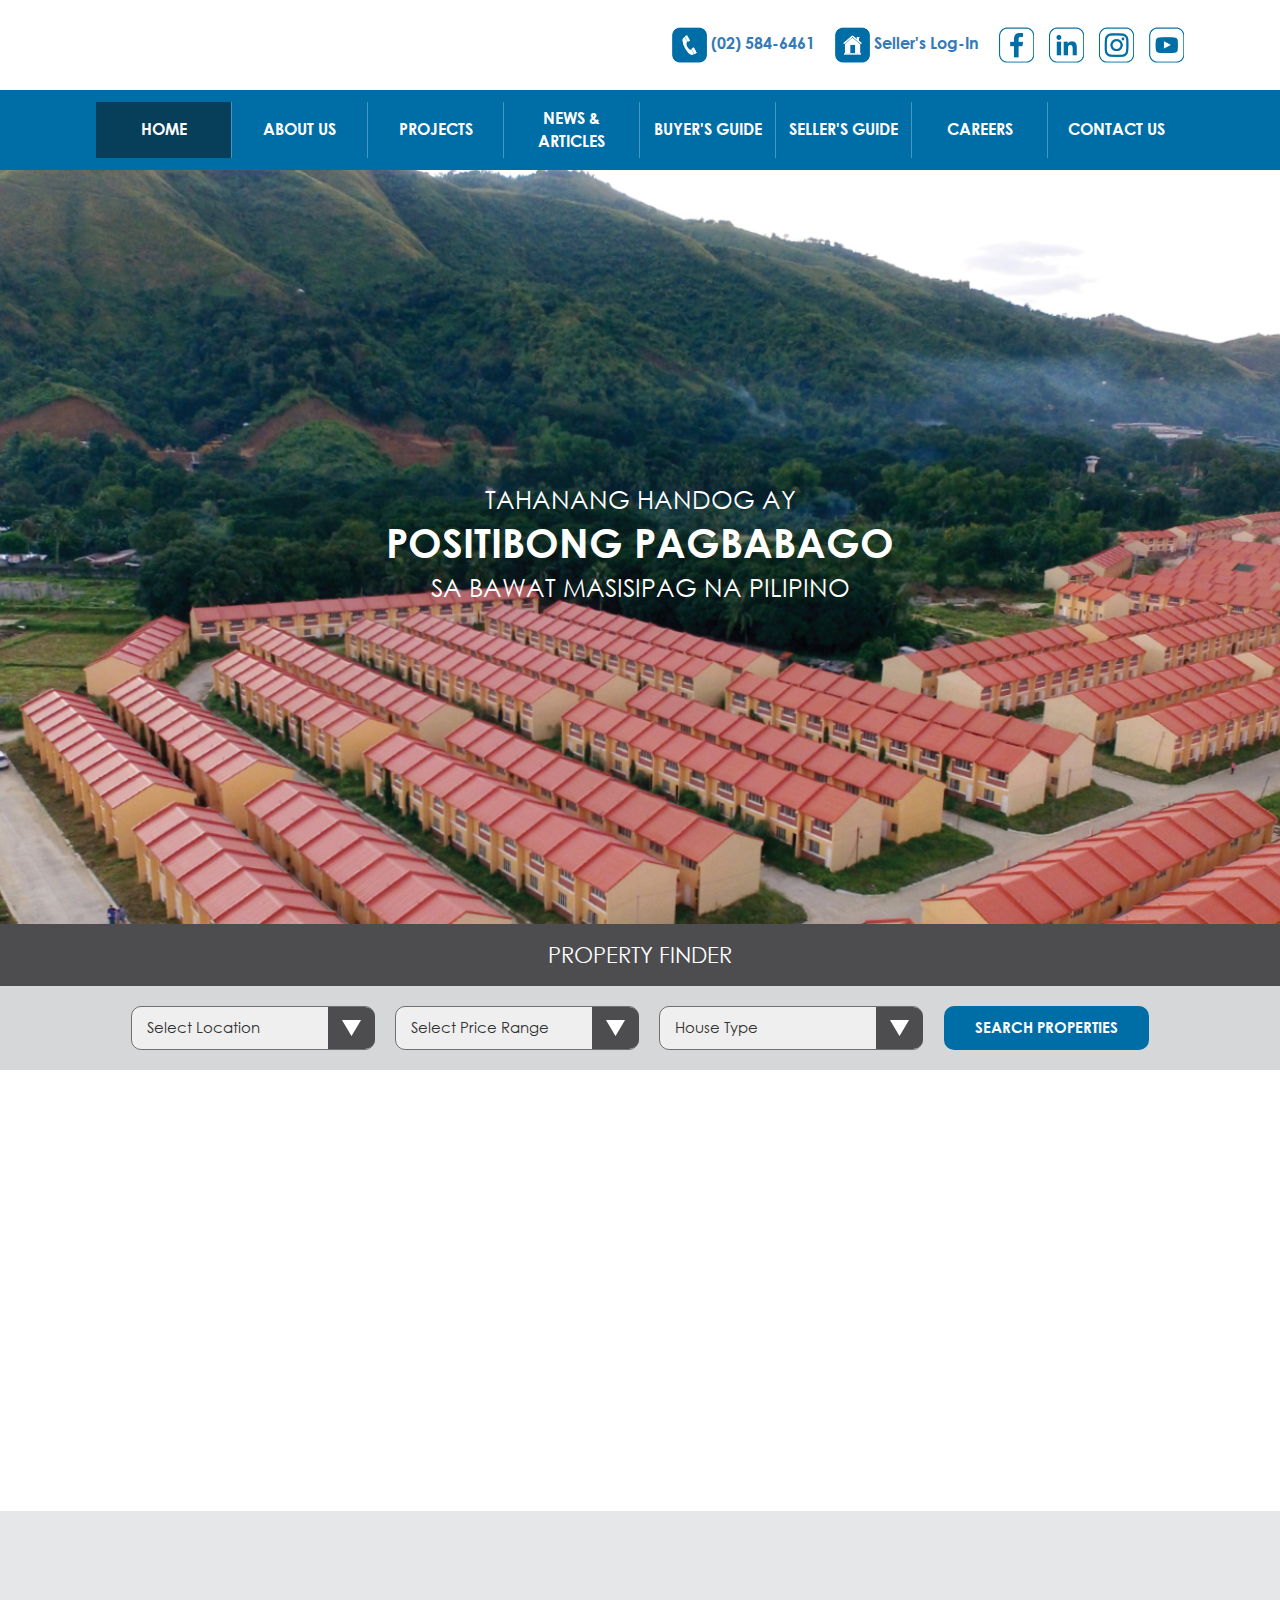
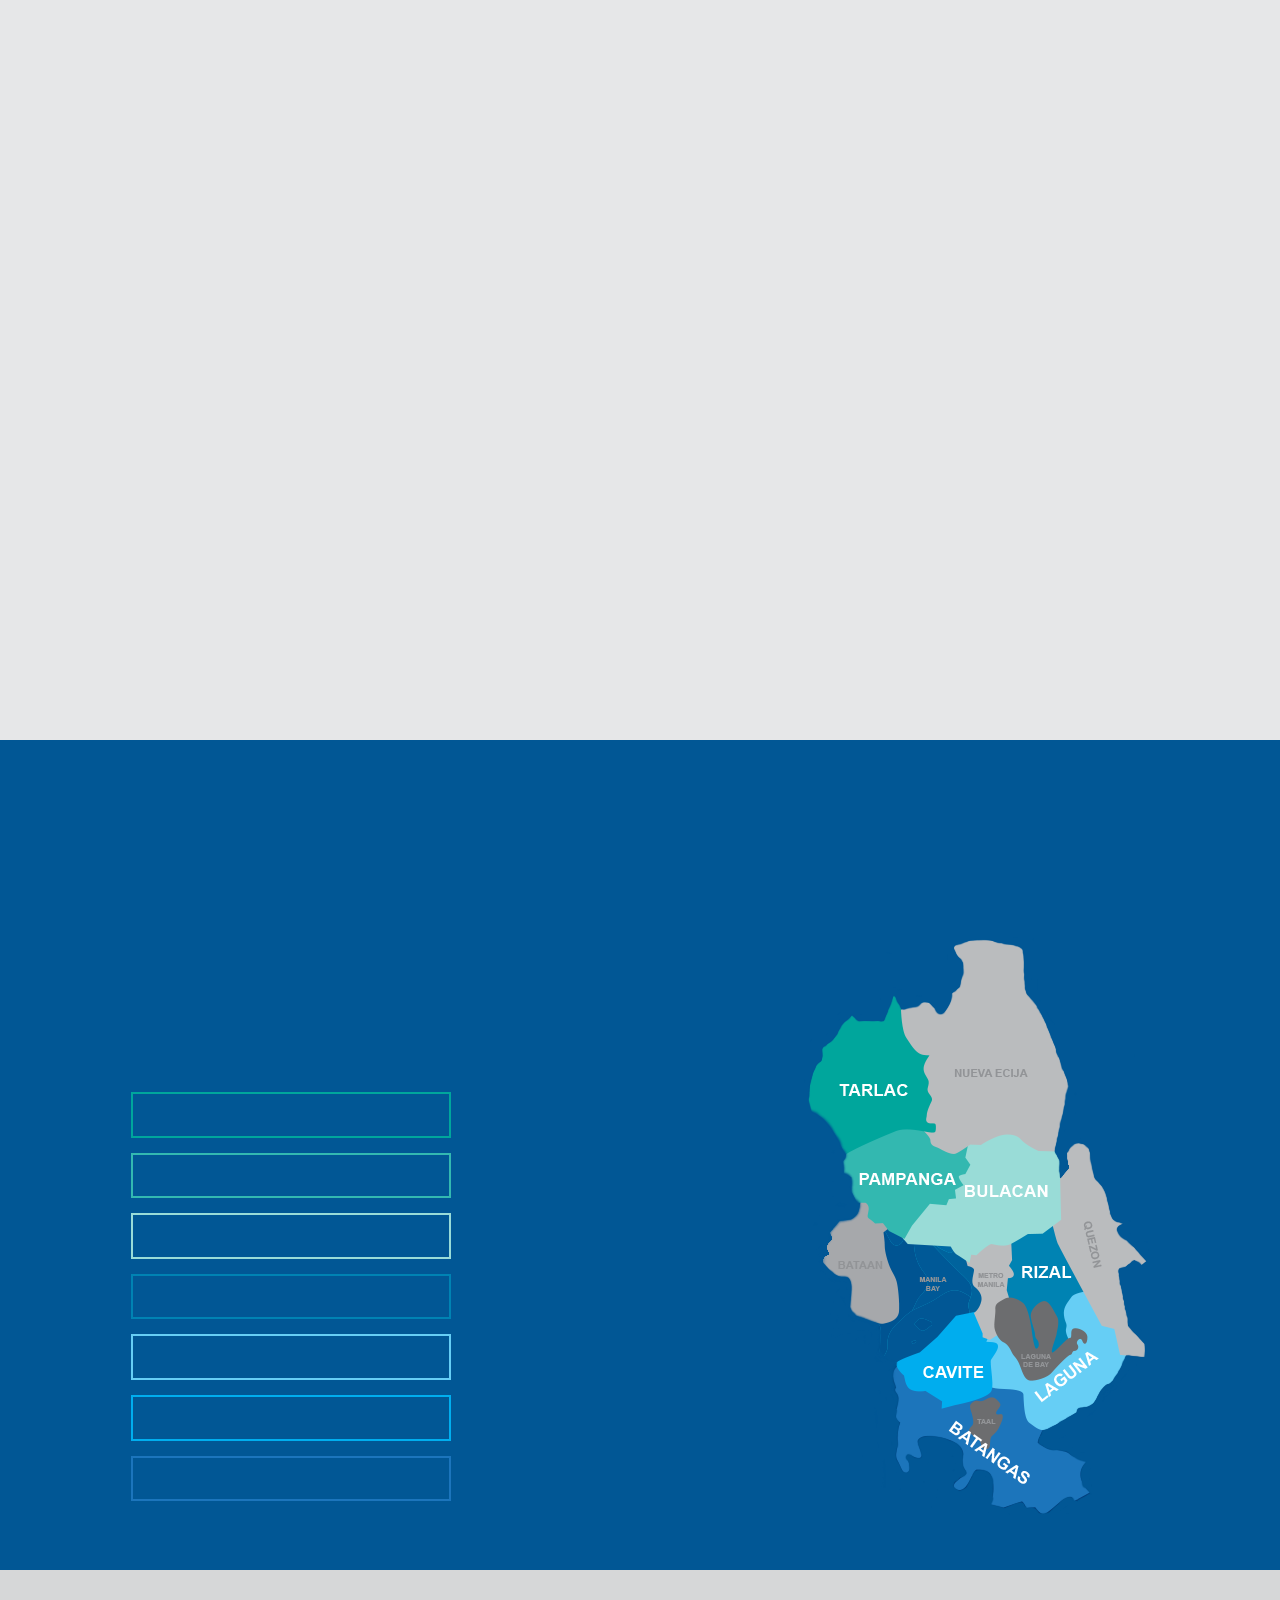
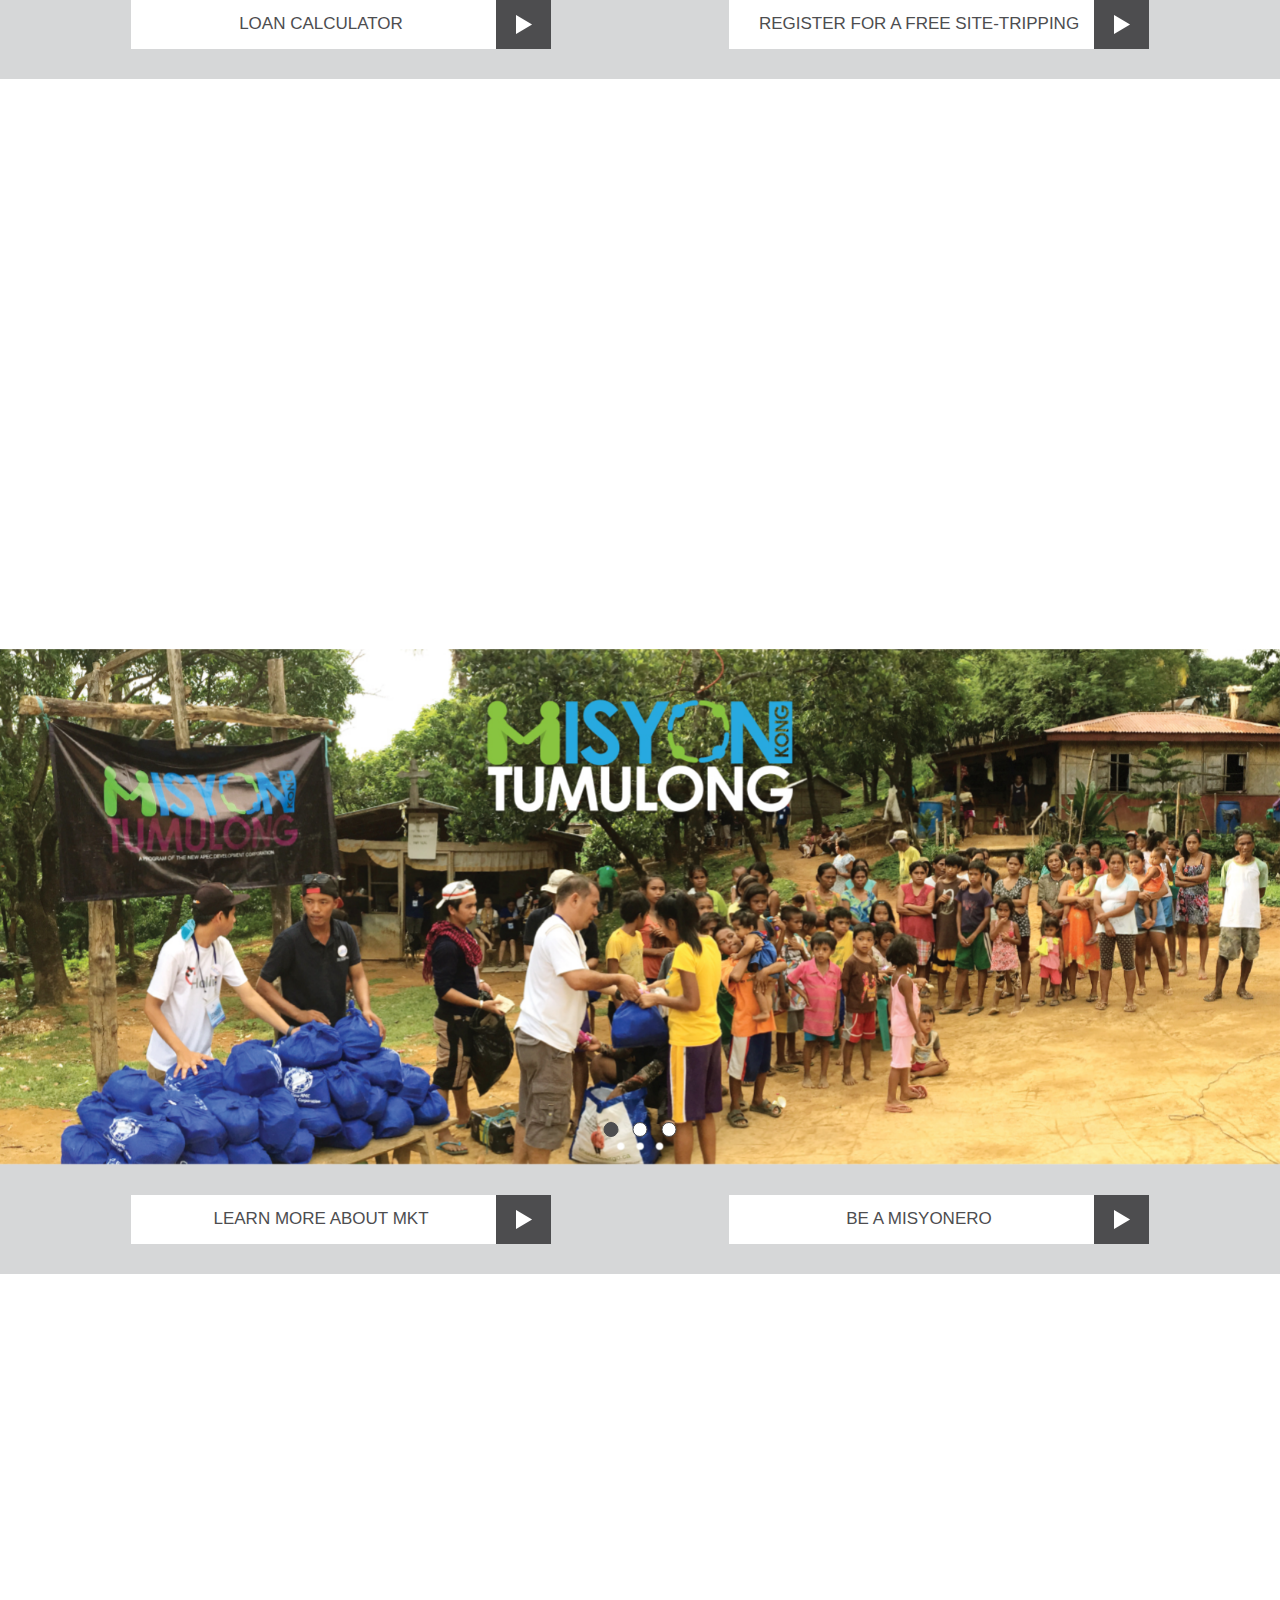
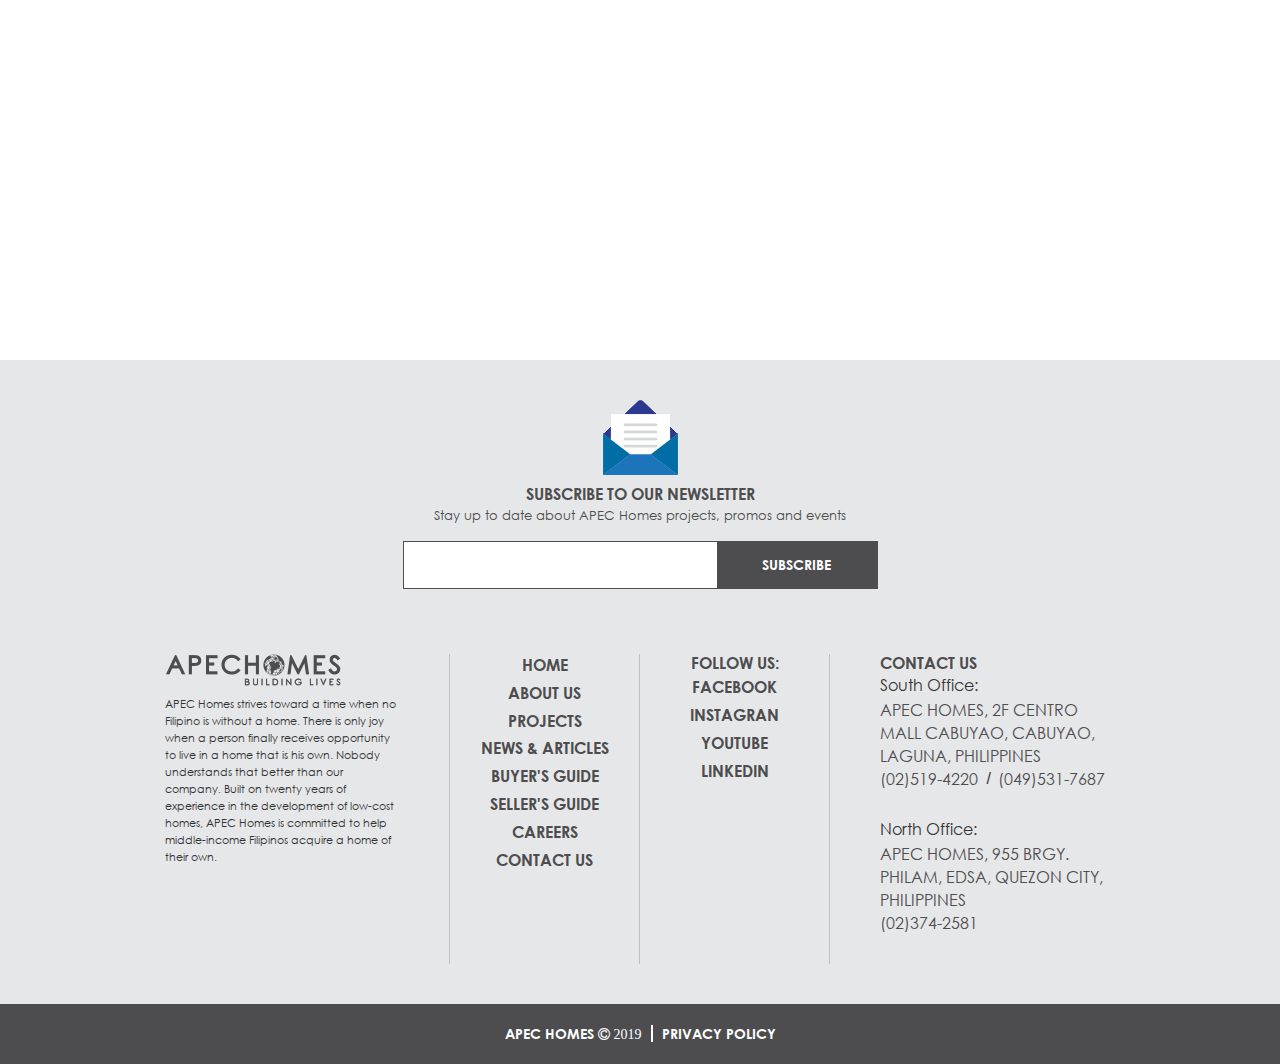
<file: index.html>
<!doctype html>
<!--[if lt IE 7]>      <html class="no-js lt-ie9 lt-ie8 lt-ie7" lang=""> <![endif]-->
<!--[if IE 7]>         <html class="no-js lt-ie9 lt-ie8" lang=""> <![endif]-->
<!--[if IE 8]>         <html class="no-js lt-ie9" lang=""> <![endif]-->
<!--[if gt IE 8]><!-->
<html class="no-js" lang="">
<!--<![endif]-->

<head>
  <meta charset="utf-8">
  <meta http-equiv="X-UA-Compatible" content="IE=edge,chrome=1">
  <title>Title</title>
  <meta name="description" content="">
  <meta name="viewport" content="width=device-width, initial-scale=1">

  <link rel="stylesheet" href="css/bootstrap.min.css">
  <link href='https://fonts.googleapis.com/css?family=Lato:400,100,300,700,900' rel='stylesheet' type='text/css'>
  <link rel="stylesheet" href="css/font-awesome.min.css">
  <link rel="stylesheet" href="css/owl.theme.default.min.css">
  <link rel="stylesheet" href="css/owl.carousel.min.css">
  <link rel="stylesheet" href="css/responsive.css">
  <link rel="stylesheet" href="css/main.css">
</head>

<body>
  <div class="homepage">
      <header id="header">
         <div class="cs-container">
          <div class="hldr clearfix">
            <aside class="logo-hldr">
              <a href=""><img src="images/logo.png"></a>
            </aside>
            <article>
              <ul class="pad-0 listn">
                <li>
                  <img src="images/phone.png">
                  <span><a href="">(02) 584-6461</a></span>
                </li>
                <li>
                  <img src="images/home.png">
                  <span><a href="">Seller's Log-In</a></span>
                </li>
                <li>
                  <img src="images/fb.png">
                </li>
                <li>
                  <img src="images/linked-in.png">
                </li>
                <li>
                  <img src="images/ig.png">
                </li>
                <li>
                  <img src="images/youtube.png">
                </li>
              </ul>
            </article>
            <div class="burger">
              <span></span>
              <span></span>
              <span></span>
            </div>
          </div>
         </div>
         <div class="nav-list">
            <div class="close-">
              <span></span>
              <span></span>
            </div>
            <div class="cs-container">
              <ul class="pad-0 listn">
                <li class="active">
                  <a href="">Home</a>
                </li>
                <li>
                  <a href="">About Us</a>
                </li>
                <li>
                  <a href="">Projects</a>
                </li>
                <li>
                  <a href="">News &amp; articles</a>
                </li>

                <li>
                  <a href="">Buyer's Guide</a>
                </li>
                <li>
                  <a href="">Seller's Guide</a>
                </li>
                <li>
                  <a href="">Careers</a>
                </li>
                <li>
                  <a href="">Contact Us</a>
                </li>
              </ul>
            </div>
          </div>
      </header>
      <div class="home">
        <section class="sec-1">
          <aside>
            <img src="images/sec1.jpg">
          </aside>
          <div class="hero">
            <h4>Tahanang handog ay</h4>
            <h3>Positibong pagbabago</h3>
            <h4>sa bawat masisipag na pilipino</h4>
          </div>
        </section>
        <div class="prop-finder">
          <div class="top">
            <div class="cs-container mini-pad">
              <h4>Property Finder</h4>
            </div>
          </div>
          <div class="btm">
            <div class="cs-container mini-pad">
              <ul class="main-list listn pad-0">
                <li>
                  <ul class="pad-0 listn">
                    <li>
                      <select>
                        <option>Select Location</option>
                      </select>
                      <img src="images/select-down.png" class="ar-down">
                      <span></span>
                    </li>
                    <li>
                      <select>
                        <option>Select Price Range</option>
                      </select>
                      <img src="images/select-down.png" class="ar-down">
                      <span></span>
                    </li>
                    <li>
                      <select>
                        <option>House Type</option>
                      </select>
                      <img src="images/select-down.png" class="ar-down">
                      <span></span>
                    </li>
                  </ul>
                </li>
                <li>
                  <input type="submit" value="Search properties">
                </li>
              </ul>
            </div>
          </div>
          
        </div>
        <section class="sec-2">
          <div class="cs-container mini-pad">
            <div class="hldr">
              <h3 class="sec-title">Tuloy ang aming pag laki</h3>
              <div class="list-hldr">
                <ul class="main-list pad-0 listn">
                  <li>
                    <div class="parent">
                      <aside>
                        <img src="images/years.png">
                      </aside>
                      <article>
                        <h4>Years</h4>
                        <span class="count">22</span>
        
                      </article>
                    </div>
                  </li>
                  <li>
                    <div class="parent">
                      <aside>
                        <img src="images/people.png">
                      </aside>
                      <article>
                        <h4>Employees</h4>
                        <span class="count">800</span>
                      </article>
                    </div>
                  </li>
                  <li>
                    <div class="parent">
                      <aside>
                        <img src="images/people.png">
                      </aside>
                      <article>
                        <h4>Sellers</h4>
                        <span class="count">10000</span>
                      </article>
                    </div>
                  </li>
                  <li>
                    <div class="parent">
                      <aside>
                        <img src="images/bahay.png">
                      </aside>
                      <article>
                        <h4>House Built</h4>
                        <span class="count">50000</span>
                      </article>
                    </div>
                  </li>
                  <li>
                    <div class="parent">
                      <aside>
                        <img src="images/years.png">
                      </aside>
                      <article>
                        <h4>Awards</h4>
                        <span class="count">12</span>
                      </article>
                    </div>
                  </li>
                </ul>
              </div>
            </div>
          </div>
        </section>

        <section class="sec-3">
          <div class="cs-container mini-pad">
            <div class="hldr">
              <h3 class="sec-title">Angat Kami sa iba</h3>
              <ul class="main-list pad-0 listn">
                <li>
                  <div class="parent">
                    <aside>
                      <img src="images/house.png">
                    </aside>
                    <article>
                      <h4>Trusted home builder</h4>
                      <p>Hawak ang mahigit dalawang dekadang karanasan sa real estate industry, isa kami sa mga kinikilalang subdivision developers ng bansa. Patunay nitong 2018, kami ay pinarangalan ng Pag-IBIG Fund bilang Top 2 Developer(Corporate-wide) sa buong Pilipinas</p>
                    </article>
                  </div>
                </li>
                <li>
                  <div class="parent">
                    <aside>
                      <img src="images/thumb.png">
                    </aside>
                    <article>
                      <h4>Dekalidad</h4>
                      <p>Hawak ang mahigit dalawang dekadang karanasan sa real estate industry, isa kami sa mga kinikilalang subdivision developers ng bansa. Patunay nitong 2018, kami ay pinarangalan ng Pag-IBIG Fund bilang Top 2 Developer(Corporate-wide) sa buong Pilipinas</p>
                    </article>
                  </div>
                </li>
                <li>
                  <div class="parent">
                    <aside>
                      <img src="images/cash.png">
                    </aside>
                    <article>
                      <h4>Abot-kaya</h4>
                      <p>Hawak ang mahigit dalawang dekadang karanasan sa real estate industry, isa kami sa mga kinikilalang subdivision developers ng bansa. Patunay nitong 2018, kami ay pinarangalan ng Pag-IBIG Fund bilang Top 2 Developer(Corporate-wide) sa buong Pilipinas</p>
                    </article>
                  </div>
                </li>
                <li>
                  <div class="parent">
                    <aside>
                      <img src="images/pin.png">
                    </aside>
                    <article>
                      <h4>Best Locations</h4>
                      <p>Hawak ang mahigit dalawang dekadang karanasan sa real estate industry, isa kami sa mga kinikilalang subdivision developers ng bansa. Patunay nitong 2018, kami ay pinarangalan ng Pag-IBIG Fund bilang Top 2 Developer(Corporate-wide) sa buong Pilipinas</p>
                    </article>
                  </div>
                </li>
              </ul>
            </div>
          </div>
        </section>

        <section class="sec-4">
          <div class="cs-container mini-pad">
            <h3 class="sec-title">Ang aming lumalawak na komunidad</h3>
            <p>Marami kang mapagpipiliang APEC Homes Subdivisions <br>na matatagpuan sa prime areas sa Luzon</p>
            <div class="hldr">
              
              <aside>
                <img src="images/map.png">
              </aside>

              <article>
                <ul class="pad-0 listn">
                  <li>
                    <div class="cmn-class line-lgreen">
                      <div class="text-hldr lgreen">
                        <h6 class="lgreen">Apec Homes tarlac</h6>
                      </div>
                    </div>
                  </li>
                  <li>
                    <div class="cmn-class line-lgreen2">
                      <div class="text-hldr lgreen2">
                        <h6 class="lgreen2">Apec Homes Pampanga</h6>
                      </div>
                    </div>
                  </li>
                  <li>
                    <div class="cmn-class line-lgreen3">
                      <div class="text-hldr lgreen3">
                        <h6 class="lgreen3">Apec Homes Bulacan</h6>
                      </div>
                    </div>
                  </li>
                  <li>
                    <div class="cmn-class line-blue">
                      <div class="text-hldr blue">
                        <h6 class="blue">Apec Homes Rizal</h6>
                      </div>
                    </div>
                  </li>
                  <li>
                    <div class="cmn-class line-blue2">
                      <div class="text-hldr blue2">
                        <h6 class="blue2">Apec Homes Laguna</h6>
                      </div>
                    </div>
                  </li>
                  <li>
                    <div class="cmn-class line-blue3">
                      <div class="text-hldr blue3">
                        <h6 class="blue3">Apec Homes Cavite</h6>
                      </div>
                    </div>
                  </li>
                  <li>
                    <div class="cmn-class line-blue4">
                      <div class="text-hldr blue4">
                        <h6 class="blue4">Apec Homes Batangas</h6>
                      </div>
                    </div>
                  </li>
                  
                </ul>
              </article>

            </div>
          </div>
        </section>

        <div class="links">
          <div class="cs-container mini-pad">
            <div class="hldr clearfix">
              <div class="left ">
                <div class="cmn-class">
                  <h5><a href="">Loan Calculator</a></h5>
                  
                  <span class="arr-hldr">
                    <a href=""><img src="images/arrow-right.png"></a>
                  </span>
                  
                </div>
              </div>
              <div class="right">
                <div class="cmn-class">
                  <h5><a href="">Register for a free site-tripping</a></h5>

                  <span class="arr-hldr">
                      <a href=""><img src="images/arrow-right.png"></a>
                    </span>
                </div>
              </div>
            </div>
          </div>
        </div>

        <section class="sec-5">
          <div class="cs-container mini-pad">
            <div class="hldr">
              <h3 class="sec-title">Kami sa apec homes</h3>
              <p>As a company, we are modest and simple but we see to it that we deliver our promise <br> to build quality and affordable homes. This has been our focus for more than two(2) decades</p>
              <ul class="main-list pad-0 listn">
                <li>
                  <div class="box">
                    <h4>No.1 top developer</h4>
                    <p>pag ibig fund 2013 corporate wide</p>
                  </div>
                </li>
                <li>
                  <div class="box">
                    <h4>No.1 top developer</h4>
                    <p>pag ibig fund 2013 corporate wide</p>
                  </div>
                </li>
                <li>
                  <div class="box">
                    <h4>No.1 top developer</h4>
                    <p>pag ibig fund 2013 corporate wide</p>
                  </div>
                </li>
                <li>
                  <div class="box">
                    <h4>No.1 top developer</h4>
                    <p>pag ibig fund 2013 corporate wide</p>
                  </div>
                </li>
                <li>
                  <div class="box">
                    <h4>No.1 top developer</h4>
                    <p>pag ibig fund 2013 corporate wide</p>
                  </div>
                </li>
                <li>
                  <div class="box">
                    <h4>No.1 top developer</h4>
                    <p>pag ibig fund 2013 corporate wide</p>
                  </div>
                </li> 
              </ul>
            </div>
          </div>
        </section>


        <section class="sec-6">
            <div class="owl-carousel owl-theme tumulong-carousel">
              <div class="item">
               <aside>
                  <img src="images/tumulong.jpg">
               </aside>
              </div>
              <div class="item">
               <aside>
                  <img src="images/tumulong.jpg">
               </aside>
              </div>
              <div class="item">
               <aside>
                  <img src="images/tumulong.jpg">
               </aside>
              </div>
            </div>
        </section>


        <div class="links">
          <div class="cs-container mini-pad">
            <div class="hldr clearfix">
              <div class="left ">
                <div class="cmn-class">
                  <h5><a href="">Learn more about mkt</a></h5>
                  
                  <span class="arr-hldr">
                    <a href=""><img src="images/arrow-right.png"></a>
                  </span>
                  
                </div>
              </div>
              <div class="right">
                <div class="cmn-class">
                  <h5><a href="">Be a misyonero</a></h5>

                  <span class="arr-hldr">
                      <a href=""><img src="images/arrow-right.png"></a>
                    </span>
                </div>
              </div>
            </div>
          </div>
        </div>

        <section class="sec-7">
          <div class="wrapper">
            <h3 class="sec-title">Mula sa aming mga ka-apec</h3>
            <div class="owl-carousel owl-theme testi-carousel">
              <div class="item">
                <div class="hldr">
                  <article>
                    <p>"Lorem ipsum dolor sit amet, consectetur adipisicing elit, sed do eiusmod
                    tempor incididunt ut labore et dolore magna aliqua. Ut enim ad minim veniam,
                    quis nostrud exercitation ullamco laboris nisi ut aliquip ex ea commodo
                    consequat. Duis aute irure dolor in reprehenderit in voluptate velit esse
                    cillum dolore eu fugiat nu"</p>
                  </article>
                  <div class="new">
                    <div class="info">
                    <h4>Ms. Emma Viejo</h4>
                    <p>17 Years selling in APEC homes</p>
                    </div>
                    <aside>
                      <img src="images/circle.png">
                    </aside>
                  </div>
                </div>
              </div>
              <div class="item">
                <div class="hldr">
                  <article>
                    <p>"Lorem ipsum dolor sit amet, consectetur adipisicing elit, sed do eiusmod
                    tempor incididunt ut labore et dolore magna aliqua. Ut enim ad minim veniam,
                    quis nostrud exercitation ullamco laboris nisi ut aliquip ex ea commodo
                    consequat. Duis aute irure dolor in reprehenderit in voluptate velit esse
                    cillum dolore eu fugiat nuexercitation ullamco laboris nisi ut aliquip ex ea commodo
                    consequat. Duis aute irure dolor in reprehenderit in voluptate velit esse
                    cillum dolore eu fugiat "</p>
                  </article>
                  <div class="new">
                    <div class="info">
                    <h4>Ms. Emma Viejo</h4>
                    <p>17 Years selling in APEC homes</p>
                    </div>
                    <aside>
                      <img src="images/circle.png">
                    </aside>
                  </div>
                </div>
              </div>
              <div class="item">
                <div class="hldr">
                  <article>
                    <p>"Lorem ipsum dolor sit amet, consectetur adipisicing elit, sed do eiusmod
                    tempor incididunt ut labore et dolore magna aliqua. Ut enim ad minim veniam,
                    quis nostrud exercitation ul "</p>
                  </article>
                  <div class="new">
                    <div class="info">
                    <h4>Ms. Emma Viejo</h4>
                    <p>17 Years selling in APEC homes</p>
                    </div>
                    <aside>
                      <img src="images/circle.png">
                    </aside>
                  </div>
                </div>
              </div>
              <div class="item">
                <div class="hldr">
                  <article>
                    <p>"Lorem ipsum dolor sit amet, co"</p>
                  </article>
                  <div class="new">
                    <div class="info">
                    <h4>Ms. Riza Soberano</h4>
                    <p>17 Years selling in APEC homes</p>
                    </div>
                    <aside>
                      <img src="images/circle.png">
                    </aside>
                  </div>
                </div>
              </div>
              <div class="item">
                <div class="hldr">
                  <article>
                    <p>"Lorem ipsum dolor sit amet, co"</p>
                  </article>
                  <div class="new">
                    <div class="info">
                    <h4>Ms. Absolute Summit</h4>
                    <p>17 Years selling in APEC homes</p>
                    </div>
                    <aside>
                      <img src="images/circle.png">
                    </aside>
                  </div>
                </div>
              </div>
              <div class="item">
                <div class="hldr">
                  <article>
                    <p>"Lorem ipsum dolor sit amet, consectetur adipisicing elit, sed do eiusmod
                    tempor incididunt ut labore et dolore magna aliqua. Ut enim ad minim veniam,
                    quis nostrud exercitation ullamco laboris nisi ut aliquip ex ea commodo
                    consequat. Duis aute irure dolor in reprehenderit in voluptate velit esse
                    cillum dolore eu fugiat nuexercitation ullamco laboris nisi ut aliquip ex ea commodo
                    consequat. Duis aute irure dolor in reprehenderit in voluptate velit esse
                    cillum dolore eu fugiat "</p>
                  </article>
                  <div class="new">
                    <div class="info">
                    <h4>Ms. Emma Viejo</h4>
                    <p>17 Years selling in APEC homes</p>
                    </div>
                    <aside>
                      <img src="images/circle.png">
                    </aside>
                  </div>
                </div>
              </div>


              
            </div>
          </div>
        </section>


      </div>

      <footer>
        <div class="footer-wrap">
          <div class="hldr">
            <div class="top">
              <img src="images/letter.png">
              <h4>Subscribe to our newsletter</h4>
              <p>Stay up to date about APEC Homes projects, promos and events</p>
              <div class="parent">
                <input type="email">
                <input type="submit" value="subscribe">
              </div>
            </div>
            <div class="btm">
              <ul class="main-list pad-0 listn">
                <li>
                  <img src="images/footer-logo.png">
                  <p>
                    APEC Homes strives toward a time when no Filipino is without a home. There is only joy when a person finally receives opportunity to live in a home that is his own. Nobody understands that better than our company. Built on twenty years of experience in the development of low-cost homes, APEC Homes is committed to help middle-income Filipinos acquire a home of their own.
                  </p>
                </li>
                <li>
                  <ul class="pad-0 listn">
                    <li>
                      <a href="">Home</a>
                    </li>
                    <li>
                      <a href="">About us</a>
                    </li>
                    <li>
                      <a href="">Projects </a>
                    </li>
                    <li>
                      <a href="">News &amp; articles</a>
                    </li>
                    <li>
                      <a href="">Buyer's Guide</a>
                    </li>
                    <li>
                      <a href="">Seller's Guide</a>
                    </li>
                    <li>
                      <a href="">Careers</a>
                    </li>
                    <li>
                      <a href="">Contact Us</a>
                    </li>

                  </ul>
                </li>
                <li>
                  <h5>Follow Us:</h5>
                  <ul class="pad-0 listn">
                    <li><a href="">Facebook</a></li>
                    <li><a href="">Instagran</a></li>
                    <li><a href="">youtube</a></li>
                    <li><a href="">LinkedIn</a></li>
                  </ul>
                </li>
                <li>
                  <h5>Contact Us</h5>
                  <ul class="pad-0 listn">
                    <li>
                      <h6>South Office:</h6>
                      <a href="">APEC Homes, 2F Centro Mall Cabuyao, Cabuyao, Laguna, Philippines</a>
                      <ul class="phone pad-0 listn">
                        <li>
                          <a href="">(02)519-4220</a>
                        </li>
                        <li>
                          <a href="">(049)531-7687</a>
                        </li>
                      </ul>
                    </li>
                    <li>
                      <h6>North Office:</h6>
                      <a href="">APEC Homes, 955 Brgy. Philam, Edsa, Quezon City, Philippines</a>
                      <ul class="phone pad-0 listn">
                        <li>
                          <a href="">(02)374-2581</a>
                        </li>
                      </ul>
                    </li>
                  </ul>
                </li>
              </ul>
            </div>
          </div>
        </div>
        <div class="rights">
            <p>APEC Homes <i class="fa fa-copyright" aria-hidden="true"> 2019</i><span><a href="">Privacy policy</a></span></p>
        </div>
      </footer>
      
  </div>
  <script src="js/vendor/jquery-v3.2.1.min.js"></script>
  <script src="js/vendor/bootstrap.min.js"></script>
  <script src="js/owl.carousel.min.js"></script>
  <script src="js/main.js"></script>
  <script type="text/javascript">
    $(document).ready(function(){
      $('.tumulong-carousel').owlCarousel({
          loop:true,
          margin:10,
          nav:true,
          adaptiveHeight: true,
          /*autoWidth:true,*/
          navText : ["<i class='fa fa-chevron-left'></i>","<i class='fa fa-chevron-right'></i>"],
          responsive:{
            0:{
                items:1
            },
            600:{
                items:1
            },
            1000:{
                items:1
            }
          }
      });

      $('.testi-carousel').owlCarousel({
          loop:true,
          margin:40,
          responsiveClass:true,
          autoHeight:true,
          responsive:{
              0:{
                  items:1,
                  nav:true
              },
              700:{
                  items:1,
                  nav:false
              },
              1000:{
                  items:2,
                  nav:false
              },
              1300:{
                  items:3,
                  nav:false
              },
              1300:{
                  items:4,
                  nav:false
              },
              1500:{
                  items:5,
                  nav:true,
                  loop:false
              }
          }
      });
    });
  </script>
  <script type="text/javascript">

      $(document).ready(function(){

        $('.logo-hldr').addClass('animate');

        if ( $(window).width() > 999) {
            var  scrollTop = 0;
            el = $('.nav-list'); 
            var actualTop = el.offset().top;
              $(window).on('scroll', function(){
              
              $(window).scroll(function(){
                
                scrollTop = $(window).scrollTop();

                if(scrollTop > actualTop){
                  $('.nav-list').addClass('active');
                  $('header').addClass('mg-btm');
                } else if (scrollTop < actualTop){
                  $('.nav-list').removeClass('active');
                  $('header').removeClass('mg-btm');
                }

              });
            });
                    
                
        }


        $('.burger').on('click', function(){
          $('.nav-list').addClass('animate');
          $('.nav-list').removeClass('off');
        });
        
        $('.close- span').on('click', function(){
          $('.nav-list').removeClass('animate');
          $('.nav-list').addClass('off');
        });

        


      });

  </script>

  <script type="text/javascript">
    $(window).on('scroll resize', function() {
        $('section').each(function() {
          getVisible($(this));
        });
      });
       
      function getVisible(classname){

        var $el = classname,
        scrollTop = $(this).scrollTop(),
        scrollBot = scrollTop + $(this).height(),
        elTop = $el.offset().top,
        elBottom = elTop + $el.outerHeight(),
        visibleTop = elTop < scrollTop ? scrollTop : elTop,
        visibleBottom = elBottom > scrollBot ? scrollBot : elBottom;
        visible_area = visibleBottom - visibleTop;
        trigger_animate_pixel = $(window).innerHeight()*0.15;
        
        if ($el.innerHeight() < trigger_animate_pixel) {
          
         var offtop =  $el.offset().top - $(window).innerHeight();
         if ($(window).scrollTop() - offtop >=  trigger_animate_pixel) {
            $el.addClass('animated');
         }
         

        } 
        else {
             if (trigger_animate_pixel <= visible_area) {
              $el.addClass('animated');
            }
        }


      }

  </script>
 

  <script type="text/javascript">

    $(window).scroll(function(){

      if($('.home .sec-2').hasClass('animated') && $('.home .sec-2').hasClass('counted') == false){
        $('.count').each(function () {
          $(this).prop('Counter',0).animate({
          Counter:  + $(this).text()
          }, {
          duration: 4000,
          easing: 'swing',
          step: function (now) {
              $(this).text(Math.ceil(now));
          }
          });
        });
        $('.home .sec-2').addClass('counted')
      }
    });
    

    
  </script>

</body>

</html>
</file>
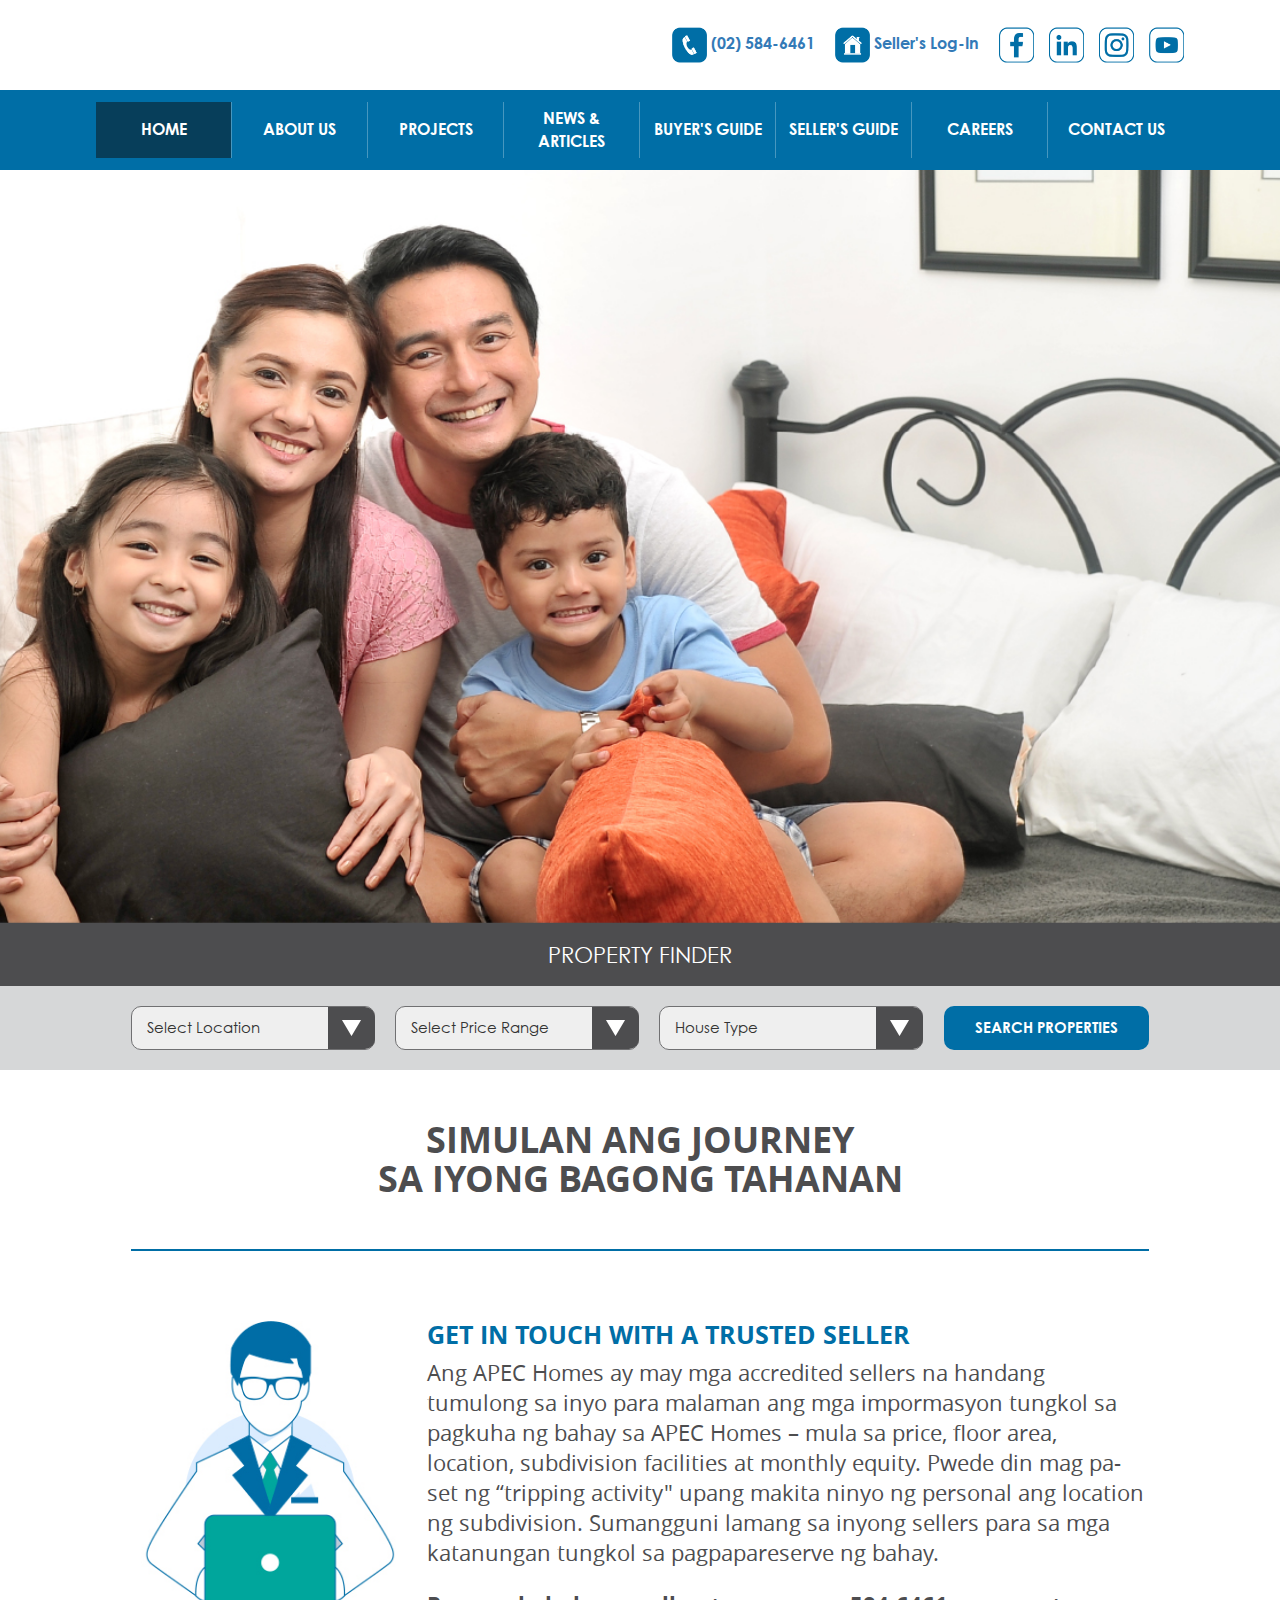
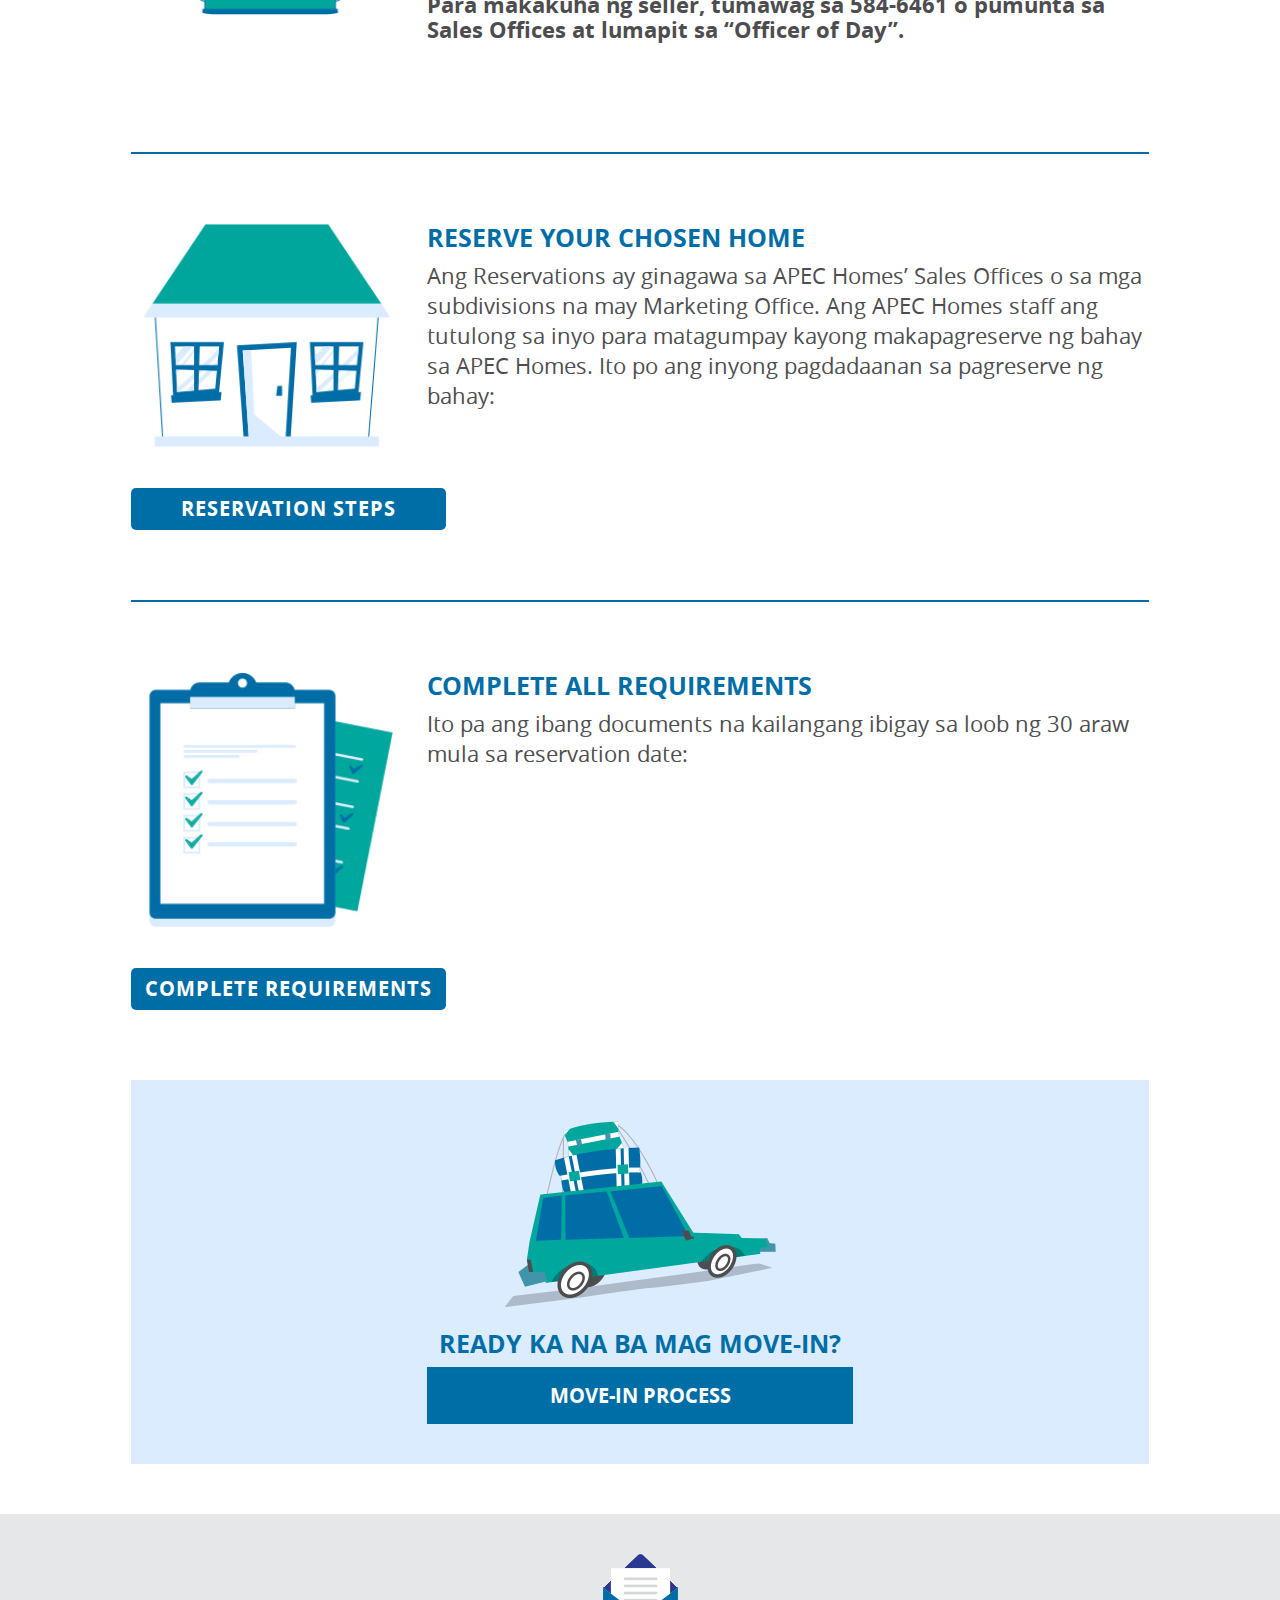
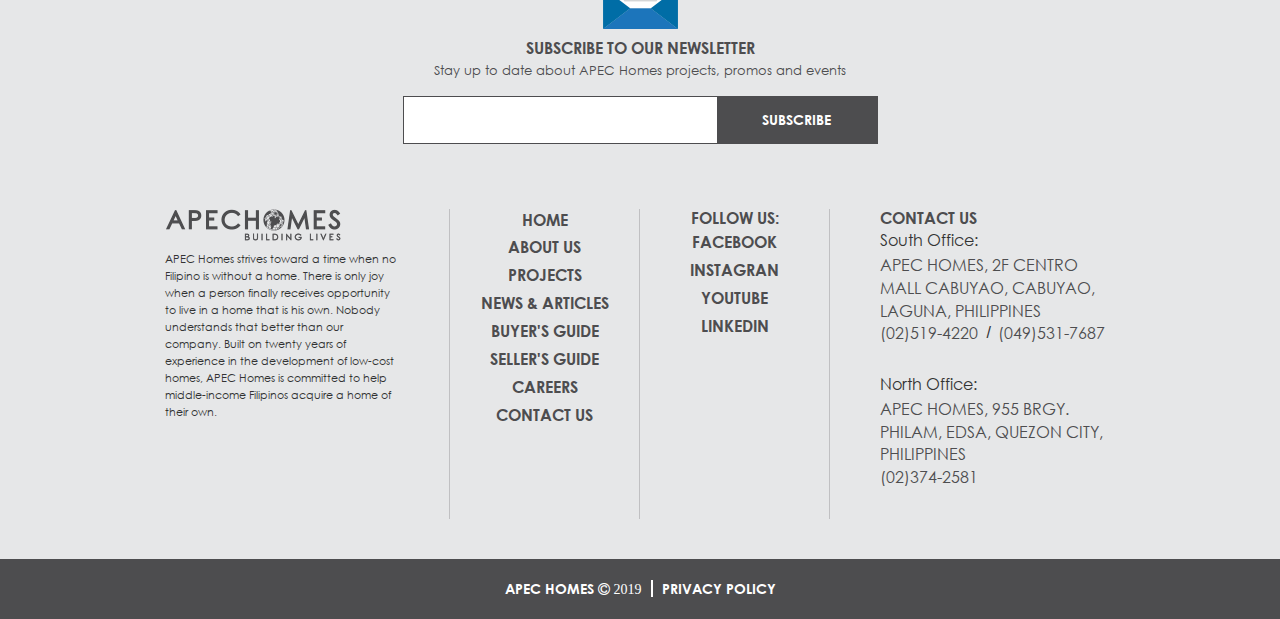
<file: buyers-guide.html>
<!doctype html>
<!--[if lt IE 7]>      <html class="no-js lt-ie9 lt-ie8 lt-ie7" lang=""> <![endif]-->
<!--[if IE 7]>         <html class="no-js lt-ie9 lt-ie8" lang=""> <![endif]-->
<!--[if IE 8]>         <html class="no-js lt-ie9" lang=""> <![endif]-->
<!--[if gt IE 8]><!-->
<html class="no-js" lang="">
<!--<![endif]-->

<head>
  <meta charset="utf-8">
  <meta http-equiv="X-UA-Compatible" content="IE=edge,chrome=1">
  <title>Title</title>
  <meta name="description" content="">
  <meta name="viewport" content="width=device-width, initial-scale=1">

  <link rel="stylesheet" href="css/bootstrap.min.css">
  <link href='https://fonts.googleapis.com/css?family=Lato:400,100,300,700,900' rel='stylesheet' type='text/css'>
  <link rel="stylesheet" href="css/font-awesome.min.css">
  <link rel="stylesheet" href="css/owl.theme.default.min.css">
  <link rel="stylesheet" href="css/owl.carousel.min.css">
  <link rel="stylesheet" href="css/slick-theme.css">
  <link rel="stylesheet" href="css/slick.css">
  <link rel="stylesheet" href="css/responsive.css">
  <link rel="stylesheet" href="css/main.css">
  
</head>

<body>
  <div class="homepage">
      <header id="header">
         <div class="cs-container">
          <div class="hldr clearfix">
            <aside class="logo-hldr">
              <a href=""><img src="images/logo.png"></a>
            </aside>
            <article>
              <ul class="pad-0 listn">
                <li>
                  <img src="images/phone.png">
                  <span><a href="">(02) 584-6461</a></span>
                </li>
                <li>
                  <img src="images/home.png">
                  <span><a href="">Seller's Log-In</a></span>
                </li>
                <li>
                  <img src="images/fb.png">
                </li>
                <li>
                  <img src="images/linked-in.png">
                </li>
                <li>
                  <img src="images/ig.png">
                </li>
                <li>
                  <img src="images/youtube.png">
                </li>
              </ul>
            </article>
            <div class="burger">
              <span></span>
              <span></span>
              <span></span>
            </div>
          </div>
         </div>
         <div class="nav-list">
            <div class="close-">
              <span></span>
              <span></span>
            </div>
            <div class="cs-container">
              <ul class="pad-0 listn">
                <li class="active">
                  <a href="">Home</a>
                </li>
                <li>
                  <a href="">About Us</a>
                </li>
                <li>
                  <a href="">Projects</a>
                </li>
                <li>
                  <a href="">News &amp; articles</a>
                </li>

                <li>
                  <a href="">Buyer's Guide</a>
                </li>
                <li>
                  <a href="">Seller's Guide</a>
                </li>
                <li>
                  <a href="">Careers</a>
                </li>
                <li>
                  <a href="">Contact Us</a>
                </li>
              </ul>
            </div>
          </div>
      </header>


      <div class="buyers-guide">
        

        <section class="sec-1">
          <aside>
            <img src="images/buyers-guide.jpg">
          </aside>
        </section>

        <div class="prop-finder">
          <div class="top">
            <div class="cs-container mini-pad">
              <h4>Property Finder</h4>
            </div>
          </div>
          <div class="btm">
            <div class="cs-container mini-pad">
              <ul class="main-list listn pad-0">
                <li>
                  <ul class="pad-0 listn">
                    <li>
                      <select>
                        <option>Select Location</option>
                      </select>
                      <img src="images/select-down.png" class="ar-down">
                      <span></span>
                    </li>
                    <li>
                      <select>
                        <option>Select Price Range</option>
                      </select>
                      <img src="images/select-down.png" class="ar-down">
                      <span></span>
                    </li>
                    <li>
                      <select>
                        <option>House Type</option>
                      </select>
                      <img src="images/select-down.png" class="ar-down">
                      <span></span>
                    </li>
                  </ul>
                </li>
                <li>
                  <input type="submit" value="Search properties">
                </li>
              </ul>
            </div>
          </div>
          
        </div>

        <section class="sec-2">
          <div class="container-3">
            <div class="hldr">
              <h3>Simulan ang Journey<br>sa iyong bagong tahanan</h3>

              <ul class="pad-0 listn">
                <li>
                  <div class="parent">
                    <aside>
                      <img src="images/laptop.jpg">
                    </aside>
                    <article>
                      <h4>GET IN TOUCH WITH A TRUSTED SELLER</h4>
                      <p>Ang APEC Homes ay may mga accredited sellers na handang tumulong sa inyo para malaman ang mga impormasyon tungkol sa pagkuha ng bahay sa APEC Homes – mula sa price, ﬂoor area, location, subdivision facilities at monthly equity. Pwede din mag pa-set ng “tripping activity" upang makita ninyo ng personal ang location ng subdivision. Sumangguni lamang sa inyong sellers para sa mga katanungan tungkol sa pagpapareserve ng bahay.</p>
                      <h6>Para makakuha ng seller, tumawag sa 584-6461 o pumunta sa Sales Oﬃces at lumapit sa “Oﬃcer of Day”.</h6>
                    </article>
                  </div>
                </li>
                <li>
                  <div class="parent">
                    <aside>
                      <img src="images/house-green.jpg">
                    </aside>
                    <article>
                      <h4>RESERVE YOUR CHOSEN HOME</h4>
                      <p>Ang Reservations ay ginagawa sa APEC Homes’ Sales Oﬃces o sa mga subdivisions na may Marketing Oﬃce. Ang APEC Homes staff ang tutulong sa inyo para matagumpay kayong makapagreserve ng bahay sa APEC Homes.  Ito po ang inyong pagdadaanan sa pagreserve ng bahay:</p>
                    </article>
                  </div>

                  <div class="btn-hldr ">
                    <button class="panel-opener">Reservation Steps</button>
                  </div>

                  <div class="panel-close">
                    <div class="panel-hldr">
                      <p>Ang Reservations ay ginagawa sa APEC Homes’ Sales Oﬃces o sa mga subdivisions na may Marketing Oﬃce. Ang APEC Homes staﬀ ang tutulong sa inyo para matagumpay kayong makapagreserve ng bahay sa APEC Homes.  Ito po ang inyong pagdadaanan sa pagreserve ng bahay:</p>

                      <ul class="pad-0 listn panel-mlist">
                        <li>
                          <div class="title-hldr">
                            <h4>Step 1: reservation Orientation</h4>
                          </div>
                          <p>Ang mga buyers ay kailangang sumailalim sa Reservation Orientation upang malaman ang mga important policies and procedures na ipinapatupad ng APEC Homes kapag kukuha ng bahay. Maaaring magtanong sa attending staff ng mga bagay na related sa pagbili ng bahay.</p>
                          <p>Kailangang pumirma sa Buyer’s Orientation Sheet bilang clearance na kayo ay dumaan sa orientation.</p>
                        </li>

                        <li>
                          <div class="title-hldr">
                            <h4>Step 2: Home reservation</h4>
                          </div>
                          <p>Ang mismong reservation ng bahay ay gagawin sa Reservation Agreement Counter. Ito ang mga dapat gawin:</p>
                          
                          <div class="panel-divider">
                            <h5>A. Submit Initial documents</h5>
                            <ul class="pad-0 listn ">
                              <li>
                                <h6>Valid Id</h6>
                              </li>
                              <li>
                                <h6>Copy of Birth Certificate</h6>
                              </li>
                              <li>
                                <h6>Copy of any proof of billing</h6>
                              </li>
                              <li>
                                <h6>Copy of any proof of income such as</h6>
                                <span class="italize">(Certiﬁcate of Employment with Compensation /  Financial Statement for Business Owners)</span>
                              </li>
                            </ul>
                            <div class="reminder">
                              <h6>Paalala</h6>
                              <p>*Tama at totoong information lamang ang dapat nakasaad sa mga documents.</p>
                              <p>*Pwedeng magbago ang List of Initial Documents. Tumawag sa inyong seller o Customer Service Representative ng APEC Homes para sa oﬃcial list of requirements.</p>
                            </div>
                          </div>

                          <div class="panel-divider">
                            <h5 class="margin-5">B. FILL OUT FORMS</h5>
                            <p>Ito ang 4 Major Forms na kailangan masagutan at mapirmahan ng buyer:</p>
                            <ul class="pad-0 listn ">
                              <li>
                                <h6>RESERVATION AGREEMENT</h6>
                                <span>APEC Homes and the buyer’s agreement on the purchasing of the chosen home</span>
                              </li>
                              <li>
                                <h6>CONDITION OF SALES</h6>
                                <span>APEC Homes’ policies related to the purchase and occupancy of the home</span>
                              </li>
                              <li>
                                <h6>MEMBERSHIP STATUS VERIFICATION SLIP (MSVS)</h6>
                                <span>Used by Pag-IBIG Fund in verifying the buyer’s good standing as a member. Required for buyers who will avail of housing loan from Pag-IBIG Fund.</span>
                              </li>
                              <li>
                                <h6>LETTER OF CONFORMITY</h6>
                                <span>Indicates that the buyer conforms with these 3 reservation conditions:</span>
                                <ul class="pad-0 listn bullet-list">
                                  <li>Pay the home’s monthly amortization 30 days from the reservation date</li>
                                  <li>Submit all requirements</li>
                                  <li>Completion of the home’s construction shall depend on the schedule set by APEC Homes, regardless if the buyer completes in advance the prescribed monthly equity payment.</li>
                                </ul>
                              </li>
                            </ul>
                            <div class="reminder">
                              <h6>Paalala</h6>
                              <p>*Tama at totoong information lamang ang dapat nakasaad sa mga documents.</p>
                              <p>*Pwedeng magbago ang List of Initial Documents. Tumawag sa inyong seller o Customer Service Representative ng APEC Homes para sa oﬃcial list of requirements.</p>
                            </div>
                          </div>

                          <div class="panel-divider">
                            <h5 class="margin-5">C. COMPLETE ALL PAYMENTS</h5>
                            <p>Maliban sa document requirements, kailangang bayaran din ang Reservation Fee. Ang pagkumpleto sa Total Contract Price o TCP ng bahay at depende sa type of ﬁnancing scheme na inyong kinuha:</p>
                            <ul class="pad-0 listn ">
                              <li>
                                <h6>CASH PAYMENT SCHEME</h6>
                                <span>Ang TCP ay binabayaran in full upon reservation. No monthly equity. Maaari ding bayaran ang TCP sa loob ng 24 months. Ang tawag dito ay Deferred Cash.</span>
                              </li>
                              <li>
                                <h6>IN-HOUSE FINANCING PAYMENT SCHEME</h6>
                                <span>Ang TCP ng bahay ay binabayarang sa loob ng 5 o 10 taon. At dahil ito ay isang uri ng utang, may kaakibat din itong interest.</span>
                              </li>
                              <li>
                                <h6>PAG-IBIG FUND FINANCING PAYMENT SCHEME</h6>
                                <span>Ang pagbabayad ng monthly amortization ay gagawin kapag naaprubahan na ng Pag-IBIG Fund ang inyong housing loan.</span>
                              </li>
                              <li>
                                <h6>BANK / FINANCING INSTITUTION FINANCING PAYMENT SCHEME</h6>
                                <span>May mga accredited banks ang APEC Homes kung saan maaaring mag-avail ng housing loan. Tumawag sa Customer Service Representative ng APEC Homes para malaman ang mga bangko kung saan pwede kumuha ng housing loan.</span>
                              </li>
                            </ul>
                          </div>

                        </li>

                      </ul>

                    </div>
                  </div>


                </li>

                <li>
                  <div class="parent">
                    <aside>
                      <img src="images/lists.jpg">
                    </aside>
                    <article>
                      <h4>Complete all requirements</h4>
                      <p>Ito pa ang ibang documents na kailangang ibigay sa loob ng 30 araw mula sa reservation date:</p>
                    </article>
                  </div>

                  <div class="btn-hldr">
                    <button class="panel-opener" >Complete Requirements</button>
                  </div>
                  <div class="panel-close">
                    <div class="panel-hldr">
                      <ul class="pad-0 listn panel-mlist marg-0">
                        <li>
                          <div class="panel-divider marg-0">
                            <h5>A. Submit Initial documents</h5>
                            <ul class="pad-0 listn ">
                              <li>
                                <h6>1. Marriage Certificate</h6>
                                <span class="italize">(If married)</span>
                              </li>
                              <li>
                                <h6>2. Compliance to Pag-ibig fund</h6>
                                <span class="italize">(For any findings by Pag-Ibig Fund on your membership)</span>
                              </li>
                              <li>
                                <h6>3. Other income supporting documents</h6>
                                <span class="italize">(Job Contract if OFW, Proof of Income of Co-Borrower)</span>
                              </li>
                              <li>
                                <h6>4. Notarized Special power of attorney</h6>
                                <span class="italize">(For buyers with an Attorney-in-Fact to do the transactions on their behalf)</span>
                              </li>
                            </ul>
                            <div class="reminder">
                              <h6>Paalala</h6>
                              <p>*Laging maging ON-TIME sa pagpasa ng mga requirements upang hindi maantala ang reservation process.</p>
                              <p>*Magbigay ng Updated Documents lalo na ang may mga expiration dates tulad ng pay slip, proof of employment, at iba pa. Kayo ay tatawagan ng APEC Homes staﬀ para mag request ng Updated Documents.</p>
                              <p>*Tama at totoong information lamang ang dapat nasa mga documents.</p>
                              <p>*Pwedeng magbago ang List of Initial Documents. Tumawag sa inyong seller para sa oﬃcial list of requirements.</p>
                            </div>
                          </div>

                        </li>

                      </ul>

                    </div>
                  </div>
                </li>

              </ul>

              <div class="ready-move">
                <div class="hldr">
                  <aside>
                    <img src="images/car.jpg">
                  </aside>
                  <h4>Ready ka na ba mag move-in?</h4>
                  <a href="">Move-in Process</a>
                </div>
                <div class="panel-close move-panel">
                    <div class="panel-hldr">
                      <ul class="pad-0 listn panel-mlist marg-0">
                        <li>
                          <h4>1. Ang mga qualified ay makakatanggap ng notification mula APEC Homes Staff na maari na kayo mag apply for occupancy kapag:</h4>
                          <ul class="pad-0 listn alb-list">
                            <li>
                              <h5>Completed Payments</h5>

                              <ul class="pad-0 listn inner-list">
                                <li>
                                  Cash Payment Scheme – ang TCP ng bahay ay fully paid *For Deferred Cash – at least 30% ng TCP ay bayad.
                                </li>
                                <li>
                                  For In-house Financing Payment Scheme – 30% ng monthly equity ay bayad
                                </li>
                                <li>
                                  Pag-IBIG Fund Financing Payment Scheme – ang monthly equity ay bayad at nakuhan ang APEC Homes ang loan proceeds mula sa Pag-IBIG Fund.
                                </li>
                                <li>
                                  Bank / Financial Institution Financing Payment Scheme - ang monthly equity ay bayad at nakuha na ng APEC Homes ang loan proceeds mula sa bangko.
                                </li>
                              </ul>

                            </li>
                            <li>
                              <h5>Home availabilty</h5>
                              <p>Naitayo na ang bahay base sa construction schedule na itinakada para dito.</p>
                            </li>
                            <li>
                              <h5>Readiness of the Subdivision to Accept Occupants</h5>
                              <p>Nais ng APEC Homes na ang subdivisions ay livable para sayo at iyong pamilya. Ang subdivision ay dapat mayroong operational na facilities and services bago ito tumanggap ng occupants.</p>
                            </li>
                          </ul>

                        </li>
                        <li>
                          <h4>2. Dalahin ang mga sumusunod:</h4>
                          <ul class="pad-0 listn alb-list">
                            <li><h5>Photo copy of any government I.D.</h5></li>
                            <li><h5>Notarized Special Power of Attorney </h5></li>
                            <li><h5>Official Receipt/s of amortization payments (for Pag-IBIG Fund Financing)</h5></li>
                            <li><h5>Post Dated Checks (for In-house Financing)</h5></li>
                            <li><h5>Amount for payment of Move-in Payables</h5></li>
                          </ul>
                        </li>

                        <li>
                          <h4>3. Bayaran ang Move-in Payables</h4>
                          <div class="title-hldr">
                            <h4>Ano ang move-in payables</h4>
                          </div>
                          <p>Ito ay mga monetary obligations na hiwalay sa TCP ng bahay na kailangan bayaran bilang requirement sa paglipat sa bahay:</p>

                          <ul class="pad-0 listn alb-list">
                            <li>
                              <h5>Move-in Fees (One-time Payment Only)</h5>
                              <ul class="pad-0 listn inner-list">
                                <li>
                                  Electricity Connection Fee
                                </li>
                                <li>
                                  Electric Bond (for temporary connection)
                                </li>
                                <li>
                                  Water Service Connection fee (if water is managed by developer)
                                </li>
                                <li>
                                  Water Bond (if water is managed by developer)
                                </li>
                                <li>
                                  Occupancy Bond
                                </li>
                              </ul>
                            </li>
                            <li>
                              <h5>Subdivision Management Fees (Updated Regularly)</h5>
                              <p>Ito ay fees para sa operation at maintenance ng mga subdivision utilities at services.</p>
                              <ul class="pad-0 listn inner-list">
                                <li>
                                  Utilities and Services (streetlights and waste management)
                                </li>
                                <li>
                                  Maintenance
                                </li>
                              </ul>
                              <p class="marg-top"><span class="bold">*Paalala:</span>Ang Move-in Payables ay binabayaran lamang sa APEC Homes’ Sales Office Cashier Counters at palagi din humingi ng resibo.</p>
                            </li>
                          </ul>

                        </li>

                        <li>
                          <h4>4. Occupancy Forms</h4>
                          <ul class="pad-0 listn inner-list">
                            <li>Application for Occupancy</li>
                            <li>Occupancy Permit</li>
                            <li>Unit Inspection Form</li>
                            <li>Unit Turnover and Occupancy Guidelines Conformity Form</li>
                          </ul>
                        </li>

                        <li>
                          <h4>5. Unit Inspection</h4>
                          <p>Ito ang pagkakataon upang ilista ang mga kailangang ayusin sa bahay bago ito lipatan. Nakalagay sa Unit Inspection Form na ibibigay ng Marketing Move-in Staff ang inspection date, oras at subdivision personnel na hahanapin.  “No Unit Inspection Form, No Punchlisting”</p>

                          <div class="reminder-move">
                            <h5>Paalala</h5>
                            <ul class="pad-0 listn">
                              <li>
                                <p>* Ang Principal Buyer/Attorney-in-Fact lamang ang pwede magpunchlisht. Ang authorization letter ay hindi pinapayagan.</p>
                              </li>
                              <li>
                                <p>* Mag abiso sa Marketing Move-in Staff kung hindi makakapunta sa araw ng Punchlist.</p>
                              </li>
                              <li>
                                <p>* One time punchlist only. Ang inilista ng ipapaayos lamang ang aayusin ng APEC Homes at hindi na maaaring dagdagan.</p>
                              </li>
                              <li>
                                <p>* Maaari mag “waive” ng punchlist. Ang ibibigay na schedule sa buyer ay ang araw ng turnover ng bahay.</p>
                              </li>
                            </ul>
                          </div>

                        </li>

                        <li>
                          <h4>6. Welcome Home sa APEC Homes!</h4>
                          <p>Congratulations Po! Kayo ay certiﬁed “Homeowner” na! Pagkatapos pirmahan ang Notice of Unit Acceptance at makuha ang susi ng inyong bahay, ito ang ilan sa mga maaari na ninyong gawin:</p>

                          <ul class="pad-0 listn alb-list">
                            <li>
                              <h5>Makalipat sa bahay.</h5>
                            </li>
                            <li>
                              <h5>Mag-apply ng House Improvement.</h5>
                            </li>
                            <li>
                              <h5>Makagamit ng subdivisions facilities tulad ng Basketball Court, Multipurpose Hall at Playground.</h5>
                            </li>
                            <li>
                              <h5>Makakuha ng complete set of subdivision house rules.</h5>
                            </li>
                            <li>
                              <h5>May available na Subdivision Admin para sa inyong occupancy at subdivision related concerns.</h5>
                            </li>
                          </ul>

                        </li>

                      </ul>

                    </div>
                </div>
              </div>


            </div>
          </div>
        </section>

        

        
        
          
       


       


        

        



      </div>
      

      <footer>
        <div class="footer-wrap">
          <div class="hldr">
            <div class="top">
              <img src="images/letter.png">
              <h4>Subscribe to our newsletter</h4>
              <p>Stay up to date about APEC Homes projects, promos and events</p>
              <div class="parent">
                <input type="email">
                <input type="submit" value="subscribe">
              </div>
            </div>
            <div class="btm">
              <ul class="main-list pad-0 listn">
                <li>
                  <img src="images/footer-logo.png">
                  <p>
                    APEC Homes strives toward a time when no Filipino is without a home. There is only joy when a person finally receives opportunity to live in a home that is his own. Nobody understands that better than our company. Built on twenty years of experience in the development of low-cost homes, APEC Homes is committed to help middle-income Filipinos acquire a home of their own.
                  </p>
                </li>
                <li>
                  <ul class="pad-0 listn">
                    <li>
                      <a href="">Home</a>
                    </li>
                    <li>
                      <a href="">About us</a>
                    </li>
                    <li>
                      <a href="">Projects </a>
                    </li>
                    <li>
                      <a href="">News &amp; articles</a>
                    </li>
                    <li>
                      <a href="">Buyer's Guide</a>
                    </li>
                    <li>
                      <a href="">Seller's Guide</a>
                    </li>
                    <li>
                      <a href="">Careers</a>
                    </li>
                    <li>
                      <a href="">Contact Us</a>
                    </li>

                  </ul>
                </li>
                <li>
                  <h5>Follow Us:</h5>
                  <ul class="pad-0 listn">
                    <li><a href="">Facebook</a></li>
                    <li><a href="">Instagran</a></li>
                    <li><a href="">youtube</a></li>
                    <li><a href="">LinkedIn</a></li>
                  </ul>
                </li>
                <li>
                  <h5>Contact Us</h5>
                  <ul class="pad-0 listn">
                    <li>
                      <h6>South Office:</h6>
                      <a href="">APEC Homes, 2F Centro Mall Cabuyao, Cabuyao, Laguna, Philippines</a>
                      <ul class="phone pad-0 listn">
                        <li>
                          <a href="">(02)519-4220</a>
                        </li>
                        <li>
                          <a href="">(049)531-7687</a>
                        </li>
                      </ul>
                    </li>
                    <li>
                      <h6>North Office:</h6>
                      <a href="">APEC Homes, 955 Brgy. Philam, Edsa, Quezon City, Philippines</a>
                      <ul class="phone pad-0 listn">
                        <li>
                          <a href="">(02)374-2581</a>
                        </li>
                      </ul>
                    </li>
                  </ul>
                </li>
              </ul>
            </div>
          </div>
        </div>
        <div class="rights">
            <p>APEC Homes <i class="fa fa-copyright" aria-hidden="true"> 2019</i><span><a href="">Privacy policy</a></span></p>
        </div>
      </footer>
      
  </div>
  <script src="js/vendor/jquery-v3.2.1.min.js"></script>
  <script src="js/vendor/bootstrap.min.js"></script>
  <script src="js/slick.js"></script>
  <script src="js/owl.carousel.min.js"></script>
  <script src="js/main.js"></script>

  <script type="text/javascript">
    $(document).ready(function(){
      $('.slider-for').slick({
        slidesToShow: 1,
        slidesToScroll: 1,
        arrows: false,
        fade: true,
        autoplay: true,
        autoplaySpeed: 5000,
        asNavFor: '.slider-nav'
      });
      $('.slider-nav').slick({
        slidesToShow: 5,
        slidesToScroll: 1,
        asNavFor: '.slider-for',
        dots: true,
        centerMode: true,
        autoplay: true,
        autoplaySpeed: 5000,
        focusOnSelect: true,
        responsive: [
          {
            breakpoint: 1024,
            settings: {
              slidesToShow: 3,
              slidesToScroll: 1,
              infinite: true,
              dots: true
            }
          },
          {
            breakpoint: 600,
            settings: {
              slidesToShow: 2,
              slidesToScroll: 1
            }
          },
          {
            breakpoint: 375,
            settings: {
              slidesToShow: 2,
              slidesToScroll: 1
            }
          }
          // You can unslick at a given breakpoint now by adding:
          // settings: "unslick"
          // instead of a settings object
        ]
      });

      $('.misyon-carousel').owlCarousel({
          loop:true,
          margin:10,
          nav:true,
          adaptiveHeight: true,
          /*autoWidth:true,*/
          navText : ["<i class='fa fa-chevron-left'></i>","<i class='fa fa-chevron-right'></i>"],
          responsive:{
            0:{
                items:1
            },
            600:{
                items:1
            },
            1000:{
                items:1
            }
          }
      });
    });
  </script>

  <script type="text/javascript">

      $(document).ready(function(){

        $('.logo-hldr').addClass('animate');

        if ( $(window).width() > 999) {
            var  scrollTop = 0;
            el = $('.nav-list'); 
            var actualTop = el.offset().top;
              $(window).on('scroll', function(){
              
              $(window).scroll(function(){
                
                scrollTop = $(window).scrollTop();

                if(scrollTop > actualTop){
                  $('.nav-list').addClass('active');
                  $('header').addClass('mg-btm');
                } else if (scrollTop < actualTop){
                  $('.nav-list').removeClass('active');
                  $('header').removeClass('mg-btm');
                }

              });
            });
                    
                
        }


        $('.burger').on('click', function(){
          $('.nav-list').addClass('animate');
          $('.nav-list').removeClass('off');
        });
        
        $('.close- span').on('click', function(){
          $('.nav-list').removeClass('animate');
          $('.nav-list').addClass('off');
        });

        


      });

  </script>

  <script type="text/javascript">
    /*$(window).on('scroll resize', function() {
        $('section').each(function() {
          getVisible($(this));
        });
      });
       
      function getVisible(classname){

        var $el = classname,
        scrollTop = $(this).scrollTop(),
        scrollBot = scrollTop + $(this).height(),
        elTop = $el.offset().top,
        elBottom = elTop + $el.outerHeight(),
        visibleTop = elTop < scrollTop ? scrollTop : elTop,
        visibleBottom = elBottom > scrollBot ? scrollBot : elBottom;
        visible_area = visibleBottom - visibleTop;
        trigger_animate_pixel = $(window).innerHeight()*0.15;
        
        if ($el.innerHeight() < trigger_animate_pixel) {
          
         var offtop =  $el.offset().top - $(window).innerHeight();
         if ($(window).scrollTop() - offtop >=  trigger_animate_pixel) {
            $el.addClass('animated');
         }
         

        } 
        else {
             if (trigger_animate_pixel <= visible_area) {
              $el.addClass('animated');
            }
        }


      }*/
  </script>

  <script type="text/javascript">
   
      $('.btn-hldr .panel-opener, .ready-move .hldr a').on('click', function(){
        $(this).parent().next().slideToggle("2000");
        return false;
      });

      /*$('.ready-move .hldr a').on('click', function(){
        $(this).next().slideToggle("2000");
        return false;
      });*/

      
    

  </script>
</body>

</html>
</file>
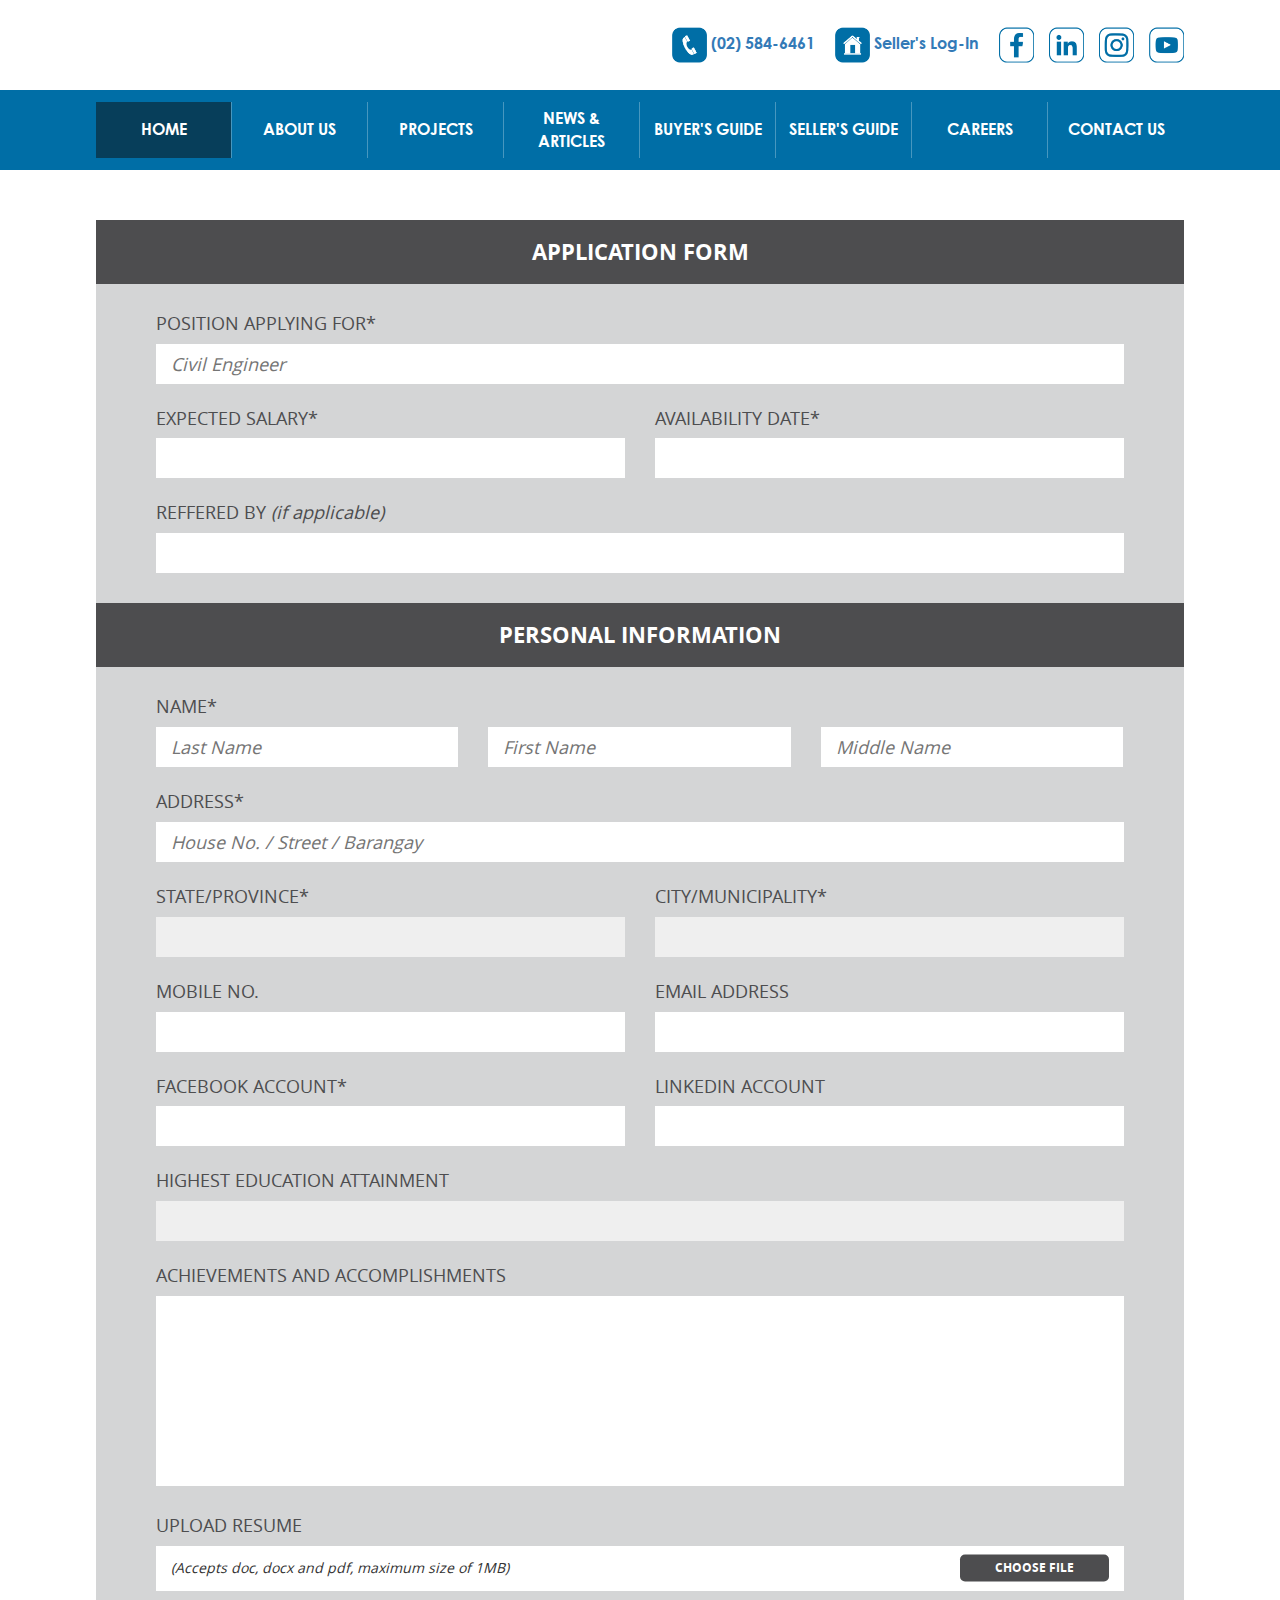
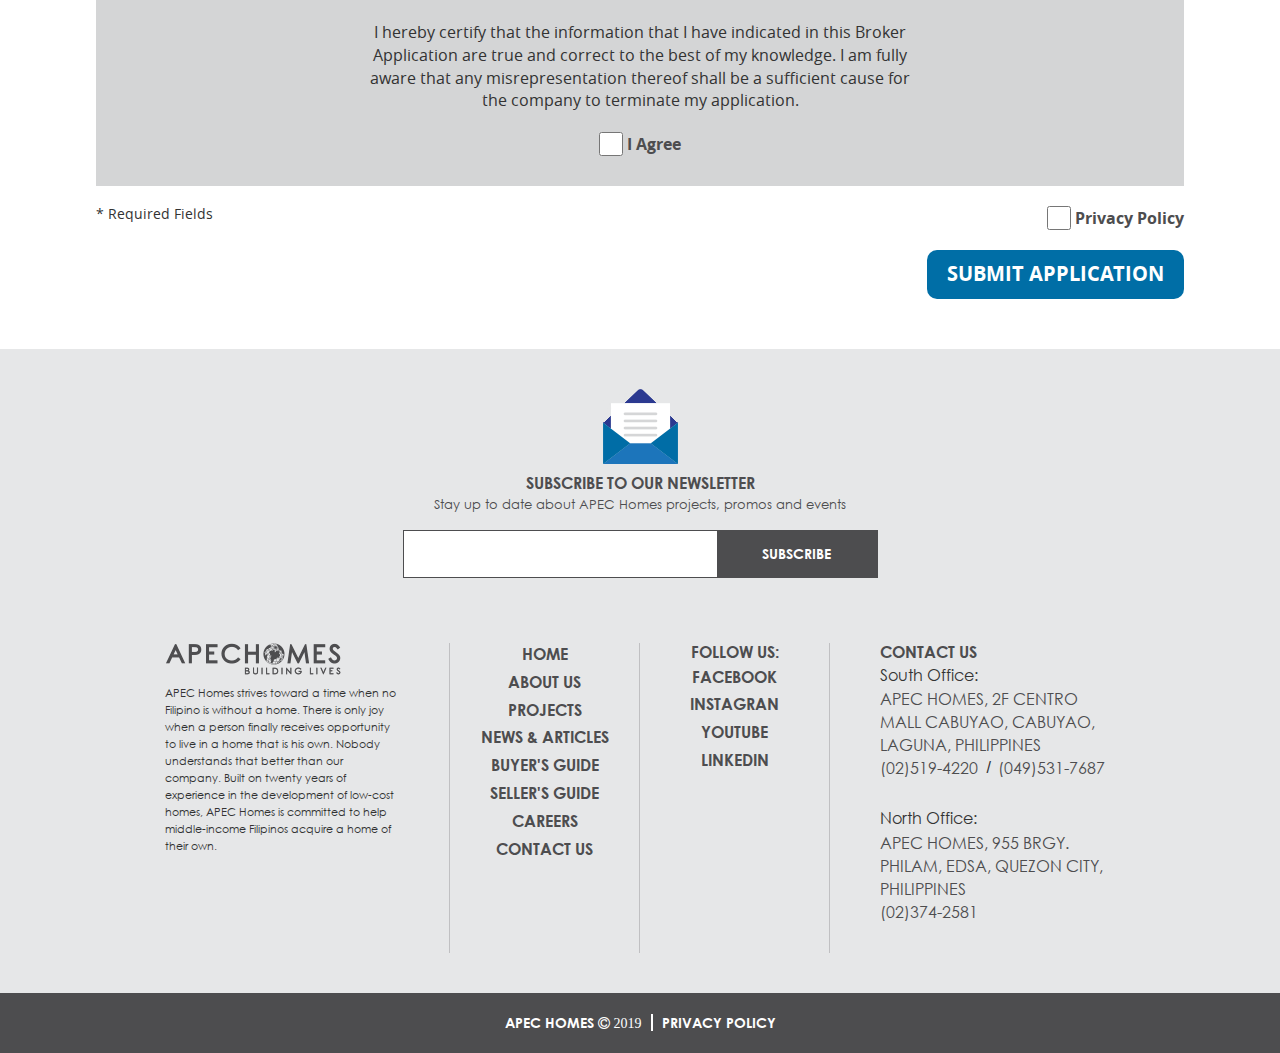
<file: careers-inner.html>
<!doctype html>
<!--[if lt IE 7]>      <html class="no-js lt-ie9 lt-ie8 lt-ie7" lang=""> <![endif]-->
<!--[if IE 7]>         <html class="no-js lt-ie9 lt-ie8" lang=""> <![endif]-->
<!--[if IE 8]>         <html class="no-js lt-ie9" lang=""> <![endif]-->
<!--[if gt IE 8]><!-->
<html class="no-js" lang="">
<!--<![endif]-->

<head>
  <meta charset="utf-8">
  <meta http-equiv="X-UA-Compatible" content="IE=edge,chrome=1">
  <title>Title</title>
  <meta name="description" content="">
  <meta name="viewport" content="width=device-width, initial-scale=1">

  <link rel="stylesheet" href="css/bootstrap.min.css">
  <link href='https://fonts.googleapis.com/css?family=Lato:400,100,300,700,900' rel='stylesheet' type='text/css'>
  <link rel="stylesheet" href="css/font-awesome.min.css">
  <link rel="stylesheet" href="css/owl.theme.default.min.css">
  <link rel="stylesheet" href="css/owl.carousel.min.css">
  <link rel="stylesheet" href="css/responsive.css">
  <link rel="stylesheet" href="css/main.css">
</head>

<body>
  <div class="homepage">
      <header id="header">
         <div class="cs-container">
          <div class="hldr clearfix">
            <aside class="logo-hldr">
              <a href=""><img src="images/logo.png"></a>
            </aside>
            <article>
              <ul class="pad-0 listn">
                <li>
                  <img src="images/phone.png">
                  <span><a href="">(02) 584-6461</a></span>
                </li>
                <li>
                  <img src="images/home.png">
                  <span><a href="">Seller's Log-In</a></span>
                </li>
                <li>
                  <img src="images/fb.png">
                </li>
                <li>
                  <img src="images/linked-in.png">
                </li>
                <li>
                  <img src="images/ig.png">
                </li>
                <li>
                  <img src="images/youtube.png">
                </li>
              </ul>
            </article>
            <div class="burger">
              <span></span>
              <span></span>
              <span></span>
            </div>
          </div>
         </div>
         <div class="nav-list">
            <div class="close-">
              <span></span>
              <span></span>
            </div>
            <div class="cs-container">
              <ul class="pad-0 listn">
                <li class="active">
                  <a href="">Home</a>
                </li>
                <li>
                  <a href="">About Us</a>
                </li>
                <li>
                  <a href="">Projects</a>
                </li>
                <li>
                  <a href="">News &amp; articles</a>
                </li>

                <li>
                  <a href="">Buyer's Guide</a>
                </li>
                <li>
                  <a href="">Seller's Guide</a>
                </li>
                <li>
                  <a href="">Careers</a>
                </li>
                <li>
                  <a href="">Contact Us</a>
                </li>
              </ul>
            </div>
          </div>
      </header>
      
      <div class="careers-inner">

        <section class="sec-1">
            <div class="container-3">
              <div class="hldr">

              <div class="form-gray form-career-inner clearfix">
              
                <div class="form-sec">
                  <div class="form-title">
                    <h4>Application Form</h4>
                  </div>

                  <div class="form-body">
                    <ul class="pad-0 listn form-main-list">
                      <li>
                        <div class="parent">
                          <div class="children four-part">
                            <h5>Position Applying For*</h5>
                            <input type="text" placeholder="Civil Engineer">
                          </div>
                        </div>
                      </li>
                      <li>
                        <div class="parent">
                          <div class="children two-part">
                            <h5>Expected Salary*</h5>
                            <input type="text" >
                          </div>
                          <div class="children two-part">
                            <h5>Availability Date*</h5>
                            <input type="text" >
                          </div>
                        </div>
                      </li>
                      <li>
                        <div class="parent">
                          <div class="children four-part">
                            <h5>Reffered By <span class="italize">(if applicable)</span></h5>
                            <input type="text" >
                          </div>
                        </div>
                      </li>

                    </ul>
                  </div>

                </div>


                <div class="form-sec">
                  <div class="form-title">
                    <h4>Personal Information</h4>
                  </div>

                  <div class="form-body ">
                    <ul class="pad-0 listn form-main-list"> 
                      <li>  
                        <h5>Name*</h5>
                        <div class="parent">
                          <div class="children one-third-part">
                            <input type="text" placeholder="Last Name">
                          </div>
                          <div class="children one-third-part">
                            <input type="text" placeholder="First Name">
                          </div>
                          <div class="children one-third-part">
                            <input type="text" placeholder="Middle Name">
                          </div>
                        </div>
                      </li>

                      <li>  
                        
                        <div class="parent">
                          <div class="children four-part">
                            <h5>ADDRESS*</h5>
                            <input type="text" placeholder="House No. / Street / Barangay">
                          </div>
                        </div>
                      </li>

                      <li>  
                        
                        <div class="parent">
                          <div class="children two-part">
                            <h5>State/Province*</h5>
                            <select></select>
                          </div>
                          <div class="children two-part">
                            <h5>City/Municipality*</h5>
                            <select></select>
                          </div>
                          
                        </div>
                      </li>

                      <li>  
                        
                        <div class="parent">
                          <div class="children two-part">
                            <h5>Mobile No.</h5>
                            <input type="text">
                          </div>
                          <div class="children two-part">
                            <h5>Email Address</h5>
                            <input type="email">
                          </div> 
                          
                        </div>
                      </li>
                      

                      <li>  
                        <div class="parent">
                          <div class="children two-part">
                            <h5>Facebook Account*</h5>
                            <input type="email">
                          </div>
                          <div class="children two-part">
                            <h5>Linkedin Account</h5>
                            <input type="text">
                          </div>
                        </div>
                      </li>

                      <li>  
                        <div class="parent">
                          <div class="children four-part">
                            <h5>Highest education attainment</h5>
                            <select></select>
                          </div>
                        </div>
                      </li>

                      <li>  
                        <div class="parent">
                          <div class="children four-part">
                            <h5>Achievements and accomplishments</span></h5>
                            <textarea rows="10" cols="10"></textarea>
                          </div>
                        </div>
                      </li>

                      <li>  
                        <div class="parent">
                          <div class="children four-part">
                            <h5>Upload Resume</h5>
                            <div class="box-of-upload">
                              <button name="upload" id="uploadResumeBtn"  class="send_upload" value="upload">Choose file</button>
                              <input type="file" name="image" id="uploadResume" size="30" />
                              <span class="place-holder">(Accepts doc, docx and pdf, maximum size of 1MB)</span>
                            </div>
                          </div>
                        </div>
                      </li>

                    </ul>


                  </div>

                  <div class="form-btm">
                    <div class="hldr">
                      <p>I hereby certify that the information that I have indicated in this Broker Application are true and correct to the best of my knowledge. I am fully aware that any misrepresentation thereof shall be a suﬃcient cause for the company to terminate my application.</p>

                      <div class="agree--hldr">
                        <input type="checkbox">
                        <label>I Agree</label>
                      </div>

                    </div>
                  </div>

                </div>

                <ul class="pad-0 listn policy-hldr">
                  <li>
                    <h5>* Required Fields</h5>
                  </li>
                  <li>
                    <div class="agree--hldr">
                        <input type="checkbox">
                        <label>Privacy Policy</label>
                    </div>
                  </li>
                </ul>

                <div class="form-submit">
                  <input type="submit" value="Submit Application">
                </div>
              
              

              


              </div>

            </div>
          </div>
        </section>

        

        

        



      </div>


      <footer>
        <div class="footer-wrap">
          <div class="hldr">
            <div class="top">
              <img src="images/letter.png">
              <h4>Subscribe to our newsletter</h4>
              <p>Stay up to date about APEC Homes projects, promos and events</p>
              <div class="parent">
                <input type="email">
                <input type="submit" value="subscribe">
              </div>
            </div>
            <div class="btm">
              <ul class="main-list pad-0 listn">
                <li>
                  <img src="images/footer-logo.png">
                  <p>
                    APEC Homes strives toward a time when no Filipino is without a home. There is only joy when a person finally receives opportunity to live in a home that is his own. Nobody understands that better than our company. Built on twenty years of experience in the development of low-cost homes, APEC Homes is committed to help middle-income Filipinos acquire a home of their own.
                  </p>
                </li>
                <li>
                  <ul class="pad-0 listn">
                    <li>
                      <a href="">Home</a>
                    </li>
                    <li>
                      <a href="">About us</a>
                    </li>
                    <li>
                      <a href="">Projects </a>
                    </li>
                    <li>
                      <a href="">News &amp; articles</a>
                    </li>
                    <li>
                      <a href="">Buyer's Guide</a>
                    </li>
                    <li>
                      <a href="">Seller's Guide</a>
                    </li>
                    <li>
                      <a href="">Careers</a>
                    </li>
                    <li>
                      <a href="">Contact Us</a>
                    </li>

                  </ul>
                </li>
                <li>
                  <h5>Follow Us:</h5>
                  <ul class="pad-0 listn">
                    <li><a href="">Facebook</a></li>
                    <li><a href="">Instagran</a></li>
                    <li><a href="">youtube</a></li>
                    <li><a href="">LinkedIn</a></li>
                  </ul>
                </li>
                <li>
                  <h5>Contact Us</h5>
                  <ul class="pad-0 listn">
                    <li>
                      <h6>South Office:</h6>
                      <a href="">APEC Homes, 2F Centro Mall Cabuyao, Cabuyao, Laguna, Philippines</a>
                      <ul class="phone pad-0 listn">
                        <li>
                          <a href="">(02)519-4220</a>
                        </li>
                        <li>
                          <a href="">(049)531-7687</a>
                        </li>
                      </ul>
                    </li>
                    <li>
                      <h6>North Office:</h6>
                      <a href="">APEC Homes, 955 Brgy. Philam, Edsa, Quezon City, Philippines</a>
                      <ul class="phone pad-0 listn">
                        <li>
                          <a href="">(02)374-2581</a>
                        </li>
                      </ul>
                    </li>
                  </ul>
                </li>
              </ul>
            </div>
          </div>
        </div>
        <div class="rights">
            <p>APEC Homes <i class="fa fa-copyright" aria-hidden="true"> 2019</i><span><a href="">Privacy policy</a></span></p>
        </div>
      </footer>
      
  </div>
  <script src="js/vendor/jquery-v3.2.1.min.js"></script>
  <script src="js/vendor/bootstrap.min.js"></script>
  <script src="js/owl.carousel.min.js"></script>
  <script src="js/main.js"></script>
  <script type="text/javascript">
    $(document).ready(function(){

    });
  </script>
  <script type="text/javascript">

      $(document).ready(function(){

        $('.logo-hldr').addClass('animate');

        if ( $(window).width() > 999) {
            var  scrollTop = 0;
            el = $('.nav-list'); 
            var actualTop = el.offset().top;
              $(window).on('scroll', function(){
              
              $(window).scroll(function(){
                
                scrollTop = $(window).scrollTop();

                if(scrollTop > actualTop){
                  $('.nav-list').addClass('active');
                  $('header').addClass('mg-btm');
                } else if (scrollTop < actualTop){
                  $('.nav-list').removeClass('active');
                  $('header').removeClass('mg-btm');
                }

              });
            });
                    
                
        }


        $('.burger').on('click', function(){
          $('.nav-list').addClass('animate');
          $('.nav-list').removeClass('off');
        });
        
        $('.close- span').on('click', function(){
          $('.nav-list').removeClass('animate');
          $('.nav-list').addClass('off');
        });

        


      });

  </script>

  <script type="text/javascript">
    /*$(window).on('scroll resize', function() {
        $('section').each(function() {
          getVisible($(this));
        });
      });
       
      function getVisible(classname){

        var $el = classname,
        scrollTop = $(this).scrollTop(),
        scrollBot = scrollTop + $(this).height(),
        elTop = $el.offset().top,
        elBottom = elTop + $el.outerHeight(),
        visibleTop = elTop < scrollTop ? scrollTop : elTop,
        visibleBottom = elBottom > scrollBot ? scrollBot : elBottom;
        visible_area = visibleBottom - visibleTop;
        trigger_animate_pixel = $(window).innerHeight()*0.15;
        
        if ($el.innerHeight() < trigger_animate_pixel) {
          
         var offtop =  $el.offset().top - $(window).innerHeight();
         if ($(window).scrollTop() - offtop >=  trigger_animate_pixel) {
            $el.addClass('animated');
         }
         

        } 
        else {
             if (trigger_animate_pixel <= visible_area) {
              $el.addClass('animated');
            }
        }


      }*/

  </script>
 

  <script type="text/javascript">
    $(document).ready(function(){
        function getHeight(){
          var height = $('.accord .acc-body.active .content').outerHeight();
          return height;
        }


        $('.accord .acc-title').on('click', function(){
          $('.accord .acc-title').removeClass('active');
          $(this).addClass('active');

          $('.accord .acc-body').removeClass('active');
          $('.accord .acc-body').css('height', '0');

          $(this).next().toggleClass('active');

          if( $('.acc-body').hasClass('active') ){
            $(this).next().css("height", getHeight());
          }

        });



        $('#uploadResume').on("change",function(){
          
          var filename = $(this).val().split('\\').pop();

          $('.place-holder').text(filename);

        });

        $('#uploadResumeBtn').on("click",function() { 
          var imgVal = $('#uploadResume').val(); 
          $('#uploadResume').trigger("click");
        }); 

    });

    
    
    

    
  </script>

</body>

</html>
</file>
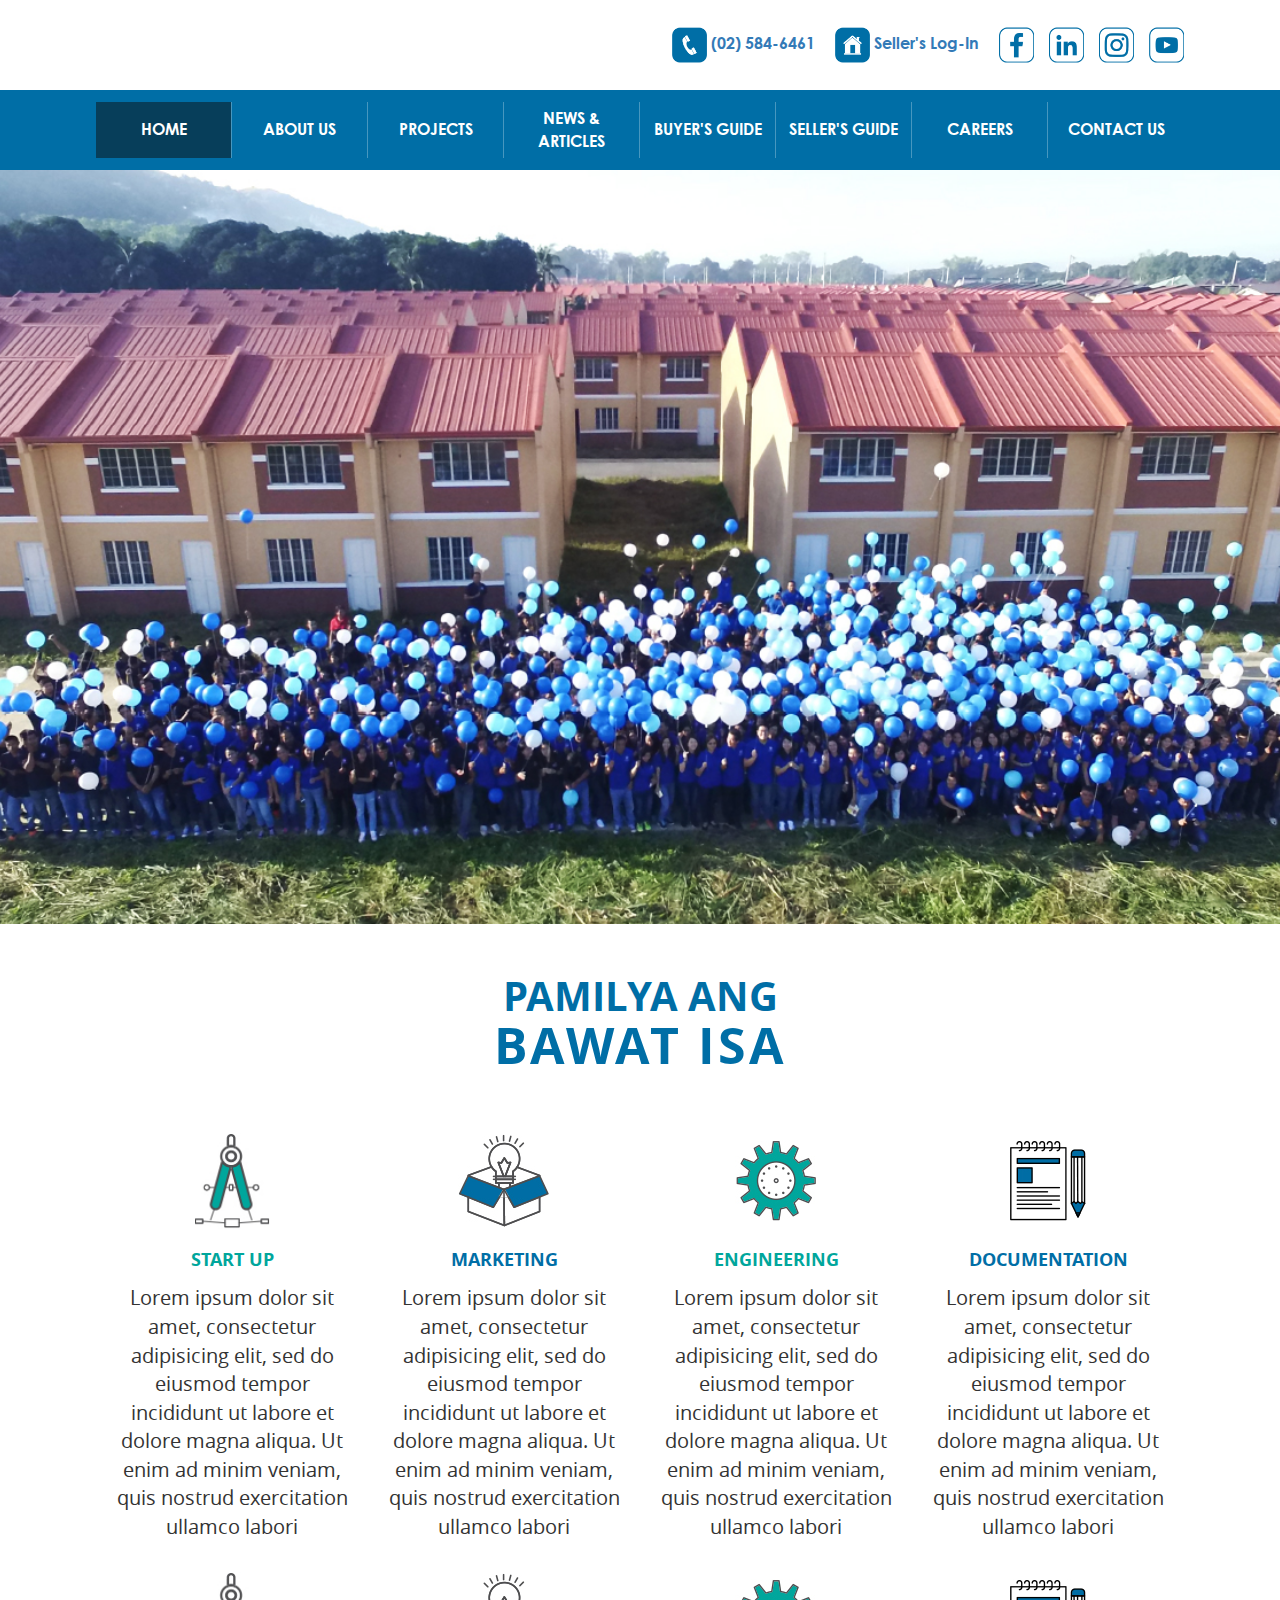
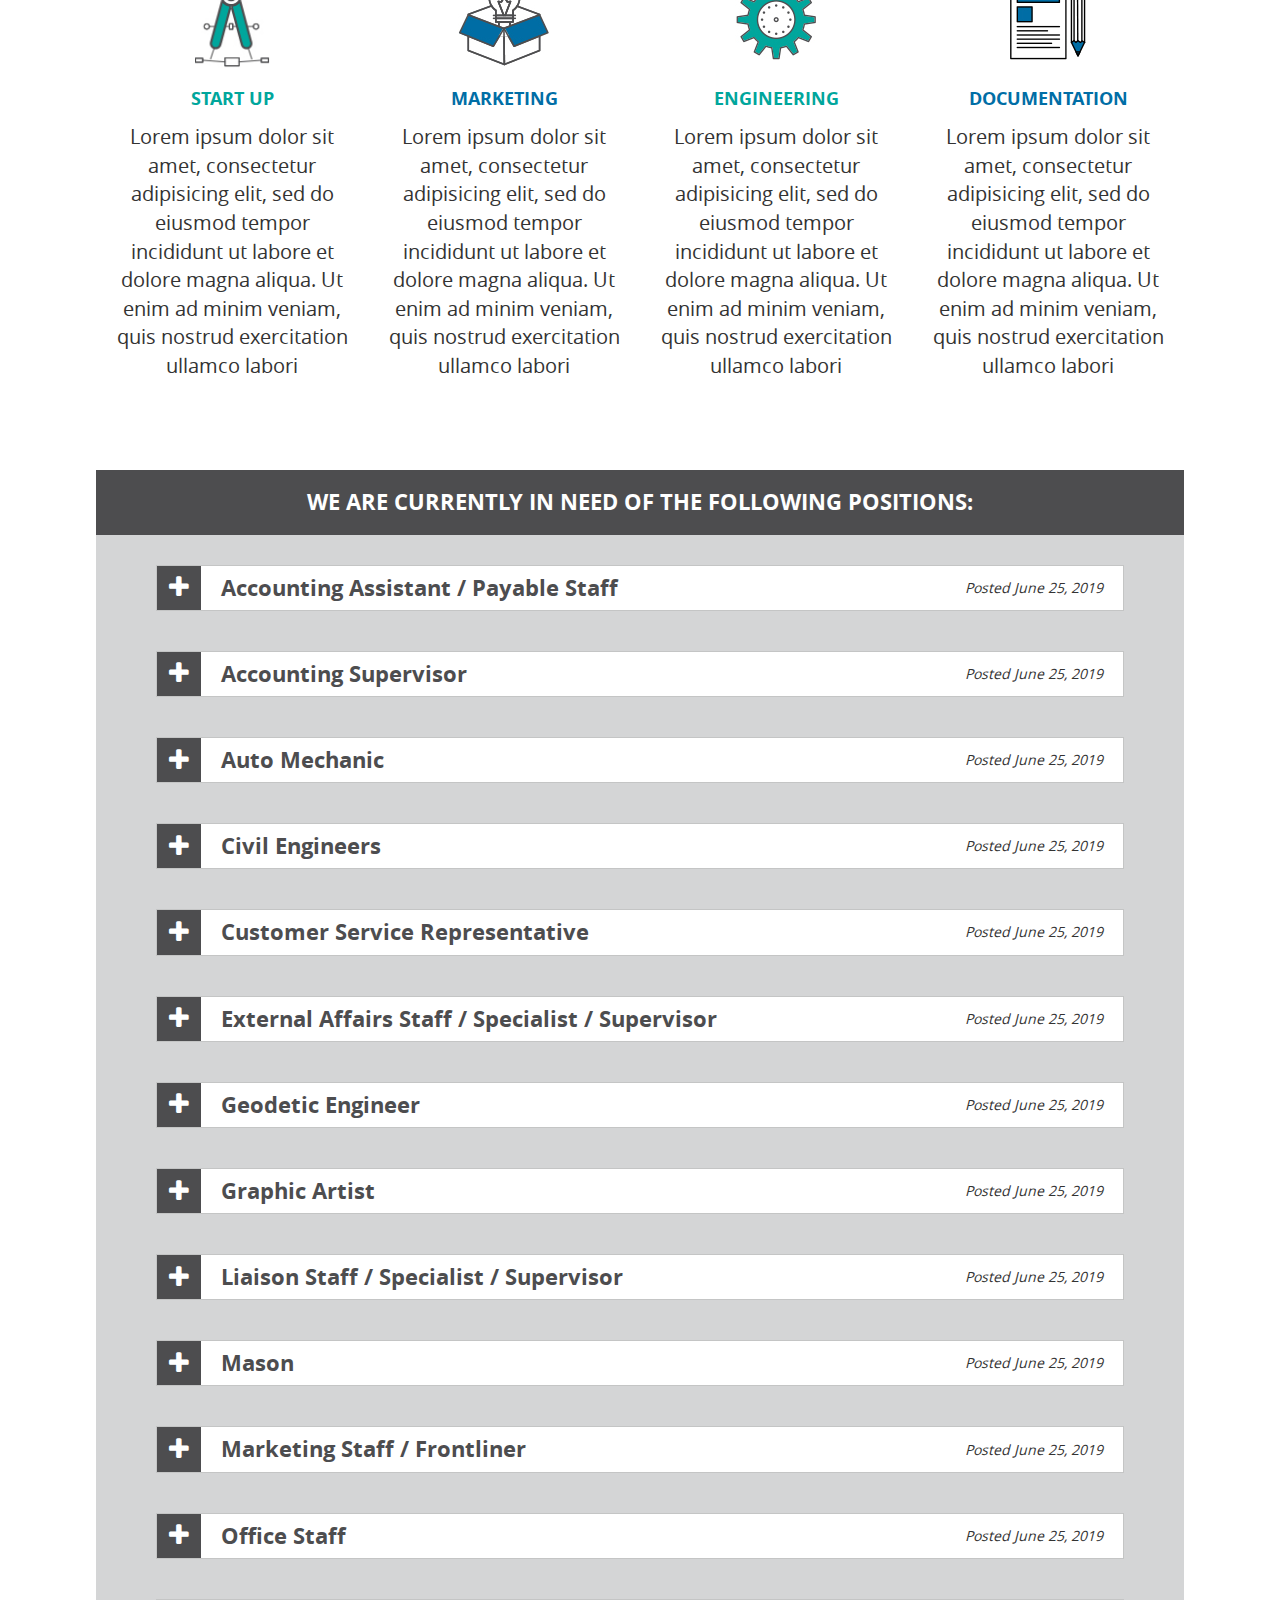
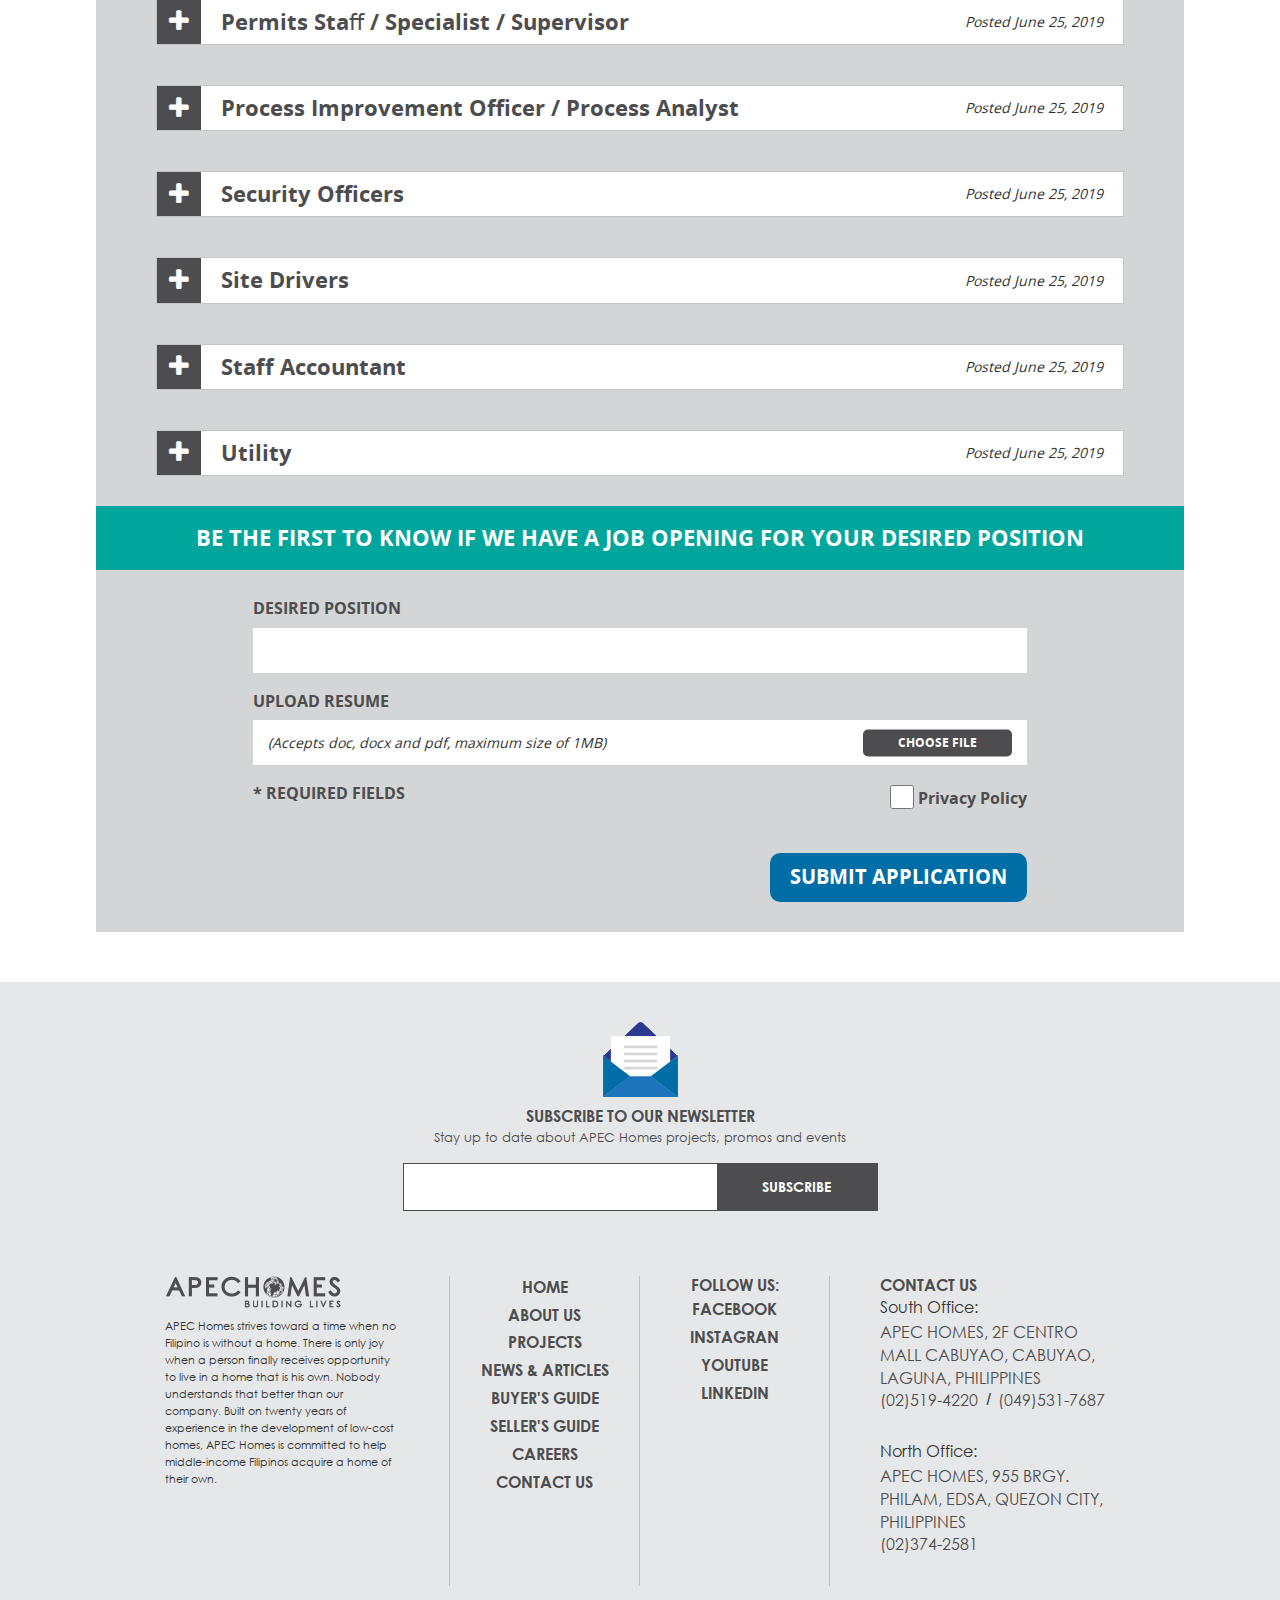
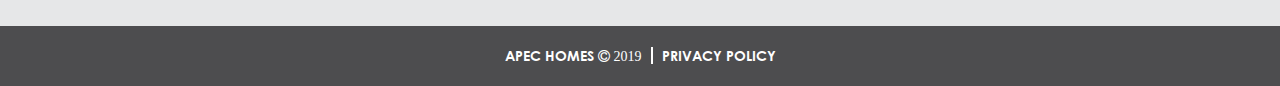
<file: careers.html>
<!doctype html>
<!--[if lt IE 7]>      <html class="no-js lt-ie9 lt-ie8 lt-ie7" lang=""> <![endif]-->
<!--[if IE 7]>         <html class="no-js lt-ie9 lt-ie8" lang=""> <![endif]-->
<!--[if IE 8]>         <html class="no-js lt-ie9" lang=""> <![endif]-->
<!--[if gt IE 8]><!-->
<html class="no-js" lang="">
<!--<![endif]-->

<head>
  <meta charset="utf-8">
  <meta http-equiv="X-UA-Compatible" content="IE=edge,chrome=1">
  <title>Title</title>
  <meta name="description" content="">
  <meta name="viewport" content="width=device-width, initial-scale=1">

  <link rel="stylesheet" href="css/bootstrap.min.css">
  <link href='https://fonts.googleapis.com/css?family=Lato:400,100,300,700,900' rel='stylesheet' type='text/css'>
  <link rel="stylesheet" href="css/font-awesome.min.css">
  <link rel="stylesheet" href="css/owl.theme.default.min.css">
  <link rel="stylesheet" href="css/owl.carousel.min.css">
  <link rel="stylesheet" href="css/responsive.css">
  <link rel="stylesheet" href="css/main.css">
</head>

<body>
  <div class="homepage">
      <header id="header">
         <div class="cs-container">
          <div class="hldr clearfix">
            <aside class="logo-hldr">
              <a href=""><img src="images/logo.png"></a>
            </aside>
            <article>
              <ul class="pad-0 listn">
                <li>
                  <img src="images/phone.png">
                  <span><a href="">(02) 584-6461</a></span>
                </li>
                <li>
                  <img src="images/home.png">
                  <span><a href="">Seller's Log-In</a></span>
                </li>
                <li>
                  <img src="images/fb.png">
                </li>
                <li>
                  <img src="images/linked-in.png">
                </li>
                <li>
                  <img src="images/ig.png">
                </li>
                <li>
                  <img src="images/youtube.png">
                </li>
              </ul>
            </article>
            <div class="burger">
              <span></span>
              <span></span>
              <span></span>
            </div>
          </div>
         </div>
         <div class="nav-list">
            <div class="close-">
              <span></span>
              <span></span>
            </div>
            <div class="cs-container">
              <ul class="pad-0 listn">
                <li class="active">
                  <a href="">Home</a>
                </li>
                <li>
                  <a href="">About Us</a>
                </li>
                <li>
                  <a href="">Projects</a>
                </li>
                <li>
                  <a href="">News &amp; articles</a>
                </li>

                <li>
                  <a href="">Buyer's Guide</a>
                </li>
                <li>
                  <a href="">Seller's Guide</a>
                </li>
                <li>
                  <a href="">Careers</a>
                </li>
                <li>
                  <a href="">Contact Us</a>
                </li>
              </ul>
            </div>
          </div>
      </header>
      
      <div class="careers">

        <section class="sec-1">
          <aside>
            <img src="images/career.jpg">
          </aside>
        </section>

        <section class="sec-2">
          <div class="container-3">
            <div class="hldr">
              <h3>Pamilya ang <span>Bawat Isa</span></h3>

              <ul class="pad-0 listn career-list">
                <li>
                  <aside>
                    <img src="images/ruler.jpg">
                  </aside>
                  <article>
                    <h4>Start up</h4>
                    <p>Lorem ipsum dolor sit amet, consectetur adipisicing elit, sed do eiusmod
                    tempor incididunt ut labore et dolore magna aliqua. Ut enim ad minim veniam,
                    quis nostrud exercitation ullamco labori</p>
                  </article>
                </li>
                <li>
                  <aside>
                    <img src="images/idea.jpg">
                  </aside>
                  <article>
                    <h4>Marketing</h4>
                    <p>Lorem ipsum dolor sit amet, consectetur adipisicing elit, sed do eiusmod
                    tempor incididunt ut labore et dolore magna aliqua. Ut enim ad minim veniam,
                    quis nostrud exercitation ullamco labori</p>
                  </article>
                </li>
                <li>
                  <aside>
                    <img src="images/setting.jpg">
                  </aside>
                  <article>
                    <h4>Engineering</h4>
                    <p>Lorem ipsum dolor sit amet, consectetur adipisicing elit, sed do eiusmod
                    tempor incididunt ut labore et dolore magna aliqua. Ut enim ad minim veniam,
                    quis nostrud exercitation ullamco labori</p>
                  </article>
                </li>
                <li>
                  <aside>
                    <img src="images/paper-pen.jpg">
                  </aside>
                  <article>
                    <h4>Documentation</h4>
                    <p>Lorem ipsum dolor sit amet, consectetur adipisicing elit, sed do eiusmod
                    tempor incididunt ut labore et dolore magna aliqua. Ut enim ad minim veniam,
                    quis nostrud exercitation ullamco labori</p>
                  </article>
                </li>
                <li>
                  <aside>
                    <img src="images/ruler.jpg">
                  </aside>
                  <article>
                    <h4>Start up</h4>
                    <p>Lorem ipsum dolor sit amet, consectetur adipisicing elit, sed do eiusmod
                    tempor incididunt ut labore et dolore magna aliqua. Ut enim ad minim veniam,
                    quis nostrud exercitation ullamco labori</p>
                  </article>
                </li>
                <li>
                  <aside>
                    <img src="images/idea.jpg">
                  </aside>
                  <article>
                    <h4>Marketing</h4>
                    <p>Lorem ipsum dolor sit amet, consectetur adipisicing elit, sed do eiusmod
                    tempor incididunt ut labore et dolore magna aliqua. Ut enim ad minim veniam,
                    quis nostrud exercitation ullamco labori</p>
                  </article>
                </li>
                <li>
                  <aside>
                    <img src="images/setting.jpg">
                  </aside>
                  <article>
                    <h4>Engineering</h4>
                    <p>Lorem ipsum dolor sit amet, consectetur adipisicing elit, sed do eiusmod
                    tempor incididunt ut labore et dolore magna aliqua. Ut enim ad minim veniam,
                    quis nostrud exercitation ullamco labori</p>
                  </article>
                </li>
                <li>
                  <aside>
                    <img src="images/paper-pen.jpg">
                  </aside>
                  <article>
                    <h4>Documentation</h4>
                    <p>Lorem ipsum dolor sit amet, consectetur adipisicing elit, sed do eiusmod
                    tempor incididunt ut labore et dolore magna aliqua. Ut enim ad minim veniam,
                    quis nostrud exercitation ullamco labori</p>
                  </article>
                </li>
              </ul>

              <div class="form-gray form-career clearfix">
              
                <div class="form-sec">
                  <div class="form-title">
                    <h4>WE ARE CURRENTLY IN NEED OF THE FOLLOWING POSITIONS:</h4>
                  </div>

                  <div class="form-body">
                    <ul class="pad-0 listn accord-list">
                      <li>
                        <div class="accord">
                          <div class="acc-title">
                            <span class="acc-icon">
                              <i class="fa fa-plus"></i>
                            </span>
                            <div class="title-center">
                              <h4>Accounting Assistant / Payable Staff  </h4>
                              <h6>Posted June 25, 2019</h6>
                            </div>
                            
                          </div>
                          <div class="acc-body">
                            <div class="content">
                              <ul class="pad-0 listn">
                                <li>Graduate of BS Accoutancy Technology, Financial Management or any related courses</li>
                                <li>Responsible for checking or processing request of payment, monitoring and releasing or checks of suppliers;</li>
                                <li>Fresh graduates are encouraged to apply</li>
                              </ul>
                              <aside class="fb-share">
                                <a href=""><img src="images/fb-share.png"></a>
                              </aside>

                              <div class="apply-now">
                                <a href="">Apply Now</a>
                              </div>

                            </div>
                          </div>
                        </div>
                      </li>

                      <li>
                        <div class="accord">
                          <div class="acc-title">
                            <span class="acc-icon">
                              <i class="fa fa-plus"></i>
                            </span>
                            <div class="title-center">
                              <h4>Accounting Supervisor </h4>
                              <h6>Posted June 25, 2019</h6>
                            </div>
                            
                          </div>
                          <div class="acc-body">
                            <div class="content">
                              <ul class="pad-0 listn">
                                <li>Graduate of BS Accoutancy Technology, Financial Management or any related courses</li>
                                <li>Responsible for checking or processing request of payment, monitoring and releasing or checks of suppliers;</li>
                                <li>Fresh graduates are encouraged to apply</li>
                              </ul>
                              <aside class="fb-share">
                                <a href=""><img src="images/fb-share.png"></a>
                              </aside>

                              <div class="apply-now">
                                <a href="">Apply Now</a>
                              </div>

                            </div>
                          </div>
                        </div>
                      </li>

                      <li>
                        <div class="accord">
                          <div class="acc-title">
                            <span class="acc-icon">
                              <i class="fa fa-plus"></i>
                            </span>
                            <div class="title-center">
                              <h4>Auto Mechanic</h4>
                              <h6>Posted June 25, 2019</h6>
                            </div>
                            
                          </div>
                          <div class="acc-body">
                            <div class="content">
                              <ul class="pad-0 listn">
                                <li>Graduate of BS Accoutancy Technology, Financial Management or any related courses</li>
                                <li>Responsible for checking or processing request of payment, monitoring and releasing or checks of suppliers;</li>
                                <li>Fresh graduates are encouraged to apply</li>
                              </ul>
                              <aside class="fb-share">
                                <a href=""><img src="images/fb-share.png"></a>
                              </aside>

                              <div class="apply-now">
                                <a href="">Apply Now</a>
                              </div>

                            </div>
                          </div>
                        </div>
                      </li>


                      <li>
                        <div class="accord">
                          <div class="acc-title">
                            <span class="acc-icon">
                              <i class="fa fa-plus"></i>
                            </span>
                            <div class="title-center">
                              <h4>Civil Engineers</h4>
                              <h6>Posted June 25, 2019</h6>
                            </div>
                            
                          </div>
                          <div class="acc-body">
                            <div class="content">
                              <ul class="pad-0 listn">
                                <li>Graduate of BS Accoutancy Technology, Financial Management or any related courses</li>
                                <li>Responsible for checking or processing request of payment, monitoring and releasing or checks of suppliers;</li>
                                <li>Fresh graduates are encouraged to apply</li>
                                <li>Graduate of BS Accoutancy Technology, Financial Management or any related courses</li>
                                <li>Responsible for checking or processing request of payment, monitoring and releasing or checks of suppliers;</li>
                                <li>Fresh graduates are encouraged to apply</li>
                                <li>Graduate of BS Accoutancy Technology, Financial Management or any related courses</li>
                                <li>Responsible for checking or processing request of payment, monitoring and releasing or checks of suppliers;</li>
                                <li>Fresh graduates are encouraged to apply</li>
                              </ul>
                              <aside class="fb-share">
                                <a href=""><img src="images/fb-share.png"></a>
                              </aside>

                              <div class="apply-now">
                                <a href="">Apply Now</a>
                              </div>

                            </div>
                          </div>
                        </div>
                      </li>

                      <li>
                        <div class="accord">
                          <div class="acc-title">
                            <span class="acc-icon">
                              <i class="fa fa-plus"></i>
                            </span>
                            <div class="title-center">
                              <h4>Customer Service Representative</h4>
                              <h6>Posted June 25, 2019</h6>
                            </div>
                            
                          </div>
                          <div class="acc-body">
                            <div class="content">
                              <ul class="pad-0 listn">
                                <li>Graduate of BS Accoutancy Technology, Financial Management or any related courses</li>
                                <li>Responsible for checking or processing request of payment, monitoring and releasing or checks of suppliers;</li>
                                <li>Fresh graduates are encouraged to apply</li>
                              </ul>
                              <aside class="fb-share">
                                <a href=""><img src="images/fb-share.png"></a>
                              </aside>

                              <div class="apply-now">
                                <a href="">Apply Now</a>
                              </div>

                            </div>
                          </div>
                        </div>
                      </li>

                      <li>
                        <div class="accord">
                          <div class="acc-title">
                            <span class="acc-icon">
                              <i class="fa fa-plus"></i>
                            </span>
                            <div class="title-center">
                              <h4>External Affairs Staff / Specialist / Supervisor</h4>
                              <h6>Posted June 25, 2019</h6>
                            </div>
                            
                          </div>
                          <div class="acc-body">
                            <div class="content">
                              <ul class="pad-0 listn">
                                <li>Graduate of BS Accoutancy Technology, Financial Management or any related courses</li>
                                <li>Responsible for checking or processing request of payment, monitoring and releasing or checks of suppliers;</li>
                                <li>Fresh graduates are encouraged to apply</li>
                              </ul>
                              <aside class="fb-share">
                                <a href=""><img src="images/fb-share.png"></a>
                              </aside>

                              <div class="apply-now">
                                <a href="">Apply Now</a>
                              </div>

                            </div>
                          </div>
                        </div>
                      </li>

                      <li>
                        <div class="accord">
                          <div class="acc-title">
                            <span class="acc-icon">
                              <i class="fa fa-plus"></i>
                            </span>
                            <div class="title-center">
                              <h4>Geodetic Engineer</h4>
                              <h6>Posted June 25, 2019</h6>
                            </div>
                            
                          </div>
                          <div class="acc-body">
                            <div class="content">
                              <ul class="pad-0 listn">
                                <li>Graduate of BS Accoutancy Technology, Financial Management or any related courses</li>
                                <li>Responsible for checking or processing request of payment, monitoring and releasing or checks of suppliers;</li>
                                <li>Fresh graduates are encouraged to apply</li>
                              </ul>
                              <aside class="fb-share">
                                <a href=""><img src="images/fb-share.png"></a>
                              </aside>

                              <div class="apply-now">
                                <a href="">Apply Now</a>
                              </div>

                            </div>
                          </div>
                        </div>
                      </li>


                      <li>
                        <div class="accord">
                          <div class="acc-title">
                            <span class="acc-icon">
                              <i class="fa fa-plus"></i>
                            </span>
                            <div class="title-center">
                              <h4>Graphic Artist</h4>
                              <h6>Posted June 25, 2019</h6>
                            </div>
                            
                          </div>
                          <div class="acc-body">
                            <div class="content">
                              <ul class="pad-0 listn">
                                <li>Graduate of BS Accoutancy Technology, Financial Management or any related courses</li>
                                <li>Responsible for checking or processing request of payment, monitoring and releasing or checks of suppliers;</li>
                                <li>Fresh graduates are encouraged to apply</li>
                              </ul>
                              <aside class="fb-share">
                                <a href=""><img src="images/fb-share.png"></a>
                              </aside>

                              <div class="apply-now">
                                <a href="">Apply Now</a>
                              </div>

                            </div>
                          </div>
                        </div>
                      </li>

                      <li>
                        <div class="accord">
                          <div class="acc-title">
                            <span class="acc-icon">
                              <i class="fa fa-plus"></i>
                            </span>
                            <div class="title-center">
                              <h4>Liaison Staff / Specialist / Supervisor</h4>
                              <h6>Posted June 25, 2019</h6>
                            </div>
                            
                          </div>
                          <div class="acc-body">
                            <div class="content">
                              <ul class="pad-0 listn">
                                <li>Graduate of BS Accoutancy Technology, Financial Management or any related courses</li>
                                <li>Responsible for checking or processing request of payment, monitoring and releasing or checks of suppliers;</li>
                                <li>Fresh graduates are encouraged to apply</li>
                              </ul>
                              <aside class="fb-share">
                                <a href=""><img src="images/fb-share.png"></a>
                              </aside>

                              <div class="apply-now">
                                <a href="">Apply Now</a>
                              </div>

                            </div>
                          </div>
                        </div>
                      </li>

                      <li>
                        <div class="accord">
                          <div class="acc-title">
                            <span class="acc-icon">
                              <i class="fa fa-plus"></i>
                            </span>
                            <div class="title-center">
                              <h4>Mason</h4>
                              <h6>Posted June 25, 2019</h6>
                            </div>
                            
                          </div>
                          <div class="acc-body">
                            <div class="content">
                              <ul class="pad-0 listn">
                                <li>Graduate of BS Accoutancy Technology, Financial Management or any related courses</li>
                                <li>Responsible for checking or processing request of payment, monitoring and releasing or checks of suppliers;</li>
                                <li>Fresh graduates are encouraged to apply</li>
                              </ul>
                              <aside class="fb-share">
                                <a href=""><img src="images/fb-share.png"></a>
                              </aside>

                              <div class="apply-now">
                                <a href="">Apply Now</a>
                              </div>

                            </div>
                          </div>
                        </div>
                      </li>

                      <li>
                        <div class="accord">
                          <div class="acc-title">
                            <span class="acc-icon">
                              <i class="fa fa-plus"></i>
                            </span>
                            <div class="title-center">
                              <h4>Marketing Staff / Frontliner</h4>
                              <h6>Posted June 25, 2019</h6>
                            </div>
                            
                          </div>
                          <div class="acc-body">
                            <div class="content">
                              <ul class="pad-0 listn">
                                <li>Graduate of BS Accoutancy Technology, Financial Management or any related courses</li>
                                <li>Responsible for checking or processing request of payment, monitoring and releasing or checks of suppliers;</li>
                                <li>Fresh graduates are encouraged to apply</li>
                              </ul>
                              <aside class="fb-share">
                                <a href=""><img src="images/fb-share.png"></a>
                              </aside>

                              <div class="apply-now">
                                <a href="">Apply Now</a>
                              </div>

                            </div>
                          </div>
                        </div>
                      </li>

                      <li>
                        <div class="accord">
                          <div class="acc-title">
                            <span class="acc-icon">
                              <i class="fa fa-plus"></i>
                            </span>
                            <div class="title-center">
                              <h4>Office Staff</h4>
                              <h6>Posted June 25, 2019</h6>
                            </div>
                            
                          </div>
                          <div class="acc-body">
                            <div class="content">
                              <ul class="pad-0 listn">
                                <li>Graduate of BS Accoutancy Technology, Financial Management or any related courses</li>
                                <li>Responsible for checking or processing request of payment, monitoring and releasing or checks of suppliers;</li>
                                <li>Fresh graduates are encouraged to apply</li>
                              </ul>
                              <aside class="fb-share">
                                <a href=""><img src="images/fb-share.png"></a>
                              </aside>

                              <div class="apply-now">
                                <a href="">Apply Now</a>
                              </div>

                            </div>
                          </div>
                        </div>
                      </li>

                      <li>
                        <div class="accord">
                          <div class="acc-title">
                            <span class="acc-icon">
                              <i class="fa fa-plus"></i>
                            </span>
                            <div class="title-center">
                              <h4>Permits Staﬀ / Specialist / Supervisor</h4>
                              <h6>Posted June 25, 2019</h6>
                            </div>
                            
                          </div>
                          <div class="acc-body">
                            <div class="content">
                              <ul class="pad-0 listn">
                                <li>Graduate of BS Accoutancy Technology, Financial Management or any related courses</li>
                                <li>Responsible for checking or processing request of payment, monitoring and releasing or checks of suppliers;</li>
                                <li>Fresh graduates are encouraged to apply</li>
                              </ul>
                              <aside class="fb-share">
                                <a href=""><img src="images/fb-share.png"></a>
                              </aside>

                              <div class="apply-now">
                                <a href="">Apply Now</a>
                              </div>

                            </div>
                          </div>
                        </div>
                      </li>

                      <li>
                        <div class="accord">
                          <div class="acc-title">
                            <span class="acc-icon">
                              <i class="fa fa-plus"></i>
                            </span>
                            <div class="title-center">
                              <h4>Process Improvement Officer / Process Analyst</h4>
                              <h6>Posted June 25, 2019</h6>
                            </div>
                            
                          </div>
                          <div class="acc-body">
                            <div class="content">
                              <ul class="pad-0 listn">
                                <li>Graduate of BS Accoutancy Technology, Financial Management or any related courses</li>
                                <li>Responsible for checking or processing request of payment, monitoring and releasing or checks of suppliers;</li>
                                <li>Fresh graduates are encouraged to apply</li>
                              </ul>
                              <aside class="fb-share">
                                <a href=""><img src="images/fb-share.png"></a>
                              </aside>

                              <div class="apply-now">
                                <a href="">Apply Now</a>
                              </div>

                            </div>
                          </div>
                        </div>
                      </li>

                      <li>
                        <div class="accord">
                          <div class="acc-title">
                            <span class="acc-icon">
                              <i class="fa fa-plus"></i>
                            </span>
                            <div class="title-center">
                              <h4>Security Officers</h4>
                              <h6>Posted June 25, 2019</h6>
                            </div>
                            
                          </div>
                          <div class="acc-body">
                            <div class="content">
                              <ul class="pad-0 listn">
                                <li>Graduate of BS Accoutancy Technology, Financial Management or any related courses</li>
                                <li>Responsible for checking or processing request of payment, monitoring and releasing or checks of suppliers;</li>
                                <li>Fresh graduates are encouraged to apply</li>
                              </ul>
                              <aside class="fb-share">
                                <a href=""><img src="images/fb-share.png"></a>
                              </aside>

                              <div class="apply-now">
                                <a href="">Apply Now</a>
                              </div>

                            </div>
                          </div>
                        </div>
                      </li>

                      <li>
                        <div class="accord">
                          <div class="acc-title">
                            <span class="acc-icon">
                              <i class="fa fa-plus"></i>
                            </span>
                            <div class="title-center">
                              <h4>Site Drivers</h4>
                              <h6>Posted June 25, 2019</h6>
                            </div>
                            
                          </div>
                          <div class="acc-body">
                            <div class="content">
                              <ul class="pad-0 listn">
                                <li>Graduate of BS Accoutancy Technology, Financial Management or any related courses</li>
                                <li>Responsible for checking or processing request of payment, monitoring and releasing or checks of suppliers;</li>
                                <li>Fresh graduates are encouraged to apply</li>
                              </ul>
                              <aside class="fb-share">
                                <a href=""><img src="images/fb-share.png"></a>
                              </aside>

                              <div class="apply-now">
                                <a href="">Apply Now</a>
                              </div>

                            </div>
                          </div>
                        </div>
                      </li>

                      <li>
                        <div class="accord">
                          <div class="acc-title">
                            <span class="acc-icon">
                              <i class="fa fa-plus"></i>
                            </span>
                            <div class="title-center">
                              <h4>Staff Accountant</h4>
                              <h6>Posted June 25, 2019</h6>
                            </div>
                            
                          </div>
                          <div class="acc-body">
                            <div class="content">
                              <ul class="pad-0 listn">
                                <li>Graduate of BS Accoutancy Technology, Financial Management or any related courses</li>
                                <li>Responsible for checking or processing request of payment, monitoring and releasing or checks of suppliers;</li>
                                <li>Fresh graduates are encouraged to apply</li>
                              </ul>
                              <aside class="fb-share">
                                <a href=""><img src="images/fb-share.png"></a>
                              </aside>

                              <div class="apply-now">
                                <a href="">Apply Now</a>
                              </div>

                            </div>
                          </div>
                        </div>
                      </li>

                      <li>
                        <div class="accord">
                          <div class="acc-title">
                            <span class="acc-icon">
                              <i class="fa fa-plus"></i>
                            </span>
                            <div class="title-center">
                              <h4>Utility</h4>
                              <h6>Posted June 25, 2019</h6>
                            </div>
                            
                          </div>
                          <div class="acc-body">
                            <div class="content">
                              <ul class="pad-0 listn">
                                <li>Graduate of BS Accoutancy Technology, Financial Management or any related courses</li>
                                <li>Responsible for checking or processing request of payment, monitoring and releasing or checks of suppliers;</li>
                                <li>Fresh graduates are encouraged to apply</li>
                              </ul>
                              <aside class="fb-share">
                                <a href=""><img src="images/fb-share.png"></a>
                              </aside>

                              <div class="apply-now">
                                <a href="">Apply Now</a>
                              </div>

                            </div>
                          </div>
                        </div>
                      </li>
                      
                      
                    </ul>
                  </div>

                </div>


                <div class="form-sec">
                  <div class="form-title green-title">
                    <h4>BE THE FIRST TO KNOW IF WE HAVE A JOB OPENING FOR YOUR DESIRED POSITION</h4>
                  </div>

                  <div class="form-body">
                    <div class="pos-hldr">
                      <ul class="pad-0 listn form-main-list">
                        <li>  
                          <h5>Desired Position</h5>
                          <input type="text">
                        </li>
                        <li>  
                          <h5>Upload Resume</h5>
                          <div class="box-of-upload">
                            <button name="upload" id="uploadResumeBtn"  class="send_upload" value="upload">Choose file</button>
                            <input type="file" name="image" id="uploadResume" size="30" />
                            <span class="place-holder">(Accepts doc, docx and pdf, maximum size of 1MB)</span>
                          </div>
                        </li>
                      </ul>

                      <ul class="pad-0 listn policy-hldr careers">
                        <li>
                          <h5>* Required Fields</h5>
                        </li>
                        <li>
                          <div class="agree--hldr">
                              <input type="checkbox">
                              <label>Privacy Policy</label>
                          </div>
                        </li>
                      </ul>

                      <div class="form-submit">
                        <input type="submit" value="Submit Application">
                      </div>
                      
                    </div>
                  </div>

                </div>
              
              

              


              </div>

            </div>
          </div>
        </section>

        

        



      </div>


      <footer>
        <div class="footer-wrap">
          <div class="hldr">
            <div class="top">
              <img src="images/letter.png">
              <h4>Subscribe to our newsletter</h4>
              <p>Stay up to date about APEC Homes projects, promos and events</p>
              <div class="parent">
                <input type="email">
                <input type="submit" value="subscribe">
              </div>
            </div>
            <div class="btm">
              <ul class="main-list pad-0 listn">
                <li>
                  <img src="images/footer-logo.png">
                  <p>
                    APEC Homes strives toward a time when no Filipino is without a home. There is only joy when a person finally receives opportunity to live in a home that is his own. Nobody understands that better than our company. Built on twenty years of experience in the development of low-cost homes, APEC Homes is committed to help middle-income Filipinos acquire a home of their own.
                  </p>
                </li>
                <li>
                  <ul class="pad-0 listn">
                    <li>
                      <a href="">Home</a>
                    </li>
                    <li>
                      <a href="">About us</a>
                    </li>
                    <li>
                      <a href="">Projects </a>
                    </li>
                    <li>
                      <a href="">News &amp; articles</a>
                    </li>
                    <li>
                      <a href="">Buyer's Guide</a>
                    </li>
                    <li>
                      <a href="">Seller's Guide</a>
                    </li>
                    <li>
                      <a href="">Careers</a>
                    </li>
                    <li>
                      <a href="">Contact Us</a>
                    </li>

                  </ul>
                </li>
                <li>
                  <h5>Follow Us:</h5>
                  <ul class="pad-0 listn">
                    <li><a href="">Facebook</a></li>
                    <li><a href="">Instagran</a></li>
                    <li><a href="">youtube</a></li>
                    <li><a href="">LinkedIn</a></li>
                  </ul>
                </li>
                <li>
                  <h5>Contact Us</h5>
                  <ul class="pad-0 listn">
                    <li>
                      <h6>South Office:</h6>
                      <a href="">APEC Homes, 2F Centro Mall Cabuyao, Cabuyao, Laguna, Philippines</a>
                      <ul class="phone pad-0 listn">
                        <li>
                          <a href="">(02)519-4220</a>
                        </li>
                        <li>
                          <a href="">(049)531-7687</a>
                        </li>
                      </ul>
                    </li>
                    <li>
                      <h6>North Office:</h6>
                      <a href="">APEC Homes, 955 Brgy. Philam, Edsa, Quezon City, Philippines</a>
                      <ul class="phone pad-0 listn">
                        <li>
                          <a href="">(02)374-2581</a>
                        </li>
                      </ul>
                    </li>
                  </ul>
                </li>
              </ul>
            </div>
          </div>
        </div>
        <div class="rights">
            <p>APEC Homes <i class="fa fa-copyright" aria-hidden="true"> 2019</i><span><a href="">Privacy policy</a></span></p>
        </div>
      </footer>
      
  </div>
  <script src="js/vendor/jquery-v3.2.1.min.js"></script>
  <script src="js/vendor/bootstrap.min.js"></script>
  <script src="js/owl.carousel.min.js"></script>
  <script src="js/main.js"></script>
  <script type="text/javascript">
    $(document).ready(function(){

    });
  </script>
  <script type="text/javascript">

      $(document).ready(function(){

        $('.logo-hldr').addClass('animate');

        if ( $(window).width() > 999) {
            var  scrollTop = 0;
            el = $('.nav-list'); 
            var actualTop = el.offset().top;
              $(window).on('scroll', function(){
              
              $(window).scroll(function(){
                
                scrollTop = $(window).scrollTop();

                if(scrollTop > actualTop){
                  $('.nav-list').addClass('active');
                  $('header').addClass('mg-btm');
                } else if (scrollTop < actualTop){
                  $('.nav-list').removeClass('active');
                  $('header').removeClass('mg-btm');
                }

              });
            });
                    
                
        }


        $('.burger').on('click', function(){
          $('.nav-list').addClass('animate');
          $('.nav-list').removeClass('off');
        });
        
        $('.close- span').on('click', function(){
          $('.nav-list').removeClass('animate');
          $('.nav-list').addClass('off');
        });

        


      });

  </script>

  <script type="text/javascript">
    /*$(window).on('scroll resize', function() {
        $('section').each(function() {
          getVisible($(this));
        });
      });
       
      function getVisible(classname){

        var $el = classname,
        scrollTop = $(this).scrollTop(),
        scrollBot = scrollTop + $(this).height(),
        elTop = $el.offset().top,
        elBottom = elTop + $el.outerHeight(),
        visibleTop = elTop < scrollTop ? scrollTop : elTop,
        visibleBottom = elBottom > scrollBot ? scrollBot : elBottom;
        visible_area = visibleBottom - visibleTop;
        trigger_animate_pixel = $(window).innerHeight()*0.15;
        
        if ($el.innerHeight() < trigger_animate_pixel) {
          
         var offtop =  $el.offset().top - $(window).innerHeight();
         if ($(window).scrollTop() - offtop >=  trigger_animate_pixel) {
            $el.addClass('animated');
         }
         

        } 
        else {
             if (trigger_animate_pixel <= visible_area) {
              $el.addClass('animated');
            }
        }


      }*/

  </script>
 

  <script type="text/javascript">
    $(document).ready(function(){
        function getHeight(){
          var height = $('.accord .acc-body.active .content').outerHeight();
          return height;
        }


        $('.accord .acc-title').on('click', function(){
          $('.accord .acc-title').removeClass('active');
          $(this).addClass('active');

          $('.accord .acc-body').removeClass('active');
          $('.accord .acc-body').css('height', '0');

          $(this).next().toggleClass('active');

          if( $('.acc-body').hasClass('active') ){
            $(this).next().css("height", getHeight());
          }

        });


        $('#uploadResume').on("change",function(){
          
          var filename = $(this).val().split('\\').pop();

          $('.place-holder').text(filename);

        });


        $('#uploadResumeBtn').on("click",function() { 
          var imgVal = $('#uploadResume').val(); 
          $('#uploadResume').trigger("click");


          if( imgVal == ''){
            $('.place-holder').addClass('active');
          } else {
            $('.place-holder').text(imgVal);
          }


        }); 

    });

    
    
    

    
  </script>

</body>

</html>
</file>
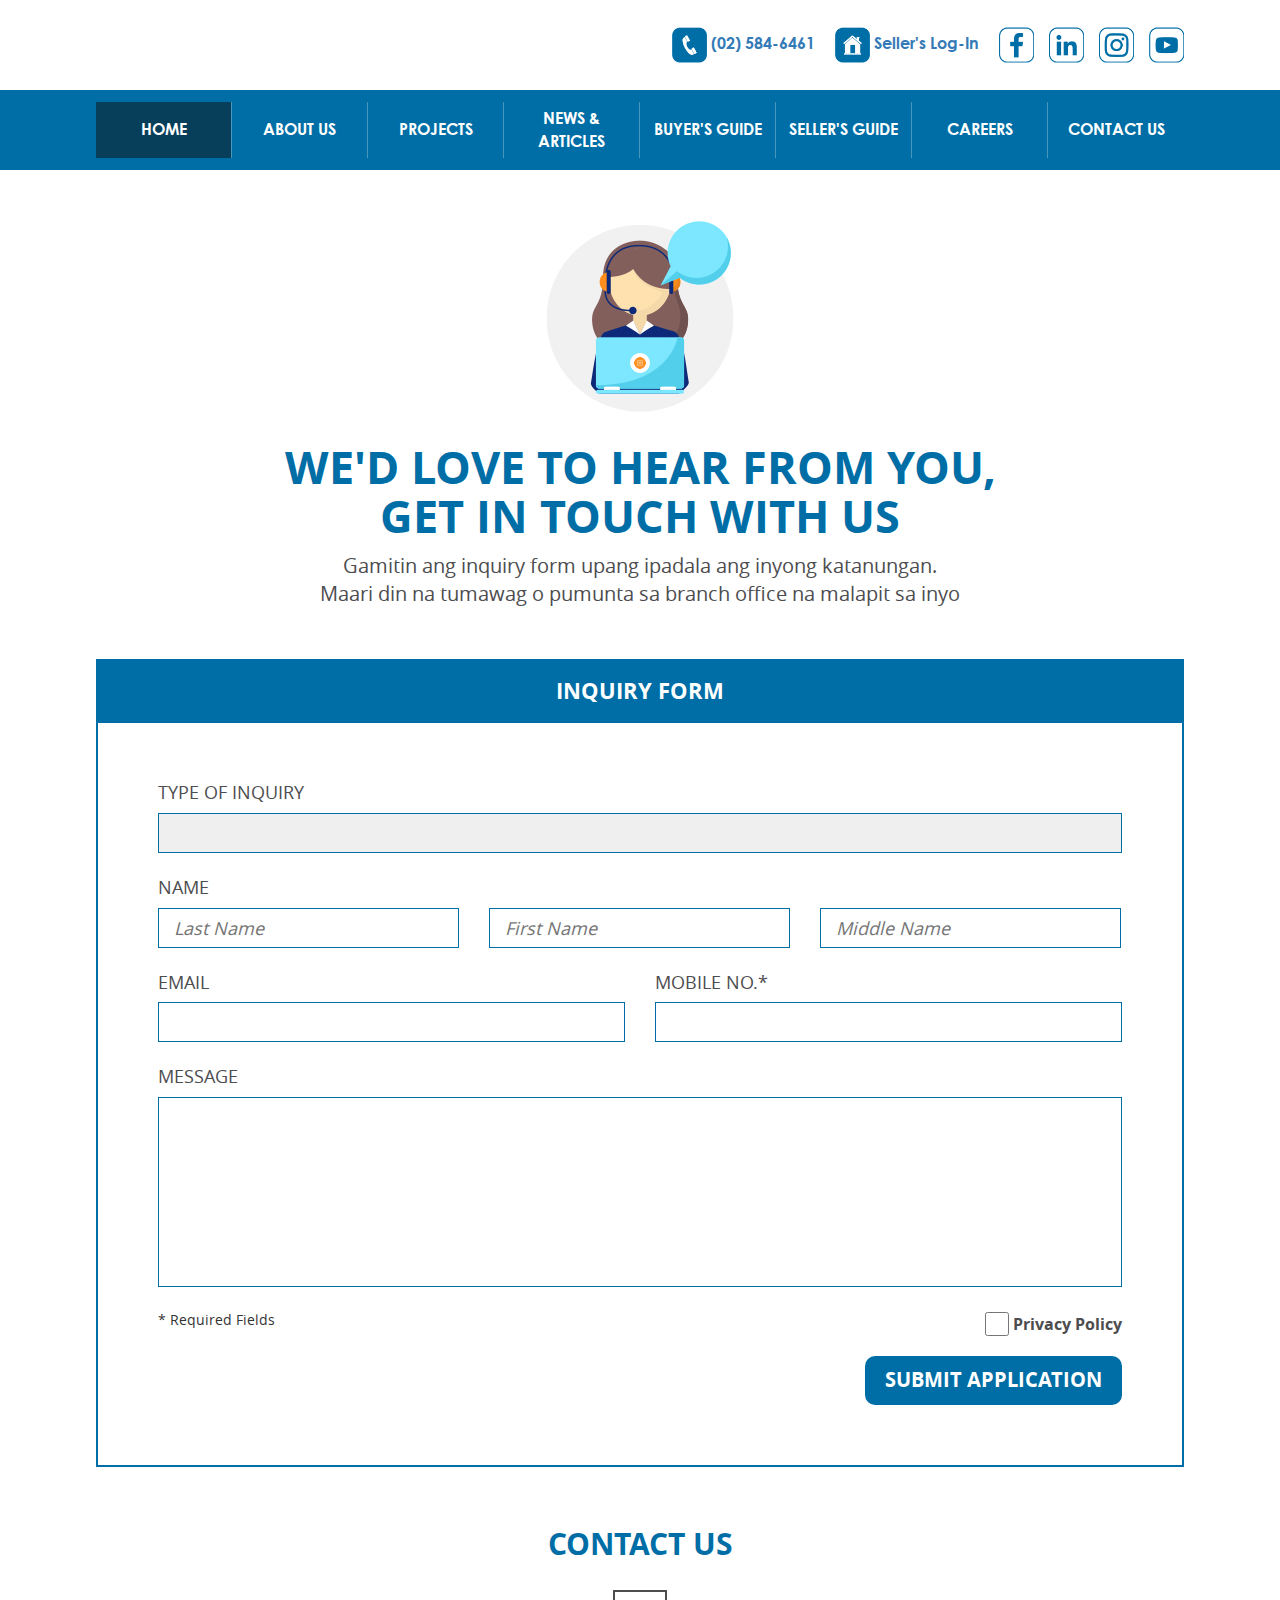
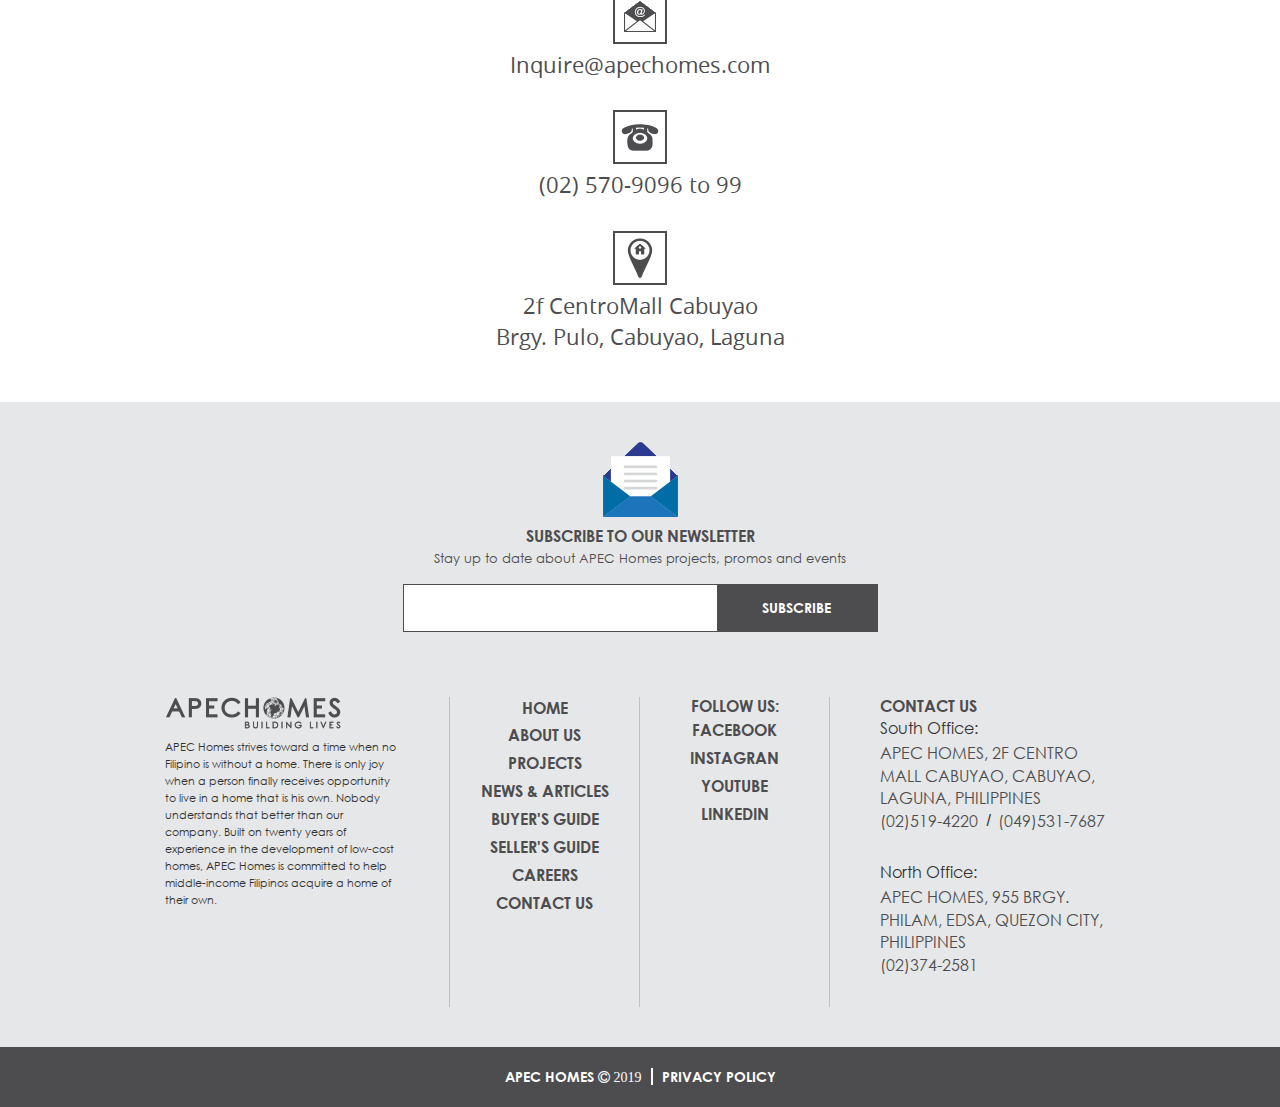
<file: contact-us.html>
<!doctype html>
<!--[if lt IE 7]>      <html class="no-js lt-ie9 lt-ie8 lt-ie7" lang=""> <![endif]-->
<!--[if IE 7]>         <html class="no-js lt-ie9 lt-ie8" lang=""> <![endif]-->
<!--[if IE 8]>         <html class="no-js lt-ie9" lang=""> <![endif]-->
<!--[if gt IE 8]><!-->
<html class="no-js" lang="">
<!--<![endif]-->

<head>
  <meta charset="utf-8">
  <meta http-equiv="X-UA-Compatible" content="IE=edge,chrome=1">
  <title>Title</title>
  <meta name="description" content="">
  <meta name="viewport" content="width=device-width, initial-scale=1">

  <link rel="stylesheet" href="css/bootstrap.min.css">
  <link href='https://fonts.googleapis.com/css?family=Lato:400,100,300,700,900' rel='stylesheet' type='text/css'>
  <link rel="stylesheet" href="css/font-awesome.min.css">
  <link rel="stylesheet" href="css/owl.theme.default.min.css">
  <link rel="stylesheet" href="css/owl.carousel.min.css">
  <link rel="stylesheet" href="css/responsive.css">
  <link rel="stylesheet" href="css/main.css">
</head>

<body>
  <div class="homepage">
      <header id="header">
         <div class="cs-container">
          <div class="hldr clearfix">
            <aside class="logo-hldr">
              <a href=""><img src="images/logo.png"></a>
            </aside>
            <article>
              <ul class="pad-0 listn">
                <li>
                  <img src="images/phone.png">
                  <span><a href="">(02) 584-6461</a></span>
                </li>
                <li>
                  <img src="images/home.png">
                  <span><a href="">Seller's Log-In</a></span>
                </li>
                <li>
                  <img src="images/fb.png">
                </li>
                <li>
                  <img src="images/linked-in.png">
                </li>
                <li>
                  <img src="images/ig.png">
                </li>
                <li>
                  <img src="images/youtube.png">
                </li>
              </ul>
            </article>
            <div class="burger">
              <span></span>
              <span></span>
              <span></span>
            </div>
          </div>
         </div>
         <div class="nav-list">
            <div class="close-">
              <span></span>
              <span></span>
            </div>
            <div class="cs-container">
              <ul class="pad-0 listn">
                <li class="active">
                  <a href="">Home</a>
                </li>
                <li>
                  <a href="">About Us</a>
                </li>
                <li>
                  <a href="">Projects</a>
                </li>
                <li>
                  <a href="">News &amp; articles</a>
                </li>

                <li>
                  <a href="">Buyer's Guide</a>
                </li>
                <li>
                  <a href="">Seller's Guide</a>
                </li>
                <li>
                  <a href="">Careers</a>
                </li>
                <li>
                  <a href="">Contact Us</a>
                </li>
              </ul>
            </div>
          </div>
      </header>
      
      <div class="contact-us">


        


        <section class="sec-1">
          <div class="container-3 ">
            <div class="hldr contact-top">
              <aside>
                <img src="images/contact.jpg">
              </aside>
              <h3>We'd love to hear from you, <br/> get in touch with us</h3>
              <p>Gamitin ang inquiry form upang ipadala ang inyong katanungan.<br/> Maari din na tumawag o pumunta sa branch office na malapit sa inyo</p>
            </div>


            <div class="form-gray form-contact clearfix">
              
                <div class="form-sec">
                  <div class="form-title blue-title">
                    <h4>Inquiry form</h4>
                  </div>

                  <div class="form-body">
                    <ul class="pad-0 listn form-main-list">
                      <li>
                        <div class="parent">
                          <div class="children four-part">
                            <h5>Type of Inquiry</h5>
                            <select></select>
                          </div>
                        </div>
                      </li>
                      <li>
                        <h5>Name</h5>
                        <div class="parent">
                          <div class="children one-third-part">
                            <input type="text" placeholder="Last Name">
                          </div>
                          <div class="children one-third-part">
                            <input type="text" placeholder="First Name">
                          </div>
                          <div class="children one-third-part">
                            <input type="text" placeholder="Middle Name">
                          </div>
                        </div>
                      </li>
                      <li>
                        <div class="parent">
                          <div class="children two-part">
                            <h5>Email</h5>
                            <input type="email" >
                          </div>
                          <div class="children two-part">
                            <h5>Mobile No.*</h5>
                            <input type="text" >
                          </div>
                        </div>
                      </li>
                      <li>
                        <div class="parent">
                          <div class="children four-part">
                            <h5>Message</h5>
                            <textarea></textarea>
                          </div>
                        </div>
                      </li>

                    </ul>


                    <ul class="pad-0 listn policy-hldr">
                      <li>
                        <h5>* Required Fields</h5>
                      </li>
                      <li>
                        <div class="agree--hldr">
                            <input type="checkbox">
                            <label>Privacy Policy</label>
                        </div>
                      </li>
                    </ul>

                    <div class="form-submit">
                      <input type="submit" value="Submit Application">
                    </div>

                  </div>


                </div>


                

                <!-- <ul class="pad-0 listn policy-hldr">
                  <li>
                    <h5>* Required Fields</h5>
                  </li>
                  <li>
                    <div class="agree--hldr">
                        <input type="checkbox">
                        <label>Privacy Policy</label>
                    </div>
                  </li>
                </ul>

                <div class="form-submit">
                  <input type="submit" value="Submit Application">
                </div> -->
              
              

              


            </div>


            <div class="contact-btm">
              <h3>Contact Us</h3>
              <ul class="pad-0 listn icon-list">
                <li>
                  <aside>
                    <img src="images/open-mail.png">
                  </aside>
                  <a href="">Inquire@apechomes.com</a>
                </li>
                <li>
                  <aside>
                    <img src="images/telephone.png">
                  </aside>
                  <a href="tel:02-570-9096">(02) 570-9096 to 99</a>
                </li>
                <li>
                  <aside>
                    <img src="images/pin-home.png">
                  </aside>
                  <a href="">2f CentroMall Cabuyao<br/>Brgy. Pulo, Cabuyao, Laguna</a>
                </li>
              </ul>
            </div>


          </div>
        </section>



      </div>


      <footer>
        <div class="footer-wrap">
          <div class="hldr">
            <div class="top">
              <img src="images/letter.png">
              <h4>Subscribe to our newsletter</h4>
              <p>Stay up to date about APEC Homes projects, promos and events</p>
              <div class="parent">
                <input type="email">
                <input type="submit" value="subscribe">
              </div>
            </div>
            <div class="btm">
              <ul class="main-list pad-0 listn">
                <li>
                  <img src="images/footer-logo.png">
                  <p>
                    APEC Homes strives toward a time when no Filipino is without a home. There is only joy when a person finally receives opportunity to live in a home that is his own. Nobody understands that better than our company. Built on twenty years of experience in the development of low-cost homes, APEC Homes is committed to help middle-income Filipinos acquire a home of their own.
                  </p>
                </li>
                <li>
                  <ul class="pad-0 listn">
                    <li>
                      <a href="">Home</a>
                    </li>
                    <li>
                      <a href="">About us</a>
                    </li>
                    <li>
                      <a href="">Projects </a>
                    </li>
                    <li>
                      <a href="">News &amp; articles</a>
                    </li>
                    <li>
                      <a href="">Buyer's Guide</a>
                    </li>
                    <li>
                      <a href="">Seller's Guide</a>
                    </li>
                    <li>
                      <a href="">Careers</a>
                    </li>
                    <li>
                      <a href="">Contact Us</a>
                    </li>

                  </ul>
                </li>
                <li>
                  <h5>Follow Us:</h5>
                  <ul class="pad-0 listn">
                    <li><a href="">Facebook</a></li>
                    <li><a href="">Instagran</a></li>
                    <li><a href="">youtube</a></li>
                    <li><a href="">LinkedIn</a></li>
                  </ul>
                </li>
                <li>
                  <h5>Contact Us</h5>
                  <ul class="pad-0 listn">
                    <li>
                      <h6>South Office:</h6>
                      <a href="">APEC Homes, 2F Centro Mall Cabuyao, Cabuyao, Laguna, Philippines</a>
                      <ul class="phone pad-0 listn">
                        <li>
                          <a href="">(02)519-4220</a>
                        </li>
                        <li>
                          <a href="">(049)531-7687</a>
                        </li>
                      </ul>
                    </li>
                    <li>
                      <h6>North Office:</h6>
                      <a href="">APEC Homes, 955 Brgy. Philam, Edsa, Quezon City, Philippines</a>
                      <ul class="phone pad-0 listn">
                        <li>
                          <a href="">(02)374-2581</a>
                        </li>
                      </ul>
                    </li>
                  </ul>
                </li>
              </ul>
            </div>
          </div>
        </div>
        <div class="rights">
            <p>APEC Homes <i class="fa fa-copyright" aria-hidden="true"> 2019</i><span><a href="">Privacy policy</a></span></p>
        </div>
      </footer>
      
  </div>
  <script src="js/vendor/jquery-v3.2.1.min.js"></script>
  <script src="js/vendor/bootstrap.min.js"></script>
  <script src="js/owl.carousel.min.js"></script>
  <script src="js/main.js"></script>
  <script type="text/javascript">
    $(document).ready(function(){

    });
  </script>
  <script type="text/javascript">

      $(document).ready(function(){

        $('.logo-hldr').addClass('animate');

        if ( $(window).width() > 999) {
            var  scrollTop = 0;
            el = $('.nav-list'); 
            var actualTop = el.offset().top;
              $(window).on('scroll', function(){
              
              $(window).scroll(function(){
                
                scrollTop = $(window).scrollTop();

                if(scrollTop > actualTop){
                  $('.nav-list').addClass('active');
                  $('header').addClass('mg-btm');
                } else if (scrollTop < actualTop){
                  $('.nav-list').removeClass('active');
                  $('header').removeClass('mg-btm');
                }

              });
            });
                    
                
        }


        $('.burger').on('click', function(){
          $('.nav-list').addClass('animate');
          $('.nav-list').removeClass('off');
        });
        
        $('.close- span').on('click', function(){
          $('.nav-list').removeClass('animate');
          $('.nav-list').addClass('off');
        });

        


      });

  </script>

  <script type="text/javascript">
    /*$(window).on('scroll resize', function() {
        $('section').each(function() {
          getVisible($(this));
        });
      });
       
      function getVisible(classname){

        var $el = classname,
        scrollTop = $(this).scrollTop(),
        scrollBot = scrollTop + $(this).height(),
        elTop = $el.offset().top,
        elBottom = elTop + $el.outerHeight(),
        visibleTop = elTop < scrollTop ? scrollTop : elTop,
        visibleBottom = elBottom > scrollBot ? scrollBot : elBottom;
        visible_area = visibleBottom - visibleTop;
        trigger_animate_pixel = $(window).innerHeight()*0.15;
        
        if ($el.innerHeight() < trigger_animate_pixel) {
          
         var offtop =  $el.offset().top - $(window).innerHeight();
         if ($(window).scrollTop() - offtop >=  trigger_animate_pixel) {
            $el.addClass('animated');
         }
         

        } 
        else {
             if (trigger_animate_pixel <= visible_area) {
              $el.addClass('animated');
            }
        }


      }*/

  </script>
 

  <script type="text/javascript">

    
    

    
  </script>

</body>

</html>
</file>
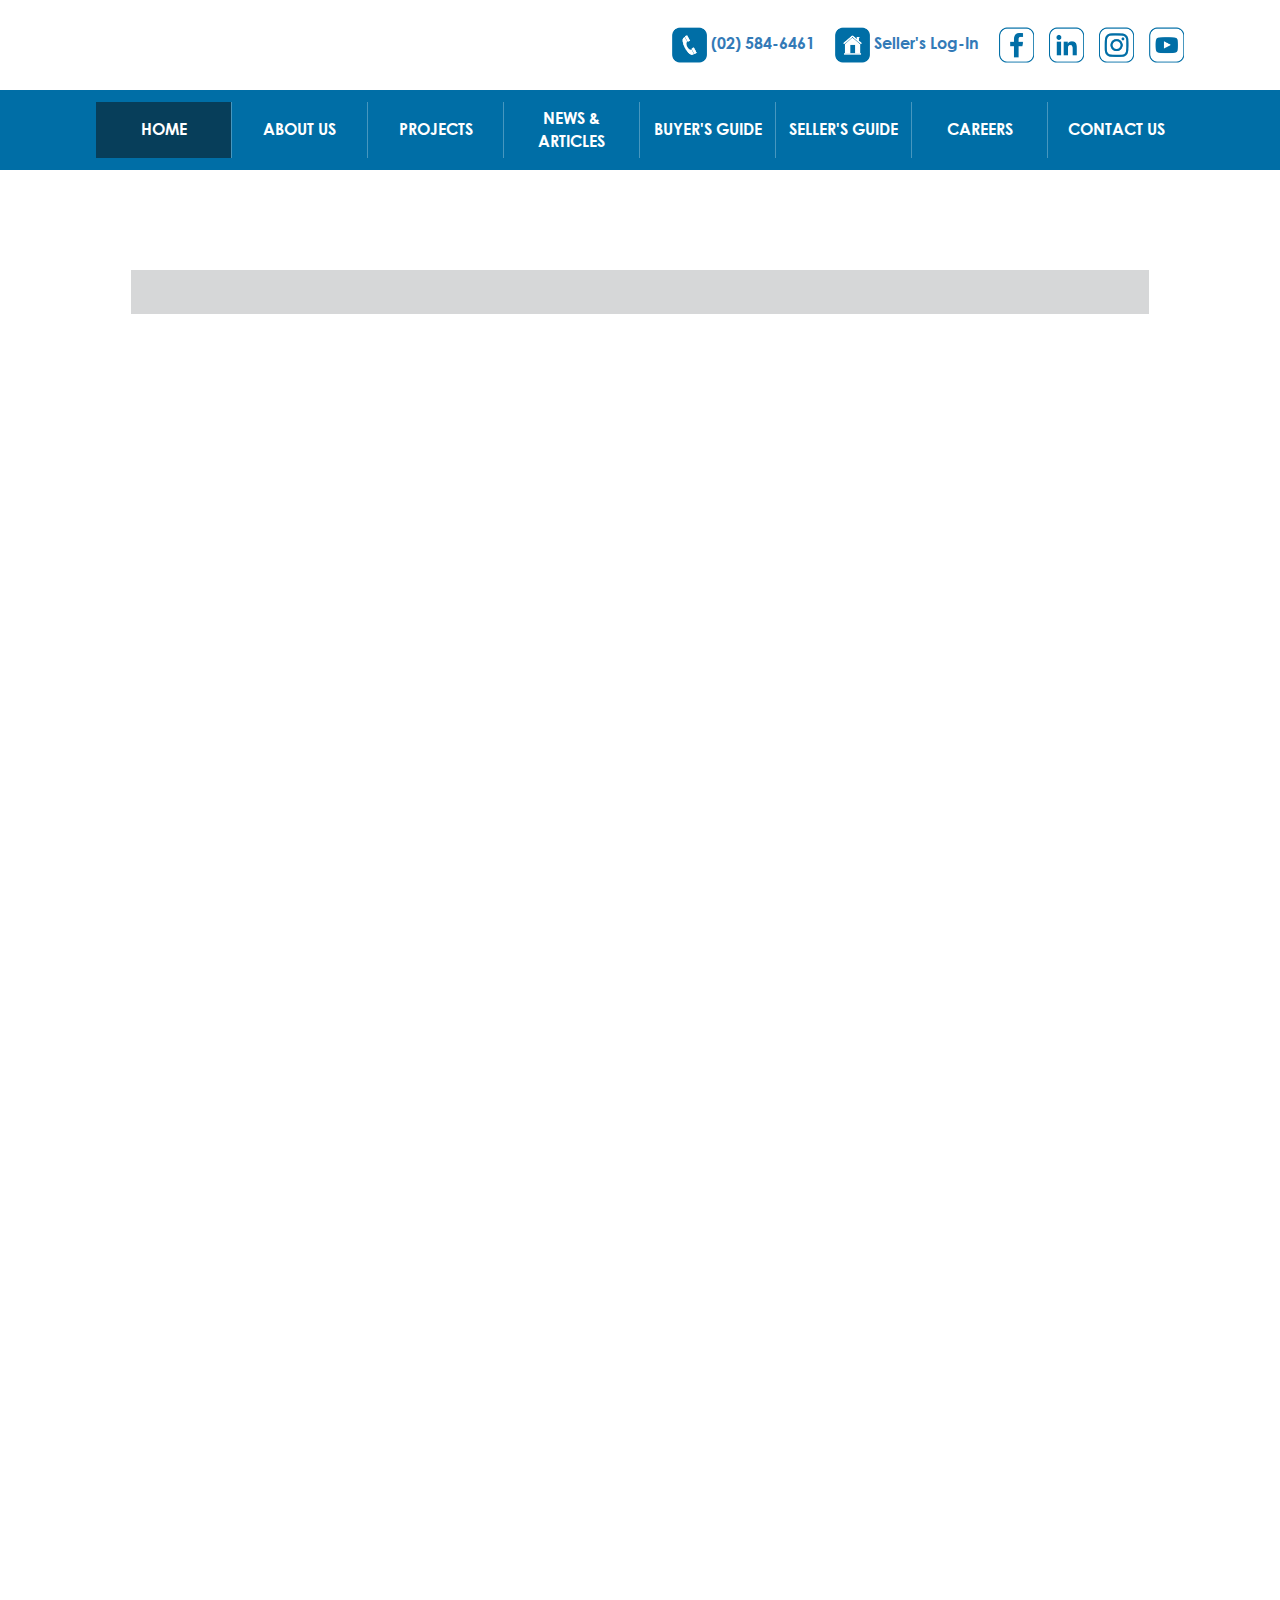
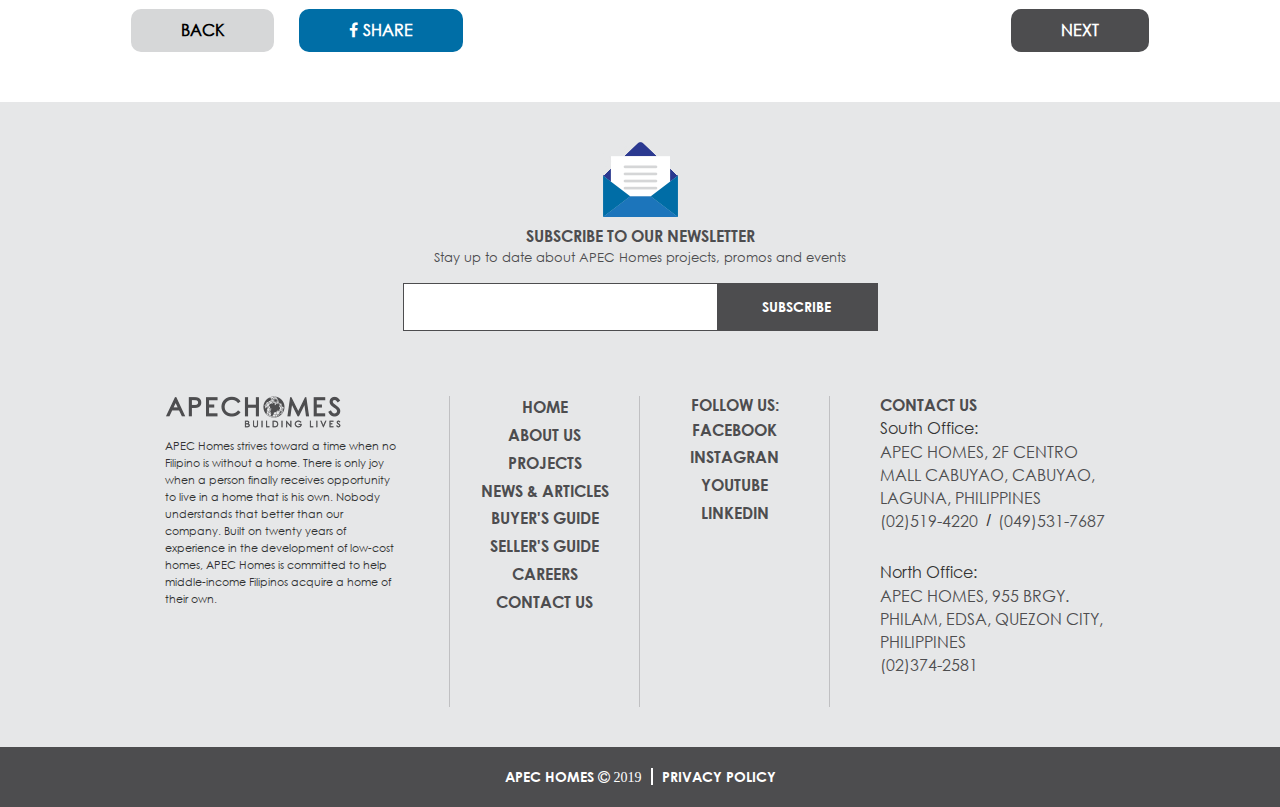
<file: news-events-inner.html>
<!doctype html>
<!--[if lt IE 7]>      <html class="no-js lt-ie9 lt-ie8 lt-ie7" lang=""> <![endif]-->
<!--[if IE 7]>         <html class="no-js lt-ie9 lt-ie8" lang=""> <![endif]-->
<!--[if IE 8]>         <html class="no-js lt-ie9" lang=""> <![endif]-->
<!--[if gt IE 8]><!-->
<html class="no-js" lang="">
<!--<![endif]-->

<head>
  <meta charset="utf-8">
  <meta http-equiv="X-UA-Compatible" content="IE=edge,chrome=1">
  <title>Title</title>
  <meta name="description" content="">
  <meta name="viewport" content="width=device-width, initial-scale=1">

  <link rel="stylesheet" href="css/bootstrap.min.css">
  <link href='https://fonts.googleapis.com/css?family=Lato:400,100,300,700,900' rel='stylesheet' type='text/css'>
  <link rel="stylesheet" href="css/font-awesome.min.css">
  <link rel="stylesheet" href="css/owl.theme.default.min.css">
  <link rel="stylesheet" href="css/owl.carousel.min.css">
  <link rel="stylesheet" href="css/slick-theme.css">
  <link rel="stylesheet" href="css/slick.css">
  <link rel="stylesheet" href="css/responsive.css">
  <link rel="stylesheet" href="css/main.css">
  
</head>

<body>
  <div class="homepage">
      <header id="header">
         <div class="cs-container">
          <div class="hldr clearfix">
            <aside class="logo-hldr">
              <a href=""><img src="images/logo.png"></a>
            </aside>
            <article>
              <ul class="pad-0 listn">
                <li>
                  <img src="images/phone.png">
                  <span><a href="">(02) 584-6461</a></span>
                </li>
                <li>
                  <img src="images/home.png">
                  <span><a href="">Seller's Log-In</a></span>
                </li>
                <li>
                  <img src="images/fb.png">
                </li>
                <li>
                  <img src="images/linked-in.png">
                </li>
                <li>
                  <img src="images/ig.png">
                </li>
                <li>
                  <img src="images/youtube.png">
                </li>
              </ul>
            </article>
            <div class="burger">
              <span></span>
              <span></span>
              <span></span>
            </div>
          </div>
         </div>
         <div class="nav-list">
            <div class="close-">
              <span></span>
              <span></span>
            </div>
            <div class="cs-container">
              <ul class="pad-0 listn">
                <li class="active">
                  <a href="">Home</a>
                </li>
                <li>
                  <a href="">About Us</a>
                </li>
                <li>
                  <a href="">Projects</a>
                </li>
                <li>
                  <a href="">News &amp; articles</a>
                </li>

                <li>
                  <a href="">Buyer's Guide</a>
                </li>
                <li>
                  <a href="">Seller's Guide</a>
                </li>
                <li>
                  <a href="">Careers</a>
                </li>
                <li>
                  <a href="">Contact Us</a>
                </li>
              </ul>
            </div>
          </div>
      </header>


      <div class="news-events-inner">
        <section class="sec-1">
          <div class="cs-container mini-pad">
            <div class="hldr">
              <h4 class="sec-title">Mas pinadaling pag babayad ng monthly amortization</h4>
              <ul class="pad-0 listn">
                <li>  
                  News &amp; Events
                </li>
                <li>  
                  April 10, 2019
                </li>
                <li>  
                  Thursday
                </li> 
              </ul>
              <div class="content">
                <p>Lorem ipsum dolor sit amet, consectetur adipisicing elit, sed do eiusmod
                tempor incididunt ut labore et dolore magna aliqua. Ut enim ad minim veniam,
                quis nostrud exercitation ullamco laboris nisi ut aliquip ex ea commodo
                consequat. Duis aute irure dolor in reprehenderit in voluptate velit esse
                cillum dolore eu fugiat nulla pariatur. Excepteur sint occaecat cupidatat non
                proident, sunt in culpa qui officia deserunt mollit anim id est laborum.</p>
                <aside>
                  <img src="images/waiting.jpg">
                  <h6>Apec Homes CentrolMall Cabuyao Office</h6>
                </aside>
                <p>Lorem ipsum dolor sit amet, consectetur adipisicing elit, sed do eiusmod
                tempor incididunt ut labore et dolore magna aliqua. Ut enim ad minim veniam,
                quis nostrud exercitation ullamco laboris ni</p>
                <p>Lorem ipsum dolor sit amet, consectetur adipisicing elit, sed do eiusmod
                tempor incididunt ut labore et dolore magna aliqua. Ut enim ad minim veniam,
                quis nostrud exercitation ullamco laboris ni</p>
                <p>Lorem ipsum dolor sit amet, consectetur adipisicing elit, sed do eiusmod
                tempor incididunt ut labore et dolore magna aliqua. Ut enim ad minim veniam,
                quis nostrud exercitation ullamco laboris ni</p>
                <aside class="clients">
                  <img src="images/clients.jpg">
                </aside>
                <p>Lorem ipsum dolor sit amet, consectetur adipisicing elit, sed do eiusmod
                tempor incididunt ut labore et dolore magna aliqua. Ut enim ad minim veniam,
                quis nostrud exercitation ullamco laboris ni</p>
              </div>

              <div class="btns-hldr clearfix">
                <div class="left">
                  <ul class="pad-0 listn">
                    <li>
                      <a href="" class="lgray">Back</a>
                    </li>
                    <li>
                      <a href="" class="blue"><i class="fa fa-facebook"></i>Share</a>
                    </li>
                  </ul>
                </div>

                <div class="right">
                  <a href="">Next</a>
                </div>
              </div>
            </div>
          </div>
        </section>



      </div>
      

      <footer>
        <div class="footer-wrap">
          <div class="hldr">
            <div class="top">
              <img src="images/letter.png">
              <h4>Subscribe to our newsletter</h4>
              <p>Stay up to date about APEC Homes projects, promos and events</p>
              <div class="parent">
                <input type="email">
                <input type="submit" value="subscribe">
              </div>
            </div>
            <div class="btm">
              <ul class="main-list pad-0 listn">
                <li>
                  <img src="images/footer-logo.png">
                  <p>
                    APEC Homes strives toward a time when no Filipino is without a home. There is only joy when a person finally receives opportunity to live in a home that is his own. Nobody understands that better than our company. Built on twenty years of experience in the development of low-cost homes, APEC Homes is committed to help middle-income Filipinos acquire a home of their own.
                  </p>
                </li>
                <li>
                  <ul class="pad-0 listn">
                    <li>
                      <a href="">Home</a>
                    </li>
                    <li>
                      <a href="">About us</a>
                    </li>
                    <li>
                      <a href="">Projects </a>
                    </li>
                    <li>
                      <a href="">News &amp; articles</a>
                    </li>
                    <li>
                      <a href="">Buyer's Guide</a>
                    </li>
                    <li>
                      <a href="">Seller's Guide</a>
                    </li>
                    <li>
                      <a href="">Careers</a>
                    </li>
                    <li>
                      <a href="">Contact Us</a>
                    </li>

                  </ul>
                </li>
                <li>
                  <h5>Follow Us:</h5>
                  <ul class="pad-0 listn">
                    <li><a href="">Facebook</a></li>
                    <li><a href="">Instagran</a></li>
                    <li><a href="">youtube</a></li>
                    <li><a href="">LinkedIn</a></li>
                  </ul>
                </li>
                <li>
                  <h5>Contact Us</h5>
                  <ul class="pad-0 listn">
                    <li>
                      <h6>South Office:</h6>
                      <a href="">APEC Homes, 2F Centro Mall Cabuyao, Cabuyao, Laguna, Philippines</a>
                      <ul class="phone pad-0 listn">
                        <li>
                          <a href="">(02)519-4220</a>
                        </li>
                        <li>
                          <a href="">(049)531-7687</a>
                        </li>
                      </ul>
                    </li>
                    <li>
                      <h6>North Office:</h6>
                      <a href="">APEC Homes, 955 Brgy. Philam, Edsa, Quezon City, Philippines</a>
                      <ul class="phone pad-0 listn">
                        <li>
                          <a href="">(02)374-2581</a>
                        </li>
                      </ul>
                    </li>
                  </ul>
                </li>
              </ul>
            </div>
          </div>
        </div>
        <div class="rights">
            <p>APEC Homes <i class="fa fa-copyright" aria-hidden="true"> 2019</i><span><a href="">Privacy policy</a></span></p>
        </div>
      </footer>
      
  </div>
  <script src="js/vendor/jquery-v3.2.1.min.js"></script>
  <script src="js/vendor/bootstrap.min.js"></script>
  <script src="js/slick.js"></script>
  <script src="js/owl.carousel.min.js"></script>
  <script src="js/main.js"></script>

  <script type="text/javascript">
    $(document).ready(function(){
      $('.news-events-inner .sec-1').addClass('animate')
    });
  </script>

  <script type="text/javascript">

      $(document).ready(function(){

        $('.logo-hldr').addClass('animate');

        if ( $(window).width() > 999) {
            var  scrollTop = 0;
            el = $('.nav-list'); 
            var actualTop = el.offset().top;
              $(window).on('scroll', function(){
              
              $(window).scroll(function(){
                
                scrollTop = $(window).scrollTop();

                if(scrollTop > actualTop){
                  $('.nav-list').addClass('active');
                  $('header').addClass('mg-btm');
                } else if (scrollTop < actualTop){
                  $('.nav-list').removeClass('active');
                  $('header').removeClass('mg-btm');
                }

              });
            });
                    
                
        }


        $('.burger').on('click', function(){
          $('.nav-list').addClass('animate');
          $('.nav-list').removeClass('off');
        });
        
        $('.close- span').on('click', function(){
          $('.nav-list').removeClass('animate');
          $('.nav-list').addClass('off');
        });

        


      });

  </script>

  

  
</body>

</html>
</file>
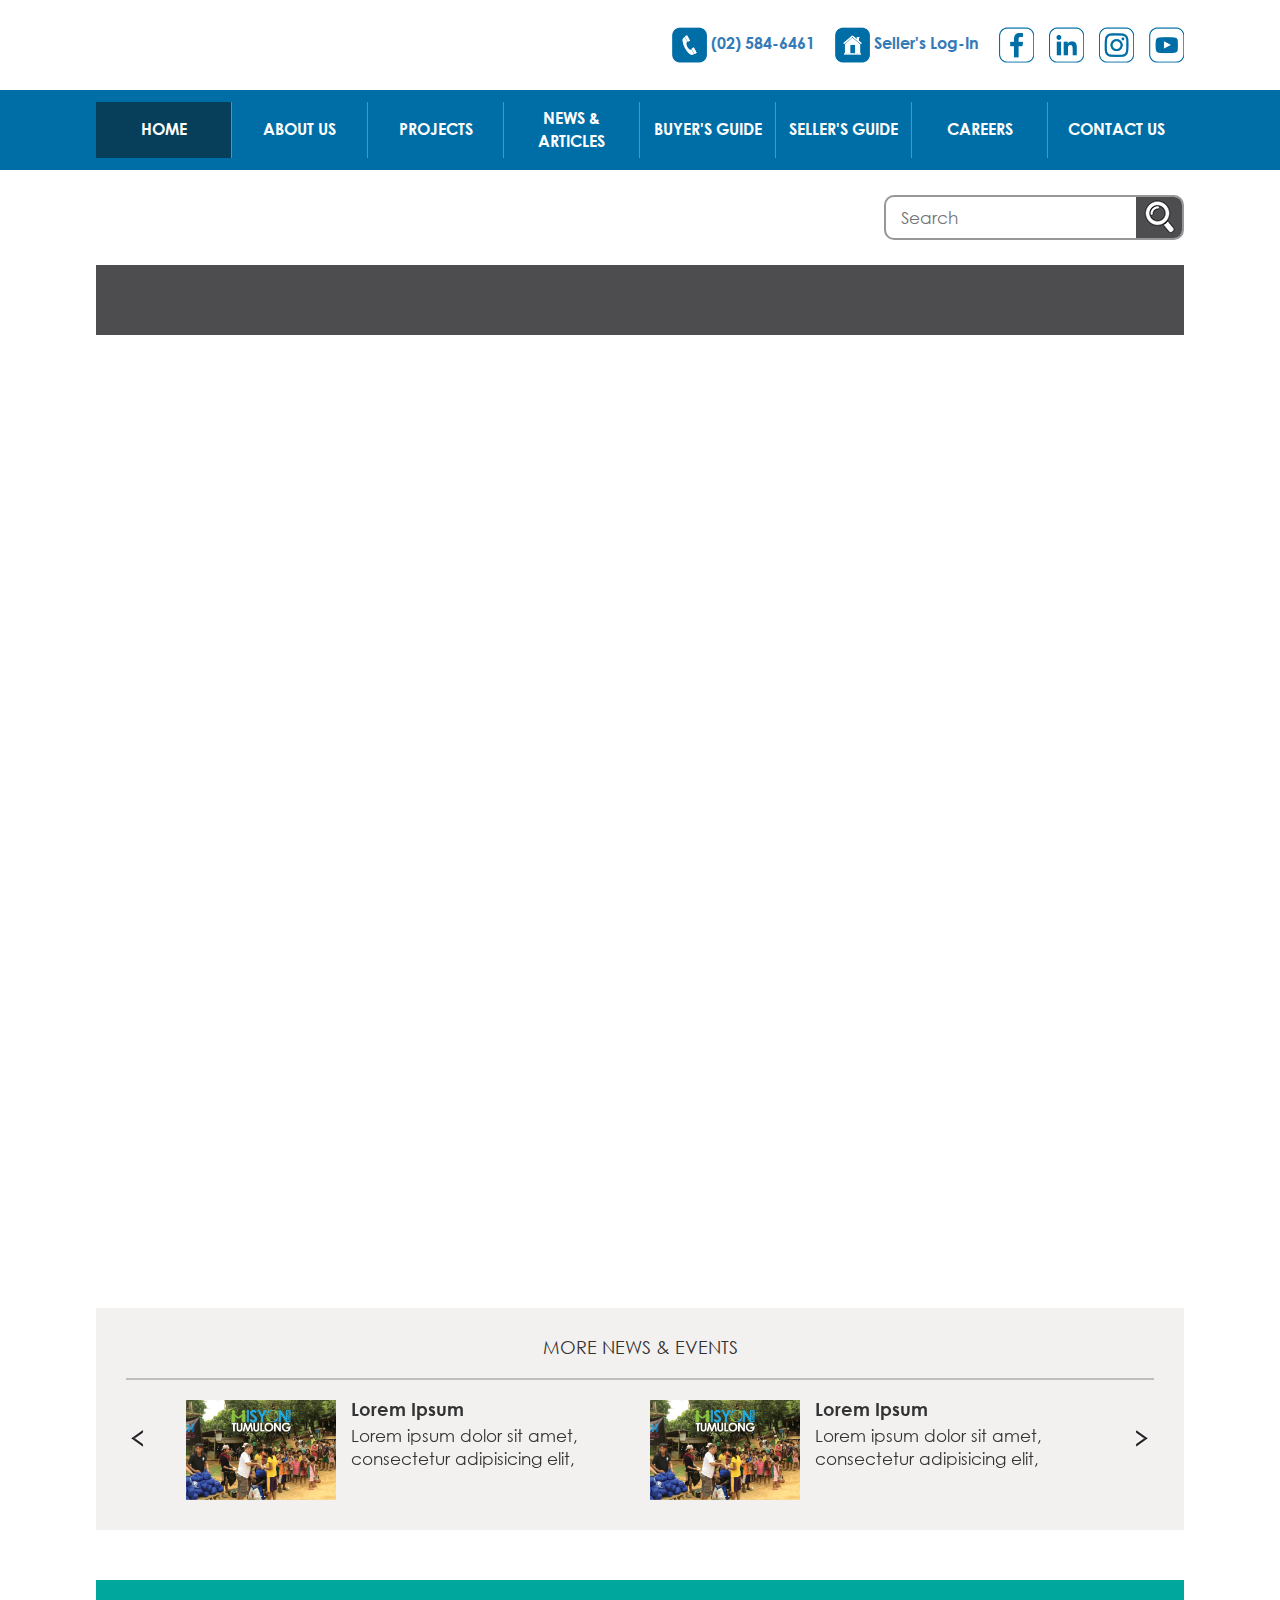
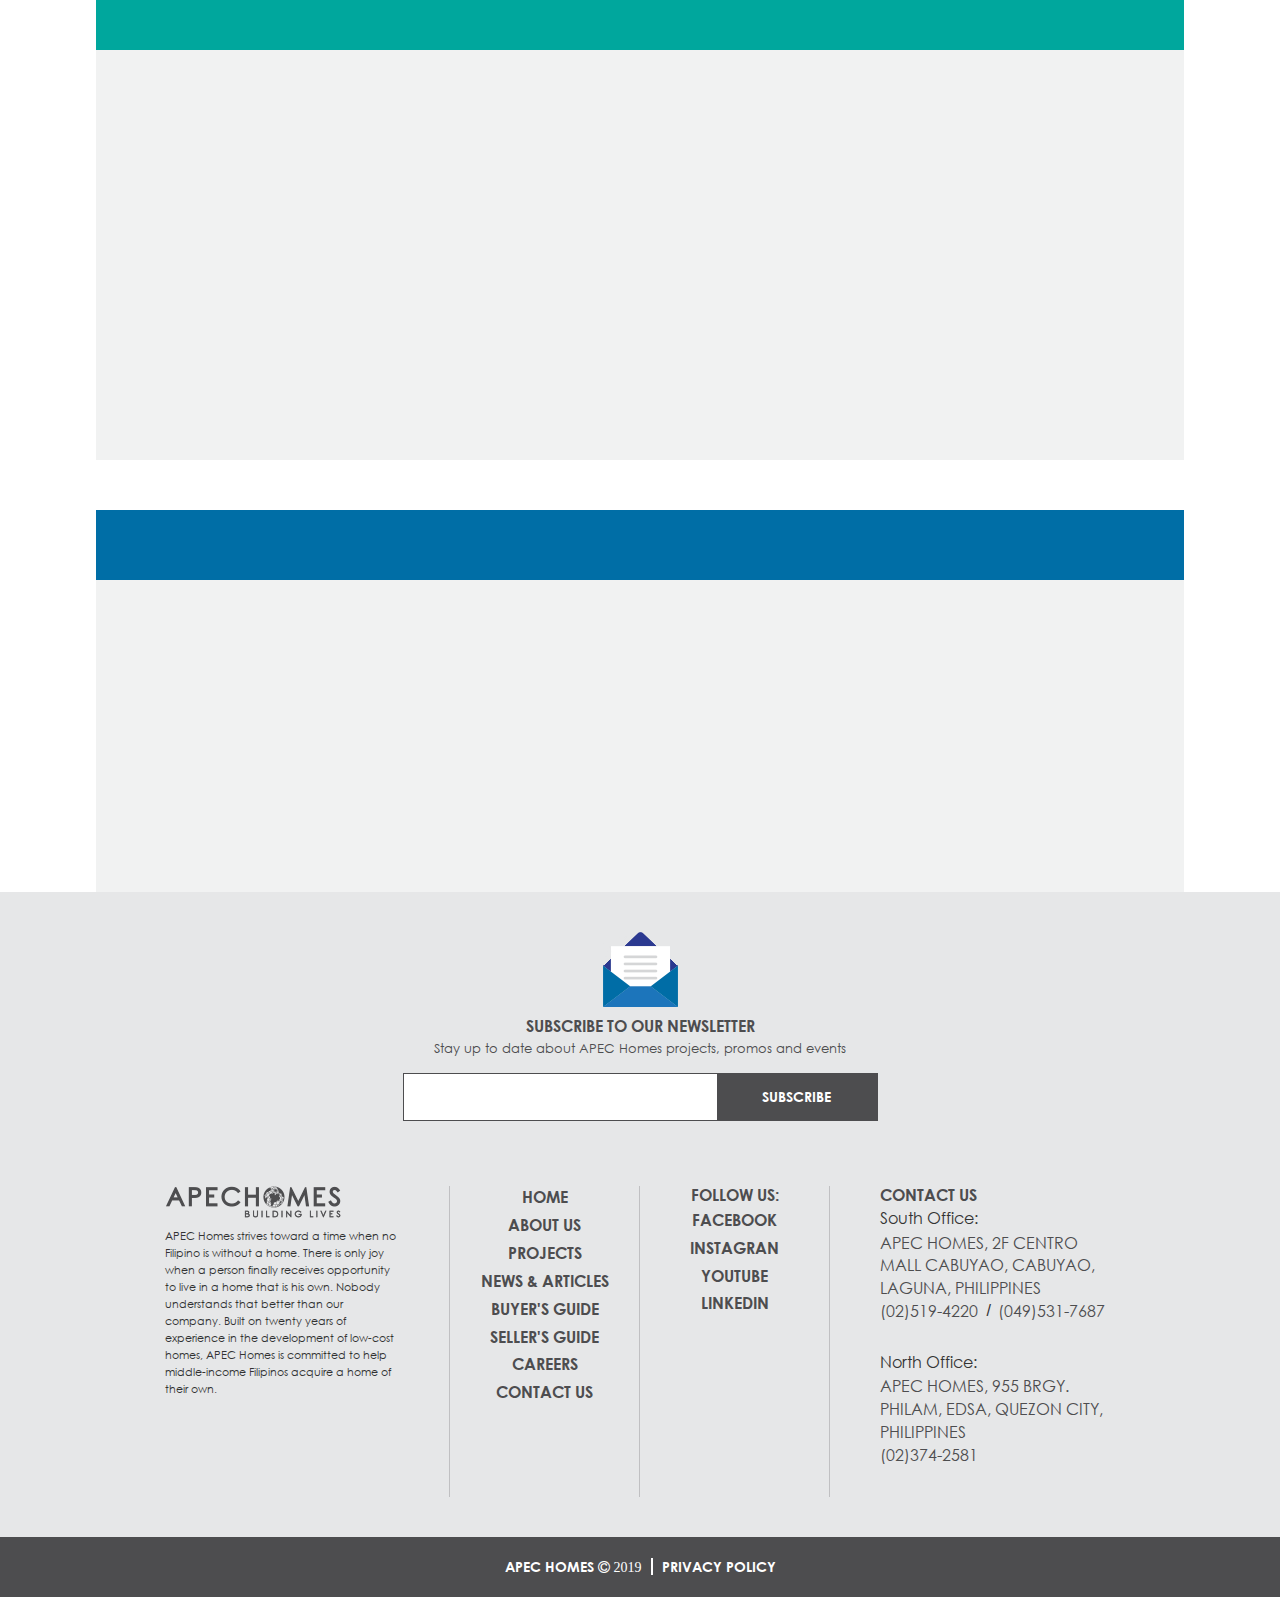
<file: news-events.html>
<!doctype html>
<!--[if lt IE 7]>      <html class="no-js lt-ie9 lt-ie8 lt-ie7" lang=""> <![endif]-->
<!--[if IE 7]>         <html class="no-js lt-ie9 lt-ie8" lang=""> <![endif]-->
<!--[if IE 8]>         <html class="no-js lt-ie9" lang=""> <![endif]-->
<!--[if gt IE 8]><!-->
<html class="no-js" lang="">
<!--<![endif]-->

<head>
  <meta charset="utf-8">
  <meta http-equiv="X-UA-Compatible" content="IE=edge,chrome=1">
  <title>Title</title>
  <meta name="description" content="">
  <meta name="viewport" content="width=device-width, initial-scale=1">

  <link rel="stylesheet" href="css/bootstrap.min.css">
  <link href='https://fonts.googleapis.com/css?family=Lato:400,100,300,700,900' rel='stylesheet' type='text/css'>
  <link rel="stylesheet" href="css/font-awesome.min.css">
  <link rel="stylesheet" href="css/owl.theme.default.min.css">
  <link rel="stylesheet" href="css/owl.carousel.min.css">
  <link rel="stylesheet" href="css/slick-theme.css">
  <link rel="stylesheet" href="css/slick.css">
  <link rel="stylesheet" href="css/responsive.css">
  <link rel="stylesheet" href="css/main.css">
  
</head>

<body>
  <div class="homepage">
      <header id="header">
         <div class="cs-container">
          <div class="hldr clearfix">
            <aside class="logo-hldr">
              <a href=""><img src="images/logo.png"></a>
            </aside>
            <article>
              <ul class="pad-0 listn">
                <li>
                  <img src="images/phone.png">
                  <span><a href="">(02) 584-6461</a></span>
                </li>
                <li>
                  <img src="images/home.png">
                  <span><a href="">Seller's Log-In</a></span>
                </li>
                <li>
                  <img src="images/fb.png">
                </li>
                <li>
                  <img src="images/linked-in.png">
                </li>
                <li>
                  <img src="images/ig.png">
                </li>
                <li>
                  <img src="images/youtube.png">
                </li>
              </ul>
            </article>
            <div class="burger">
              <span></span>
              <span></span>
              <span></span>
            </div>
          </div>
         </div>
         <div class="nav-list">
            <div class="close-">
              <span></span>
              <span></span>
            </div>
            <div class="cs-container">
              <ul class="pad-0 listn">
                <li class="active">
                  <a href="">Home</a>
                </li>
                <li>
                  <a href="">About Us</a>
                </li>
                <li>
                  <a href="">Projects</a>
                </li>
                <li>
                  <a href="">News &amp; articles</a>
                </li>

                <li>
                  <a href="">Buyer's Guide</a>
                </li>
                <li>
                  <a href="">Seller's Guide</a>
                </li>
                <li>
                  <a href="">Careers</a>
                </li>
                <li>
                  <a href="">Contact Us</a>
                </li>
              </ul>
            </div>
          </div>
      </header>


      <div class="news-events">
        <section class="sec-1">
          <div class="cs-container">
            <div class="hldr">
              <div class="search-top clearfix">
                <div class="search-hldr">
                  <input type="text" placeholder="Search">
                  <input type="submit">
                </div>
              </div>

              <section class="ne-list-sec">
                <div class="top">
                  <h4 class="sec-title">News &amp; events</h4>
                </div>
                <div class="body">
                  <ul class="pad-0 listn masonry clearfix">
                    <li>
                      
                          <div class="item">
                            <h4>Mas pinadaling pag babayad ng monthly amortization</h4>
                            <p>Sa mga nakalipas na taon, ang mga buyers ng APEC Homes, pati na din the Cumberland Development Corporation at Amanaland Corporation, ay nag babayad ng kanilang monthly amortization sa Pag-IBIG Counters..</p>

                            <a href="" class="rm-gray">Read more</a>
                          </div>
                        

                      
                          <div class="item">
                            <h4>Mas pinadaling pag babayad ng monthly amortization</h4>
                            <p>Sa mga nakalipas na taon, ang mga buyers ng APEC Homes, pati na din the Cumberland Development Corporation at Amanaland Corporation, ay nag babayad ng kanilang monthly amortization sa Pag-IBIG Counters..</p>

                            <a href="" class="rm-gray">Read more</a>

                            <aside>
                              <img src="images/news-list.jpg">
                            </aside>

                          </div>
                        

                      
                    </li>
                    <li>
                      <div class="item">
                        <aside>
                          <img src="images/news-list-2.png">
                        </aside>
                        <h4>Mas pinadaling pag babayad ng monthly amortization</h4>
                        <p>Sa mga nakalipas na taon, ang mga buyers ng APEC Homes, pati na din the Cumberland Development Corporation at Amanaland Corporation, ay nag babayad ng kanilang monthly amortization sa Pag-IBIG Counters..</p>

                        <a href="" class="rm-gray">Read more</a>
                      </div>
                    </li>
                    <li>
                      <div class="item">
                        <h4>Mas pinadaling pag babayad ng monthly amortization</h4>
                        <aside>
                          <img src="images/news-list-3.png">
                        </aside>
                        <p>Sa mga nakalipas na taon, ang mga buyers ng APEC Homes, pati na din the Cumberland Development Corporation at Amanaland Corporation, ay nag babayad ng kanilang monthly amortization sa Pag-IBIG Counters..</p>

                        <a href="" class="rm-gray">Read more</a>

                      </div>
                    </li>
                  </ul>
                </div>

                <div class="btm">
                  <h4>More News &amp; Events</h4>

                  <div class="owl-carousel owl-theme news-events-carousel">
                      <div class="item">
                       <aside>
                          <img src="images/tumulong.jpg">
                       </aside>
                       <article>
                          <h4>Lorem Ipsum</h4>
                          <p>Lorem ipsum dolor sit amet, consectetur adipisicing elit, </p>
                       </article>
                      </div>
                      <div class="item">
                       <aside>
                          <img src="images/tumulong.jpg">
                       </aside>
                       <article>
                          <h4>Lorem Ipsum</h4>
                          <p>Lorem ipsum dolor sit amet, consectetur adipisicing elit, </p>
                       </article>
                      </div>
                      <div class="item">
                       <aside>
                          <img src="images/tumulong.jpg">
                       </aside>
                       <article>
                          <h4>Lorem Ipsum</h4>
                          <p>Lorem ipsum dolor sit amet, consectetur adipisicing elit, </p>
                       </article>
                      </div>
                      <div class="item">
                       <aside>
                          <img src="images/tumulong.jpg">
                       </aside>
                       <article>
                          <h4>Lorem Ipsum</h4>
                          <p>Lorem ipsum dolor sit amet, consectetur adipisicing elit, </p>
                       </article>
                      </div>
                      
                  </div>
                </div>

              </section>

              <section class="articles-sec">
                <div class="top">
                  <h4 class="sec-title">Articles</h4>
                </div>

                <div class="body">
                  
                  <div class="owl-carousel owl-theme articles-carousel">
                      <div class="item">
                       <aside>
                          <img src="images/tumulong.jpg">
                       </aside>
                       <article>
                          <h4>Lorem Ipsum</h4>
                          <p>Lorem ipsum dolor sit amet, consectetur adipisicing elit, </p>
                          <a href="" class="rm-gray">Read More</a>
                       </article>
                      </div>
                      <div class="item">
                       <aside>
                          <img src="images/tumulong.jpg">
                       </aside>
                       <article>
                          <h4>Lorem Ipsum</h4>
                          <p>Lorem ipsum dolor sit amet, consectetur adipisicing elit, </p>
                          <a href="" class="rm-gray">Read More</a>
                       </article>
                      </div>
                      <div class="item">
                       <aside>
                          <img src="images/tumulong.jpg">
                       </aside>
                       <article>
                          <h4>Lorem Ipsum</h4>
                          <p>Lorem ipsum dolor sit amet, consectetur adipisicing elit, </p>
                          <a href="" class="rm-gray">Read More</a>
                       </article>
                      </div>
                      <div class="item">
                       <aside>
                          <img src="images/tumulong.jpg">
                       </aside>
                       <article>
                          <h4>Lorem Ipsum</h4>
                          <p>Lorem ipsum dolor sit amet, consectetur adipisicing elit, </p>
                          <a href="" class="rm-gray">Read More</a>
                       </article>
                      </div>
                      
                  </div>
                </div>

              </section>


              <section class="promos-sec">
                <div class="top">
                  <h4 class="sec-title">Promos</h4>
                </div>

                <div class="body">
                  
                  <div class="owl-carousel owl-theme promos-carousel">
                      <div class="item">
                       <aside>
                          <img src="images/tumulong.jpg">
                       </aside>
                       <article>
                          <h4>Free move-in fee</h4>
                       </article>
                      </div>
                      <div class="item">
                       <aside>
                          <img src="images/tumulong.jpg">
                       </aside>
                       <article>
                          <h4>Eat-all-you-can</h4>
                       </article>
                      </div>
                      <div class="item">
                       <aside>
                          <img src="images/tumulong.jpg">
                       </aside>
                       <article>
                          <h4>Free move-in fee</h4>
                       </article>
                      </div>
                      <div class="item">
                       <aside>
                          <img src="images/tumulong.jpg">
                       </aside>
                       <article>
                          <h4>Eat-all-you-can</h4>
                       </article>
                      </div>
                      
                  </div>
                </div>

              </section>

            </div>
          </div>
        </section>



      </div>
      

      <footer>
        <div class="footer-wrap">
          <div class="hldr">
            <div class="top">
              <img src="images/letter.png">
              <h4>Subscribe to our newsletter</h4>
              <p>Stay up to date about APEC Homes projects, promos and events</p>
              <div class="parent">
                <input type="email">
                <input type="submit" value="subscribe">
              </div>
            </div>
            <div class="btm">
              <ul class="main-list pad-0 listn">
                <li>
                  <img src="images/footer-logo.png">
                  <p>
                    APEC Homes strives toward a time when no Filipino is without a home. There is only joy when a person finally receives opportunity to live in a home that is his own. Nobody understands that better than our company. Built on twenty years of experience in the development of low-cost homes, APEC Homes is committed to help middle-income Filipinos acquire a home of their own.
                  </p>
                </li>
                <li>
                  <ul class="pad-0 listn">
                    <li>
                      <a href="">Home</a>
                    </li>
                    <li>
                      <a href="">About us</a>
                    </li>
                    <li>
                      <a href="">Projects </a>
                    </li>
                    <li>
                      <a href="">News &amp; articles</a>
                    </li>
                    <li>
                      <a href="">Buyer's Guide</a>
                    </li>
                    <li>
                      <a href="">Seller's Guide</a>
                    </li>
                    <li>
                      <a href="">Careers</a>
                    </li>
                    <li>
                      <a href="">Contact Us</a>
                    </li>

                  </ul>
                </li>
                <li>
                  <h5>Follow Us:</h5>
                  <ul class="pad-0 listn">
                    <li><a href="">Facebook</a></li>
                    <li><a href="">Instagran</a></li>
                    <li><a href="">youtube</a></li>
                    <li><a href="">LinkedIn</a></li>
                  </ul>
                </li>
                <li>
                  <h5>Contact Us</h5>
                  <ul class="pad-0 listn">
                    <li>
                      <h6>South Office:</h6>
                      <a href="">APEC Homes, 2F Centro Mall Cabuyao, Cabuyao, Laguna, Philippines</a>
                      <ul class="phone pad-0 listn">
                        <li>
                          <a href="">(02)519-4220</a>
                        </li>
                        <li>
                          <a href="">(049)531-7687</a>
                        </li>
                      </ul>
                    </li>
                    <li>
                      <h6>North Office:</h6>
                      <a href="">APEC Homes, 955 Brgy. Philam, Edsa, Quezon City, Philippines</a>
                      <ul class="phone pad-0 listn">
                        <li>
                          <a href="">(02)374-2581</a>
                        </li>
                      </ul>
                    </li>
                  </ul>
                </li>
              </ul>
            </div>
          </div>
        </div>
        <div class="rights">
            <p>APEC Homes <i class="fa fa-copyright" aria-hidden="true"> 2019</i><span><a href="">Privacy policy</a></span></p>
        </div>
      </footer>
      
  </div>
  <script src="js/vendor/jquery-v3.2.1.min.js"></script>
  <script src="js/vendor/bootstrap.min.js"></script>
  <script src="js/slick.js"></script>
  <script src="js/owl.carousel.min.js"></script>
  <script src="js/main.js"></script>

  <script type="text/javascript">
    $(document).ready(function(){

      $('.news-events .sec-1').addClass('animated');

      $('.news-events-carousel').owlCarousel({
          loop:true,
          margin:20,
          nav:true,
          adaptiveHeight: true,
          /*autoWidth:true,*/
          navText : ["<i class='fa fa-chevron-left'></i>","<i class='fa fa-chevron-right'></i>"],
          responsive:{
            0:{
                items:1
            },
            600:{
                items:1
            },
            999:{
                items: 2
            },
            1300:{
                items:3
            }
          }
      });

      $('.articles-carousel').owlCarousel({
          loop:true,
          margin:20,
          nav:true,
          adaptiveHeight: true,
          /*autoWidth:true,*/
          navText : ["<i class='fa fa-chevron-left'></i>","<i class='fa fa-chevron-right'></i>"],
          responsive:{
            0:{
                items:1
            },
            600:{
                items:1
            },
            999:{
                items:2
            },
            1300:{
                items:3
            }
          }
      });


      $('.promos-carousel').owlCarousel({
          loop:true,
          margin:20,
          nav:true,
          adaptiveHeight: true,
          /*autoWidth:true,*/
          navText : ["<i class='fa fa-chevron-left'></i>","<i class='fa fa-chevron-right'></i>"],
          responsive:{
            0:{
                items:1
            },
            600:{
                items:1
            },
            1000:{
                items:2
            }
          }
      });
    });
  </script>

  <script type="text/javascript">

      $(document).ready(function(){

        $('.logo-hldr').addClass('animate');

        if ( $(window).width() > 999) {
            var  scrollTop = 0;
            el = $('.nav-list'); 
            var actualTop = el.offset().top;
              $(window).on('scroll', function(){
              
              $(window).scroll(function(){
                
                scrollTop = $(window).scrollTop();

                if(scrollTop > actualTop){
                  $('.nav-list').addClass('active');
                  $('header').addClass('mg-btm');
                } else if (scrollTop < actualTop){
                  $('.nav-list').removeClass('active');
                  $('header').removeClass('mg-btm');
                }

              });
            });
                    
                
        }


        $('.burger').on('click', function(){
          $('.nav-list').addClass('animate');
          $('.nav-list').removeClass('off');
        });
        
        $('.close- span').on('click', function(){
          $('.nav-list').removeClass('animate');
          $('.nav-list').addClass('off');
        });

        


      });

  </script>

  <script type="text/javascript">
    $(window).on('scroll resize', function() {
        $('section').each(function() {
          getVisible($(this));
        });
      });
       
      function getVisible(classname){

        var $el = classname,
        scrollTop = $(this).scrollTop(),
        scrollBot = scrollTop + $(this).height(),
        elTop = $el.offset().top,
        elBottom = elTop + $el.outerHeight(),
        visibleTop = elTop < scrollTop ? scrollTop : elTop,
        visibleBottom = elBottom > scrollBot ? scrollBot : elBottom;
        visible_area = visibleBottom - visibleTop;
        trigger_animate_pixel = $(window).innerHeight()*0.15;
        
        if ($el.innerHeight() < trigger_animate_pixel) {
          
         var offtop =  $el.offset().top - $(window).innerHeight();
         if ($(window).scrollTop() - offtop >=  trigger_animate_pixel) {
            $el.addClass('animated');
         }
         

        } 
        else {
             if (trigger_animate_pixel <= visible_area) {
              $el.addClass('animated');
            }
        }


      }
  </script>

  
</body>

</html>
</file>
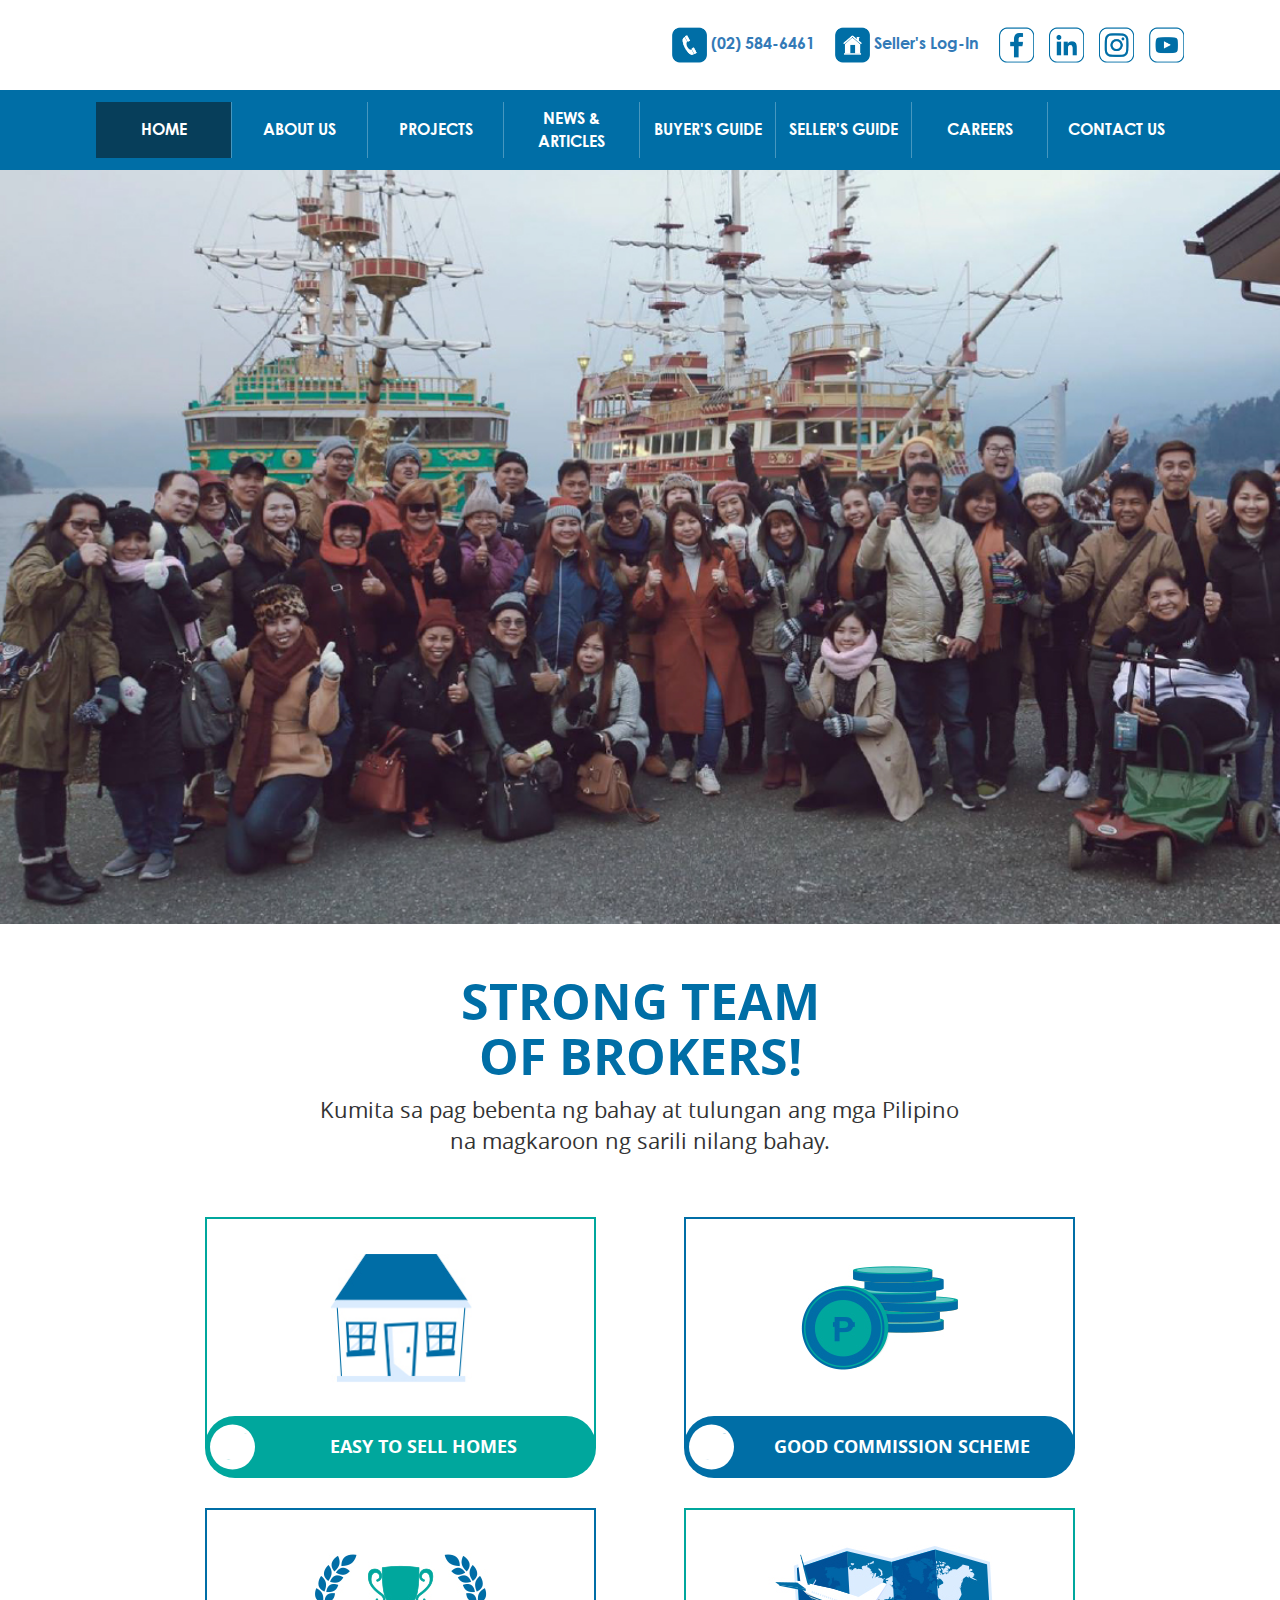
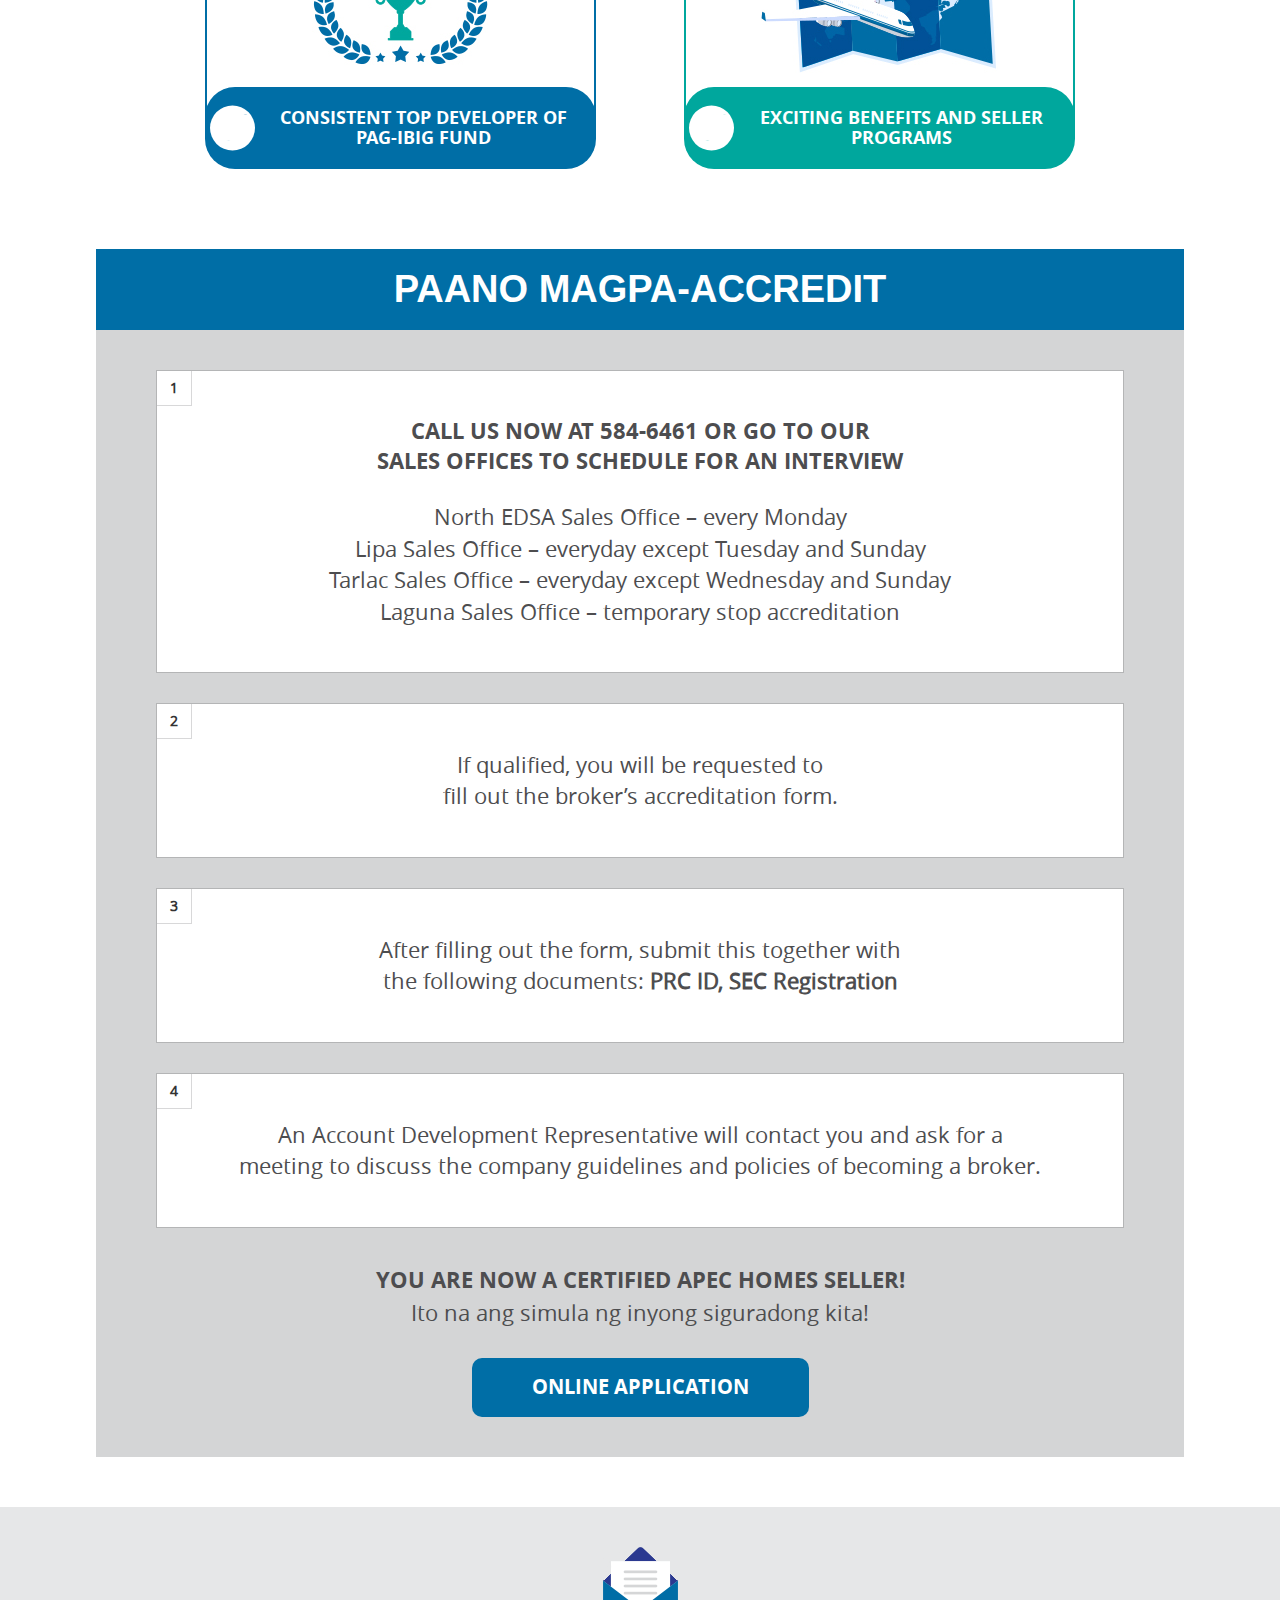
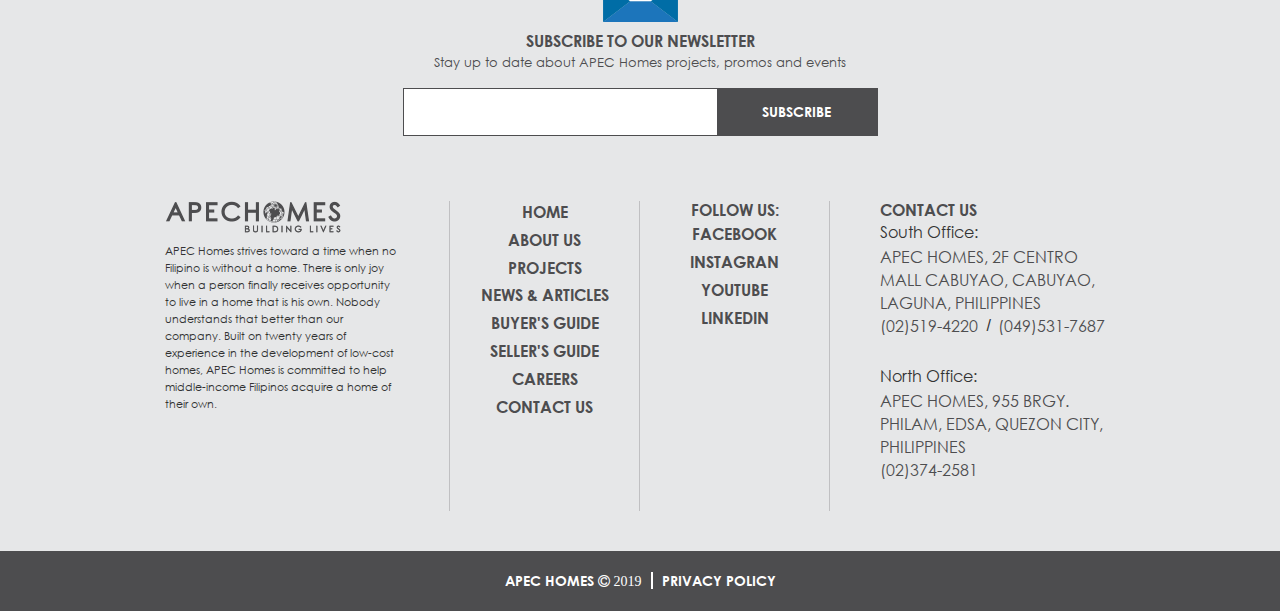
<file: team.html>
<!doctype html>
<!--[if lt IE 7]>      <html class="no-js lt-ie9 lt-ie8 lt-ie7" lang=""> <![endif]-->
<!--[if IE 7]>         <html class="no-js lt-ie9 lt-ie8" lang=""> <![endif]-->
<!--[if IE 8]>         <html class="no-js lt-ie9" lang=""> <![endif]-->
<!--[if gt IE 8]><!-->
<html class="no-js" lang="">
<!--<![endif]-->

<head>
  <meta charset="utf-8">
  <meta http-equiv="X-UA-Compatible" content="IE=edge,chrome=1">
  <title>Title</title>
  <meta name="description" content="">
  <meta name="viewport" content="width=device-width, initial-scale=1">

  <link rel="stylesheet" href="css/bootstrap.min.css">
  <link href='https://fonts.googleapis.com/css?family=Lato:400,100,300,700,900' rel='stylesheet' type='text/css'>
  <link rel="stylesheet" href="css/font-awesome.min.css">
  <link rel="stylesheet" href="css/owl.theme.default.min.css">
  <link rel="stylesheet" href="css/owl.carousel.min.css">
  <link rel="stylesheet" href="css/responsive.css">
  <link rel="stylesheet" href="css/main.css">
</head>

<body>
  <div class="homepage">
      <header id="header">
         <div class="cs-container">
          <div class="hldr clearfix">
            <aside class="logo-hldr">
              <a href=""><img src="images/logo.png"></a>
            </aside>
            <article>
              <ul class="pad-0 listn">
                <li>
                  <img src="images/phone.png">
                  <span><a href="">(02) 584-6461</a></span>
                </li>
                <li>
                  <img src="images/home.png">
                  <span><a href="">Seller's Log-In</a></span>
                </li>
                <li>
                  <img src="images/fb.png">
                </li>
                <li>
                  <img src="images/linked-in.png">
                </li>
                <li>
                  <img src="images/ig.png">
                </li>
                <li>
                  <img src="images/youtube.png">
                </li>
              </ul>
            </article>
            <div class="burger">
              <span></span>
              <span></span>
              <span></span>
            </div>
          </div>
         </div>
         <div class="nav-list">
            <div class="close-">
              <span></span>
              <span></span>
            </div>
            <div class="cs-container">
              <ul class="pad-0 listn">
                <li class="active">
                  <a href="">Home</a>
                </li>
                <li>
                  <a href="">About Us</a>
                </li>
                <li>
                  <a href="">Projects</a>
                </li>
                <li>
                  <a href="">News &amp; articles</a>
                </li>

                <li>
                  <a href="">Buyer's Guide</a>
                </li>
                <li>
                  <a href="">Seller's Guide</a>
                </li>
                <li>
                  <a href="">Careers</a>
                </li>
                <li>
                  <a href="">Contact Us</a>
                </li>
              </ul>
            </div>
          </div>
      </header>
      
      <div class="team">


        <section class="sec-1">
          <aside>
            <img src="images/team.jpg">
          </aside>
        </section>


        <section class="sec-2">
          <div class="container-3 ">
            <div class="hldr-top">
              <h3>Strong team <br/> of brokers!</h3>
              <p>Kumita sa pag bebenta ng bahay at tulungan ang mga Pilipino na magkaroon ng sarili nilang bahay.</p>

              <ul class="pad-0 listn list-hldr">
                <li>
                  
                    <div class="box green">
                      <aside>
                        <img src="images/animated-house.jpg">
                      </aside>
                    </div>

                    <article class="green-tog tog">
                      <div class="checkhldr">
                        <aside>
                          <span class="first-cover"></span>
                          <img src="images/check-green.jpg">
                        </aside>
                      </div>
                      <h4>Easy to Sell Homes</h4>
                    </article>
                  

                </li>
                <li>
                  
                  <div class="box blue">
                    <aside>
                      <img src="images/animated-coins.jpg">
                    </aside>
                  </div>
                  <article class="blue-tog tog">
                      <div class="checkhldr">
                        <aside>
                          <span class="first-cover"></span>
                          <img src="images/check-blue.jpg">
                        </aside>
                      </div>
                      <h4>Good commission scheme</h4>
                    </article>

                </li>

                <li>
                  
                    <div class="box blue">
                      <aside>
                        <img src="images/animated-trophy.jpg">
                      </aside>
                    </div>

                    <article class="blue-tog tog">
                      <div class="checkhldr">
                        <aside>
                          <span class="first-cover"></span>
                          <img src="images/check-blue.jpg">
                        </aside>
                      </div>
                      <h4>CONSISTENT TOP DEVELOPER OF PAG-IBIG FUND</h4>
                    </article>
                  

                </li>
                <li>
                  
                  <div class="box green">
                    <aside>
                      <img src="images/animated-airplane.jpg">
                    </aside>
                  </div>
                  <article class="green-tog tog">
                      <div class="checkhldr">
                        <aside>
                          <span class="first-cover"></span>
                          <img src="images/check-green.jpg">
                        </aside>
                      </div>
                      <h4>EXCITING BENEFITS AND SELLER PROGRAMS</h4>
                    </article>

                </li>
              </ul>

            </div>
            <div class="steps">
              <div class="top">
                <h3>Paano magpa-accredit</h3>
              </div>
              <div class="body">
                <ul class="pad-0 listn main-list">
                  <li>
                    <span class="step-nm">1</span>
                    <h4>CALL US NOW AT 584-6461 OR GO TO OUR <br>SALES OFFICES TO SCHEDULE FOR AN INTERVIEW</h4>
                    <ul class="pad-0 listn">
                      <li>
                        North EDSA Sales Oﬃce – every Monday
                      </li>
                      <li>
                        Lipa Sales Oﬃce – everyday except Tuesday and Sunday
                      </li>
                      <li>
                        Tarlac Sales Oﬃce – everyday except Wednesday and Sunday
                      </li>
                      <li>
                        Laguna Sales Oﬃce – temporary stop accreditation
                      </li>
                    </ul>

                  </li>

                  <li>
                    <span class="step-nm">2</span>
                    <p>If qualiﬁed, you will be requested to<br/> ﬁll out the broker’s accreditation form.</p>
                  </li>
                  <li>
                    <span class="step-nm">3</span>
                    <p>After ﬁlling out the form, submit this together with<br/> the following documents: <span class="bold">PRC ID, SEC Registration</span></p>
                  </li>

                  <li>
                    <span class="step-nm">4</span>
                    <p>An Account Development Representative will contact you and ask for a<br/> meeting to discuss the company guidelines and policies of becoming a broker.</p>
                  </li>
                </ul>

                <div class="appli-hldr">
                  <h4>You are now a certified apec homes seller!</h4>
                  <p>Ito na ang simula ng inyong siguradong kita!</p>

                  <a href="team-inner.html">Online Application</a>

                </div>

              </div>
            </div>
          </div>
        </section>



      </div>


      <footer>
        <div class="footer-wrap">
          <div class="hldr">
            <div class="top">
              <img src="images/letter.png">
              <h4>Subscribe to our newsletter</h4>
              <p>Stay up to date about APEC Homes projects, promos and events</p>
              <div class="parent">
                <input type="email">
                <input type="submit" value="subscribe">
              </div>
            </div>
            <div class="btm">
              <ul class="main-list pad-0 listn">
                <li>
                  <img src="images/footer-logo.png">
                  <p>
                    APEC Homes strives toward a time when no Filipino is without a home. There is only joy when a person finally receives opportunity to live in a home that is his own. Nobody understands that better than our company. Built on twenty years of experience in the development of low-cost homes, APEC Homes is committed to help middle-income Filipinos acquire a home of their own.
                  </p>
                </li>
                <li>
                  <ul class="pad-0 listn">
                    <li>
                      <a href="">Home</a>
                    </li>
                    <li>
                      <a href="">About us</a>
                    </li>
                    <li>
                      <a href="">Projects </a>
                    </li>
                    <li>
                      <a href="">News &amp; articles</a>
                    </li>
                    <li>
                      <a href="">Buyer's Guide</a>
                    </li>
                    <li>
                      <a href="">Seller's Guide</a>
                    </li>
                    <li>
                      <a href="">Careers</a>
                    </li>
                    <li>
                      <a href="">Contact Us</a>
                    </li>

                  </ul>
                </li>
                <li>
                  <h5>Follow Us:</h5>
                  <ul class="pad-0 listn">
                    <li><a href="">Facebook</a></li>
                    <li><a href="">Instagran</a></li>
                    <li><a href="">youtube</a></li>
                    <li><a href="">LinkedIn</a></li>
                  </ul>
                </li>
                <li>
                  <h5>Contact Us</h5>
                  <ul class="pad-0 listn">
                    <li>
                      <h6>South Office:</h6>
                      <a href="">APEC Homes, 2F Centro Mall Cabuyao, Cabuyao, Laguna, Philippines</a>
                      <ul class="phone pad-0 listn">
                        <li>
                          <a href="">(02)519-4220</a>
                        </li>
                        <li>
                          <a href="">(049)531-7687</a>
                        </li>
                      </ul>
                    </li>
                    <li>
                      <h6>North Office:</h6>
                      <a href="">APEC Homes, 955 Brgy. Philam, Edsa, Quezon City, Philippines</a>
                      <ul class="phone pad-0 listn">
                        <li>
                          <a href="">(02)374-2581</a>
                        </li>
                      </ul>
                    </li>
                  </ul>
                </li>
              </ul>
            </div>
          </div>
        </div>
        <div class="rights">
            <p>APEC Homes <i class="fa fa-copyright" aria-hidden="true"> 2019</i><span><a href="">Privacy policy</a></span></p>
        </div>
      </footer>
      
  </div>
  <script src="js/vendor/jquery-v3.2.1.min.js"></script>
  <script src="js/vendor/bootstrap.min.js"></script>
  <script src="js/owl.carousel.min.js"></script>
  <script src="js/main.js"></script>
  <script type="text/javascript">
    $(document).ready(function(){

    });
  </script>
  <script type="text/javascript">

      $(document).ready(function(){

        $('.logo-hldr').addClass('animate');

        if ( $(window).width() > 999) {
            var  scrollTop = 0;
            el = $('.nav-list'); 
            var actualTop = el.offset().top;
              $(window).on('scroll', function(){
              
              $(window).scroll(function(){
                
                scrollTop = $(window).scrollTop();

                if(scrollTop > actualTop){
                  $('.nav-list').addClass('active');
                  $('header').addClass('mg-btm');
                } else if (scrollTop < actualTop){
                  $('.nav-list').removeClass('active');
                  $('header').removeClass('mg-btm');
                }

              });
            });
                    
                
        }


        $('.burger').on('click', function(){
          $('.nav-list').addClass('animate');
          $('.nav-list').removeClass('off');
        });
        
        $('.close- span').on('click', function(){
          $('.nav-list').removeClass('animate');
          $('.nav-list').addClass('off');
        });

        $('.team .sec-2 .checkhldr').addClass('active');


      });

  </script>

  <script type="text/javascript">
    /*$(window).on('scroll resize', function() {
        $('section').each(function() {
          getVisible($(this));
        });
      });
       
      function getVisible(classname){

        var $el = classname,
        scrollTop = $(this).scrollTop(),
        scrollBot = scrollTop + $(this).height(),
        elTop = $el.offset().top,
        elBottom = elTop + $el.outerHeight(),
        visibleTop = elTop < scrollTop ? scrollTop : elTop,
        visibleBottom = elBottom > scrollBot ? scrollBot : elBottom;
        visible_area = visibleBottom - visibleTop;
        trigger_animate_pixel = $(window).innerHeight()*0.15;
        
        if ($el.innerHeight() < trigger_animate_pixel) {
          
         var offtop =  $el.offset().top - $(window).innerHeight();
         if ($(window).scrollTop() - offtop >=  trigger_animate_pixel) {
            $el.addClass('animated');
         }
         

        } 
        else {
             if (trigger_animate_pixel <= visible_area) {
              $el.addClass('animated');
            }
        }


      }*/

  </script>
 

  <script type="text/javascript">

    
    

    
  </script>

</body>

</html>
</file>
<file: css/responsive.css>
@media only screen and (max-width: 1400px){
	.cs-container, .container-3 { max-width: 85%!important;}
	.home .sec-2 .list-hldr { max-width: 90%!important;}
	/*FONTS 1st changes*/
	.home .sec-1 .hero h3{ font-size: 40px!important;}
	.home .sec-1 .hero h4 { font-size: 25px!important; line-height: 25px!important;}
	.about .sec-2 .hldr h3, .about .sec-2 .btm h3 { font-size: 35px!important;}
	.quote h4 { font-size: 25px!important;}
	.about .sec-2 .hldr p, .about .sec-2 .btm p, .about .sec-4 .hldr p, .about .sec-6 .hldr p {font-size: 20px!important; line-height: 30px!important;}
	.team .sec-2 .hldr-top h3, .careers .sec-2 .hldr h3 span { font-size: 50px!important;}
	.team .sec-2 .hldr-top p { max-width: 60%!important;}


	/*END OF FONTS 1st changes*/

	/*SECTION PADDING*/
	.home .sec-3, .home .sec-4, .home .sec-5, .home .sec-7, .home .sec-7, .about .sec-2, .about .sec-3 .top-part, .about .sec-4, .about .sec-6, .home .sec-2, .news-events-inner .sec-1, .team .sec-2, .team-inner, .contact-us .sec-1, .careers .sec-2, .careers-inner .sec-1, .buyers-guide .sec-2 { padding: 50px 0px!important;}
	/*END OF SECTION PADDING*/

	/*title margin*/
	.home .sec-4 .sec-title { margin-bottom: 10px!important;}
	.home .sec-4 .sec-title + p { font-size: 20px!important;}
	.home .sec-5 .hldr h3 { margin-bottom: 10px!important;	}
	/*END OF title margin*/


	.home .sec-4 .hldr { max-width: 100%!important;}
	.team .sec-2 .hldr-top { margin-bottom: 50px!important;}

	.team .sec-2 .hldr-top ul { max-width: 80%!important;}
}


@media only screen and (max-width: 1200px){
	.cs-container, .container-3 { max-width: 90%!important;}
	.mini-pad {padding: 0px 20px!important;}
	.home .sec-3 .hldr .main-list > li .parent article h4 { font-size: 25px!important;}
	.home .sec-3 .hldr .main-list > li .parent aside  {width: 90px!important;}
	.home .sec-3 .hldr .main-list > li .parent article { width: calc(100% - 90px)!important;}
	.links .hldr .left, .links .hldr .right { max-width: 50%!important;}
	.links .hldr .cmn-class h5 a { font-size: 15px!important;}
	.inner-wrap { max-width: 100%!important;}
	.ne-list-sec .body, .ne-list-sec .btm, .articles-sec .body, .promos-sec .body { padding: 30px 20px!important;}
	.ne-list-sec .btm .news-events-carousel { padding: 0px 30px!important;}

	.team .sec-2 .hldr-top ul { max-width: 85%!important;}

	.team .sec-2 .hldr-top h3, .careers .sec-2 .hldr h3 span, .contact-us .sec-1 .contact-top h3 { font-size: 40px!important;}
	
	.team .sec-2 .steps .body .main-list > li > ul > li, .team .sec-2 .steps .body .main-list > li p, .team .sec-2 .steps .body .appli-hldr h4, .buyers-guide .sec-2 .hldr > ul > li .parent article p, .buyers-guide .sec-2 .hldr > ul > li .panel-close .panel-hldr p { font-size: 20px!important;}

	.team .sec-2 .steps .body .main-list > li h4 { line-height: 28px!important;}

	.team .sec-2 .hldr-top p, .team .sec-2 .steps .body .main-list > li h4, .team .sec-2 .steps .body .appli-hldr h4, .team .sec-2 .steps .body .appli-hldr p, .team-inner .form-gray .form-sec .form-body .form-main-list li .parent.checkbox-hldr .children label, .accord .acc-title .title-center h4 { font-size: 20px!important;}

	.form-gray .form-sec .form-title h4 { font-size: 20px!important;}
	.form-gray .form-sec .form-btm .hldr { max-width: 80%!important;}
	.careers .sec-2 .hldr .career-list li{ width: 33.3%!important;}

	.careers .sec-2 .hldr .form-career .pos-hldr{ max-width: 100%!important;}
	.buyers-guide .sec-2 .hldr > ul > li { padding: 50px 0px!important;}
	.buyers-guide .sec-2 .hldr .ready-move .hldr { max-width: 80%!important;}


}


@media only screen and (max-width: 999px){

	/*FONTS- change*/
	.about .sec-2 .hldr h3, .about .sec-2 .btm h3 {font-size: 30px!important;}
	.about .sec-2 .hldr p, .about .sec-2 .btm p, .about .sec-4 .hldr p, .about .sec-6 .hldr p {font-size: 17px!important; line-height: 27px!important;}
	.quote h4 { font-size: 20px!important; line-height: 30px!important;}
	.about .sec-3 .slider-for .item .hldr article .block h4  {font-size: 50px!important}
	/*END OF FONTS- change*/
	
	.cs-container, .container-3 { max-width: 100%!important; padding: 0px 30px!important;}
	header {     box-shadow: 0px 2px 5px #d5d5d5; }
	header .hldr article ul li { display: none;}
	header .hldr article ul li:first-child, header .hldr article ul li:nth-child(2) { display: block;}
	header .hldr article ul li img { width: 30px!important; height: 30px!important;}
	header .hldr article { top: 10px!important; transform: translate(0, 0)!important;}
	.burger { display: block!important;}

	header .nav-list { position: fixed!important; width: 100%!important; height: 100%!important; z-index: 99!important; top: 0!important; padding: 60px 60px!important; transform: translate(-110%, 0); transition: 0.5s ease-in-out;}
	header .nav-list ul li { width: 100%!important; border-right: 0px!important; margin-bottom: 5px;  opacity: 0;}
	header .nav-list ul li a { padding: 15px 10px!important;}

	.nav-list  .cs-container  { padding: 0px!important;}
	header .nav-list .close- { display: block!important;}
	header .hldr aside { max-width: 185px!important;}
	.home .sec-1 aside, .about .sec-1 aside, .team .sec-1 aside, .buyers-guide .sec-1 aside { height: calc(100vh - 74px)!important;}
	/*.mini-pad {padding: 0px 0px!important;}*/
	.prop-finder .btm .main-list > li:first-child { width: 100%!important; padding-right: 0px!important; margin-bottom: 15px;} 
	.prop-finder .btm .main-list  { justify-content: center!important;}
	.home .sec-3 .hldr .main-list > li .parent article { width: 100%!important; padding-left: 0px!important;}
	.home .sec-3 .hldr .main-list > li .parent aside  { width: 100%!important;}
	.home .sec-3 .hldr .main-list > li .parent aside img { display: block; margin: 0 auto 15px!important;}
	.home .sec-3 .hldr .main-list > li .parent article h4 { text-align: center!important;}
	.home .sec-4 .hldr article { width: 100%!important; padding-top: 40px!important;}
	.home .sec-4 .hldr aside { margin:  0 auto!important;}
	.home .sec-4 .hldr aside span { display: none!important; }
	.home .sec-4 .hldr article ul li { width: 50%!important;}
	.home .sec-4 .hldr article ul li:nth-child(odd) { padding-right: 15px;}
	.home .sec-4 .hldr article ul li:nth-child(even) { padding-left: 15px;}
	.home .sec-4 .hldr article ul { display: -webkit-box;  display: -moz-box;  display: -ms-flexbox;  display: -webkit-flex;  display: flex;  -webkit-flex-flow: row wrap;  justify-content: center;  flex-wrap: wrap; }
	.home .sec-4 .hldr article ul li .cmn-class::after { display: none!important;}
	.home .sec-4 .hldr article ul li .cmn-class h6 { max-width: 100%!important;}

	.home .sec-5 .hldr .main-list { max-width: 100%!important; min-width: auto!important;}
	.home .sec-5 .hldr .main-list li { width: 50%!important;}
	.home .sec-5 .hldr .main-list li .box { margin: 0 auto; max-width: 210px; width: 100%;}

	.home .sec-7 .testi-carousel .item { height: auto!important;}
	.home .sec-7 .testi-carousel .item .hldr  {width: 100%!important;}
	.home .sec-7 .testi-carousel .owl-stage {display: block!important;}
	.home .sec-7 .testi-carousel .item .hldr article p { width: 100%;}
	.home .sec-7 .testi-carousel .item .hldr .new { position: relative!important;}
	.home .sec-7 .testi-carousel .item .hldr article { padding: 20px 25px!important;}

	footer .footer-wrap, .wrapper { max-width: 100%!important; padding: 0px 30px!important;}
	footer .footer-wrap { min-width: auto!important}
	footer .hldr .btm .main-list > li:first-child { width: 100%!important; border-right: 0px!important; padding-right: 0px!important; margin-bottom: 20px;}
	footer .hldr .btm .main-list > li:first-child img { margin: 0 auto 15px!important; display: block}
	footer .hldr .btm .main-list > li:first-child p { text-align: center!important;}
	footer .hldr .top { margin-bottom: 40px!important;}
	footer .hldr .btm .main-list > li:nth-child(2), footer .hldr .btm .main-list > li:nth-child(3), footer .hldr .btm .main-list > li:last-child { width: 33.3%!important;}
	footer .hldr .btm .main-list > li:last-child { padding-left: 20px!important;}

	.about .sec-2 .hldr p, .about .sec-4 .hldr p, .about .sec-6 .hldr p { margin-bottom: 20px!important;}
	.about .sec-3 .slider-for .item .hldr aside { width: 100%!important; padding-left: 0px!important;}
	.about .sec-3 .slider-for .item .hldr article { width: 100%!important;}

	.about .sec-3 .slider-for .item .hldr aside .img-hldr { padding: 15px!important; height: 450px;}
	.about .sec-3 .slider-for .item .hldr aside .img-hldr img { height: 100%; object-fit: cover;}
	.about .sec-3 .slider-nav .slick-list { max-width: 100%!important; padding: 0px 30px!important;}

	.about .sec-2 .btm { margin-top: 20px!important; padding-top: 20px!important; border-top: 2px solid #b1b1b2;}
	.about .sec-2 .btm::after {display: none!important;}
	.home .sec-4 .hldr article ul li .cmn-class { max-width: 100%!important;}

	.home .sec-2.animated .hldr .list-hldr { max-width: 100%!important;}

	.home .sec-4 .hldr article ul li .text-hldr { max-width: 100%!important;}

	.ne-list-sec .body .masonry > li:nth-child(1), .ne-list-sec .body .masonry > li:nth-child(2), .ne-list-sec .body .masonry > li:nth-child(3) { width: 100%!important; padding-left: 0px!important; padding-right: 0px!important;}

	.ne-list-sec .body .masonry > li:nth-child(2) { position: relative!important; left: 0!important; transform: translate(0, 0)!important;}
	.ne-list-sec .body .masonry > li:nth-child(1)::after, .ne-list-sec .body .masonry > li:nth-child(3)::after { display: none!important;}

	.ne-list-sec .body .masonry > li {  padding-top: 0px!important;  padding-bottom: 30px!important; border-bottom: 2px solid #bdbebf!important; margin-bottom: 30px!important; }
	.ne-list-sec .body .masonry > li .item:nth-of-type(2) { padding-top: 30px!important; padding-top: 30px!important;}

	.ne-list-sec .body .masonry > li:last-child { padding-bottom: 0px!important; margin-bottom: 0px!important; border-bottom: 0px!important;}

	.ne-list-sec .top, .articles-sec .top, .promos-sec .top { padding: 15px 0px!important;}

	.news-events .sec-1.animated .ne-list-sec .body .masonry > li:nth-child(2) {     animation: fade-up 1s ease-in-out forwards!important; -webkit-animation: fade-up 1s ease-in-out forwards!important; animation-delay: .5s!important;}

	.team .sec-2 .hldr-top ul { max-width: 100%!important;}
	.team .sec-2 .hldr-top ul li:nth-child(odd) { padding-right: 15px!important;}
	.team .sec-2 .hldr-top ul li:nth-child(even) { padding-left: 15px!important;}
	.team .sec-2 .hldr-top ul li .tog  {width: calc(100% - 15px)!important}
	.team .sec-2 .steps .body, .form-gray .form-sec .form-body, .buyers-guide .sec-2 .hldr > ul > li .panel-close .panel-hldr, .buyers-guide .sec-2 .hldr .ready-move .move-panel { padding: 30px!important;}

	.form-gray .form-sec .form-body .form-main-list li .one-third-part { width: 50%!important; margin-bottom: 25px!important;}
	.form-gray .form-sec .form-body .form-main-list li .one-third-part:last-of-type {margin-bottom: 0px!important;}
	.contact-us .sec-1 .contact-top p br{ display: none;}

	.accord .acc-body .content { padding: 30px 30px 130px!important;}
	.careers .sec-2 .hldr .form-career .accord-list li {margin-bottom: 25px!important;}

	.buyers-guide .sec-2 .hldr h3 { padding-bottom: 30px!important;}



}



@media only screen and (max-width: 800px){
	.prop-finder .btm .main-list > li:first-child ul li { width: 100%!important; padding-right: 0px!important; margin-bottom: 15px;}
	.prop-finder .btm .main-list > li:first-child ul li:last-child { margin-bottom: 0!important;}
	.prop-finder .btm .main-list > li:first-child ul li span { right: 0!important;}
	.prop-finder .btm .main-list > li:first-child ul li .ar-down { right: 14px!important;}
	.links .hldr .left, .links .hldr .right { max-width: 100%!important; padding-left: 0px!important; padding-right: 0px!important; float: none!important;} 
	.links { padding: 20px 0px!important;}
	.links .hldr .left { margin-bottom: 20px!important;}
	.about .sec-3 .slider-nav .slick-track { display: -webkit-box;  display: -moz-box;  display: -ms-flexbox;  display: -webkit-flex;  display: flex;  -webkit-flex-flow: row wrap;  justify-content: flex-start;  flex-wrap: wrap;}
	
	.home .sec-2 .list-hldr .main-list > li { width: 50%!important;}

	.team .sec-2 .hldr-top ul li  {width: 100%!important; padding-right: 0px!important; padding-bottom: 0px!important;}
	.team .sec-2 .hldr-top ul li:nth-child(odd)  {padding-right: 0px!important;}
	.team .sec-2 .hldr-top ul li:nth-child(even)  {padding-left: 0px!important;}
	.team .sec-2 .hldr-top ul li .tog { width: 100%!important; position: relative!important; top: -30px!important;}
	.team .sec-2 .hldr-top ul li .box{ height: auto!important;}
	.team .sec-2 .hldr-top p { max-width: 100%!important;}
	.team .sec-2 .hldr-top h3, .careers .sec-2 .hldr h3 span, .contact-us .sec-1 .contact-top h3, .team .sec-2 .steps .top h3, .careers .sec-2 .hldr h3, .buyers-guide .sec-2 .hldr h3 { font-size: 30px!important;}
	

	.team .sec-2 .steps .body .main-list > li > ul > li, .team .sec-2 .steps .body .main-list > li p, .careers .sec-2 .hldr .career-list li article p, .buyers-guide .sec-2 .hldr > ul > li .parent article p, .buyers-guide .sec-2 .hldr > ul > li .panel-close .panel-hldr p, .buyers-guide .sec-2 .hldr > ul > li .panel-close .panel-hldr .panel-mlist > li .panel-divider > ul > li > ul li { font-size: 18px!important;}

	.team .sec-2 .hldr-top p, .team .sec-2 .steps .body .main-list > li h4, .team .sec-2 .steps .body .appli-hldr h4, .team .sec-2 .steps .body .appli-hldr p, .team-inner .form-gray .form-sec .form-body .form-main-list li .parent.checkbox-hldr .children label, .team .sec-2 .steps .body .appli-hldr a, .contact-us .sec-1 .contact-top p, .accord .acc-title .title-center h4, .accord .acc-body .content .apply-now a { font-size: 18px!important;}

	.team .sec-2 .steps .body .main-list > li h4, .team .sec-2 .steps .body .appli-hldr h4 { line-height: 26px!important;}

	.form-gray .form-sec .form-btm .hldr { max-width: 100%!important;}
	.form-gray .form-sec .form-btm { padding: 0px 30px 30px!important;}
	.form-gray .form-submit input[type="submit"] { font-size: 18px!important;}
	.contact-us .sec-1 .contact-top { max-width: 100%!important;}

	.careers .sec-2 .hldr .career-list li { width: 50%!important;}

	.careers .sec-2 .hldr .career-list { margin-top: 35px!important;}
	.accord .acc-title .title-center h6 { position: relative!important; right: auto!important; top: 0!important; transform: translate(0, 0)!important; padding: 0px!important;}
	.accord .acc-title .title-center h4 { padding: 0px!important; margin-bottom: 5px;}
	.accord .acc-title { padding: 10px 20px 10px 64px!important;}
	.accord .acc-body .content .apply-now { padding: 10px 30px!important;}
	.accord .acc-body .content .fb-share {bottom: 61px!important; }
	.accord .acc-body .content { padding: 30px 30px 90px!important;}

	.buyers-guide .sec-2 .hldr > ul > li { padding: 30px 0px!important;}
	.buyers-guide .sec-2 .hldr > ul > li .parent aside{ padding-left: 0px!important; margin: 0 auto 20px;}
	.buyers-guide .sec-2 .hldr > ul > li .parent article { width: 100%!important; padding-left: 0px!important;}
	.buyers-guide .sec-2 .hldr > ul > li .parent article h4 { font-size: 20px!important;}
	.buyers-guide .sec-2 .hldr > ul > li .parent article h6 { font-size: 18px!important; line-height: 26px;}
	.buyers-guide .sec-2 .hldr > ul > li .parent article p { line-height: 26px!important;}
	.buyers-guide .sec-2 .hldr > ul > li .parent { margin-bottom: 0px!important;}
	.buyers-guide .sec-2 .hldr .ready-move .hldr { max-width: 100%!important;}
	.buyers-guide .sec-2 .hldr .ready-move { padding: 30px!important;}

}






/*MOBILE*/

@media only screen and (max-width: 600px){

	.cs-container, .container-3, footer .footer-wrap, .wrapper, .about .sec-3 .slider-nav .slick-list {padding: 0px 20px!important;}
	.about .sec-3 .slider-nav {padding: 10px 20px!important;}
	header .hldr article { display: none;}
	.burger  {bottom: auto!important; top: 50%; transform: translate(0, -50%);}
	header .nav-list { padding: 60px 20px!important;}


	/*FONTS change*/
	.home .sec-1 .hero h3  {font-size: 35px!important;}

	.home .sec-1 .hero h4 { font-size: 20px!important; line-height: 20px!important;}

	.sec-title, .about .sec-2 .hldr h3, .about .sec-2 .btm h3 { font-size: 25px!important;}

	.home .sec-3 .hldr .main-list > li .parent article h4 { font-size: 20px!important;}

	.home .sec-3 .hldr .main-list > li .parent article p, .home .sec-5 .hldr h3 + p, .home .sec-7 .testi-carousel .item .hldr article p, .about .sec-2 .hldr p, .about .sec-2 .btm p, .about .sec-3 .slider-for .item .hldr article p, .about .sec-4 .hldr p, .about .sec-6 .hldr p, .ne-list-sec .body .masonry > li .item p, .news-events-inner .sec-1 .hldr .content p, .news-events-inner .sec-1 .hldr > ul > li  {font-size: 16px!important; line-height: 26px!important;}

	.about .sec-3 .slider-nav .slick-slide h4 {font-size: 16px!important; padding: 10px 0px!important;}

	/*END OF FONTS CHANGE*/

	/*SECTION PADDING*/
	.home .sec-3, .home .sec-4, .home .sec-5, .home .sec-7, .home .sec-7, .about .sec-2, .about .sec-3 .top-part, .about .sec-4, .about .sec-6, .home .sec-2, .news-events-inner .sec-1, .team .sec-2, .team-inner, .contact-us .sec-1, .careers .sec-2, .careers-inner .sec-1, .buyers-guide .sec-2 { padding: 40px 0px!important;}
	.about .sec-6 { padding-top: 20px!important;}
	/*END OF SECTION PADDING*/


	.home .sec-1 .hero { padding: 0px 20px!important;}
	.prop-finder .btm .main-list > li:last-child, .prop-finder .btm .main-list > li:last-child input[type="submit"]  {width: 100%!important;}
	.home .sec-3 .hldr .main-list > li { width: 100%!important; margin-bottom: 50px!important;}
	.home .sec-3 .hldr .main-list > li:nth-child(odd) { padding-right: 0!important;}
	.home .sec-3 .hldr .main-list > li:nth-child(even) { padding-left: 0px!important;}

	.home .sec-4 .hldr article ul li:nth-child(odd) { padding-right: 0px!important;}
	.home .sec-4 .hldr article ul li:nth-child(even) { padding-left: 0px!important;}
	.home .sec-4 .hldr article ul li { width: 100%!important;}

	.links .hldr .cmn-class { text-align: left!important; padding: 10px 40px 10px 10px!important;}
	.links .hldr .cmn-class .arr-hldr { width: 35px!important;}
	.home .sec-5 .hldr .main-list li { width: 100%!important; margin-bottom: 40px!important;}
	.home .sec-5 .hldr .main-list li:nth-last-child(3) {margin-bottom: 40px!important;} 
	.home .sec-6 .tumulong-carousel .owl-dots, .about .sec-5 .misyon-carousel .owl-dots { position: relative!important; left: 0!important; bottom: 0!important; transform: translate(0, 0)!important; padding: 10px 0px;}

	footer .hldr .btm .main-list > li:nth-child(2), footer .hldr .btm .main-list > li:nth-child(3){ width: 50%!important; margin-bottom: 30px; padding: 0px!important;} 
	footer .hldr .btm .main-list > li:nth-child(2) { padding-right: 15px!important;}
	footer .hldr .btm .main-list > li:nth-child(3) { padding-left: 15px!important; border-right: 0px!important}
	footer .hldr .btm .main-list > li:last-child { width: 100%!important; padding: 0px!important;}
	footer .hldr .top { max-width: 100%!important; min-width: auto!important;}
	footer .hldr .top .parent input[type="submit"] { position: relative!important; top: 0!important; right: 0!important; width: 100%!important; margin-top: 15px;}
	.quote { margin: 20px 0px!important;}
	.about .sec-3 .slider-for .item .hldr article .block h4 {font-size: 40px!important;}
	.about .sec-3 .slider-for .item .hldr article .block {padding: 15px!important;}
	.about .sec-3 .slider-for .item .hldr aside .img-hldr { height: auto!important;}
		
	.home .sec-4 .hldr aside { height: auto!important; }
	.home .sec-4 .hldr aside { max-width: 100%!important;}
	.home .sec-4 .hldr aside img {height: auto!important}

	.home .sec-2 .list-hldr .main-list > li { width: 100%!important; margin-bottom: 30px!important;}
	.home .sec-2 .list-hldr .main-list > li .parent {display: block!important; }
	.home .sec-2 .list-hldr .main-list > li .parent aside img { margin: 0 auto 10px; display: block; max-width: 100%;}
	.home .sec-2 .list-hldr .main-list > li .parent article { text-align: center; padding-left: 0px!important;}
	.home .sec-2 .list-hldr .main-list > li:last-child { margin-bottom: 0px!important;}
	.home .sec-2 .list-hldr .main-list > li .parent article .count { padding: 5px 20px!important; font-size: 18px!important;}

	.ne-list-sec .body, .ne-list-sec .btm, .articles-sec .body, .promos-sec .body { padding: 20px 15px!important;}

	.ne-list-sec .body .masonry > li .item p { margin-bottom: 20px!important;}

	.ne-list-sec .btm .news-events-carousel .item aside { max-width: 100%!important; }
	.ne-list-sec .btm .news-events-carousel .item aside img { height: 100%!important; object-fit: cover!important;}
	.ne-list-sec .btm .news-events-carousel .item article { padding-left: 0px!important; padding-top: 10px; width: 100%!important;}

	.ne-list-sec .btm .news-events-carousel .item aside, .articles-sec .body .articles-carousel .item aside, .promos-sec .body .promos-carousel .item aside { height: 180px!important;}


	.ne-list-sec .btm .news-events-carousel .owl-nav .owl-prev  {background: url(../images/white-arrow-left.png) no-repeat!important; margin: 0px!important; top: 75px; left: 10px!important;}
	.ne-list-sec .btm .news-events-carousel .owl-nav .owl-next  {background: url(../images/white-arrow-right.png) no-repeat!important; margin: 0px!important; top: 75px; right: 10px!important;}


	.articles-sec .body .articles-carousel .owl-nav, .promos-sec .body .promos-carousel .owl-nav { top: 100px!important; transform: translate(0, 0)!important;}
	.articles-sec .body .articles-carousel .owl-nav .owl-prev, .promos-sec .body .promos-carousel .owl-nav .owl-prev {background: url(../images/white-arrow-left.png) no-repeat!important; margin: 0px!important; left: 10px!important}
	.articles-sec .body .articles-carousel .owl-nav .owl-next, .promos-sec .body .promos-carousel .owl-nav .owl-next {background: url(../images/white-arrow-right.png) no-repeat!important; margin: 0px!important; right: 10px!important}


	
	.ne-list-sec .btm .news-events-carousel, .articles-sec .body .articles-carousel, .promos-sec .body .promos-carousel { padding: 0px!important;}

	.ne-list-sec .top, .articles-sec .top, .promos-sec .top { padding: 10px 0px!important;}

	.promos-sec .body .promos-carousel .item article h4 { font-size: 18px!important;}

	a.rm-gray { padding: 10px 25px!important; font-size: 14px!important;}


	.news-events-inner .sec-1 .hldr > ul > li { width: 100%!important; padding-right: 0px!important; text-align: center;}
	.news-events-inner .sec-1 .hldr > ul > li::after { display: none!important;}

	.news-events-inner .sec-1 .hldr .btns-hldr .left ul li a, .news-events-inner .sec-1 .hldr .btns-hldr > div a { padding: 10px 30px!important; font-size: 14px!important;}

	.news-events-inner .sec-1 .hldr .btns-hldr .left, .news-events-inner .sec-1 .hldr .btns-hldr .right { float: none!important; text-align: center;}
	.news-events-inner .sec-1 .hldr .btns-hldr .left ul li { width: 100%!important; padding-right: 0px!important; margin-bottom: 15px; text-align: center;}

	.team .sec-2 .hldr-top { margin-bottom: 40px!important}

	.team .sec-2 .hldr-top ul li { margin-bottom: 15px!important;}

	.team .sec-2 .hldr-top ul li .tog .checkhldr { position: relative!important; left: 0!important; top: 0!important; transform: translate(0, 0)!important; margin: 0 auto 10px; }
	.team .sec-2 .hldr-top ul li .tog { padding: 10px 15px!important;}
	
	.team .sec-2 .hldr-top ul li .box aside { padding: 25px 15px 50px!important;}
	.team .sec-2 .steps .body .main-list > li > ul > li, .team .sec-2 .steps .body .main-list > li p, .careers .sec-2 .hldr .career-list li article p, .accord .acc-body .content ul li, .buyers-guide .sec-2 .hldr > ul > li .parent article p, .buyers-guide .sec-2 .hldr > ul > li .panel-close .panel-hldr p, .buyers-guide .sec-2 .hldr > ul > li .panel-close .panel-hldr .panel-mlist > li .panel-divider > ul > li > ul li { font-size: 16px!important;}

	.team .sec-2 .hldr-top p { margin-bottom: 35px!important;}
	.team .sec-2 .hldr-top h3, .careers .sec-2 .hldr h3 span, .contact-us .sec-1 .contact-top h3, .team .sec-2 .steps .top h3, .careers .sec-2 .hldr h3, .buyers-guide .sec-2 .hldr h3 { font-size: 25px!important;}
	.team .sec-2 .hldr-top h3 br { display: none;}
	.team .sec-2 .steps .top { padding: 10px 15px!important;}
	.team .sec-2 .steps .body, .form-gray .form-sec .form-body, .buyers-guide .sec-2 .hldr > ul > li .panel-close .panel-hldr, .buyers-guide .sec-2 .hldr .ready-move .move-panel { padding: 20px!important;}
	.team .sec-2 .steps .body .appli-hldr a { padding: 10px 40px!important;}

	.form-gray .form-sec .form-body .form-main-list li .children { width: 100%!important; margin-bottom: 25px!important;}
	.form-gray .form-sec .form-body .form-main-list li .children:last-of-type { margin-bottom: 0px!important;}
	.team-inner .form-gray .form-sec .form-body .form-main-list li .parent .for-photo {width: 100%!important; padding-right: 0px!important;}
	.team-inner .form-gray .form-sec .form-body .form-main-list li .phto-hldr { flex-direction: column-reverse;}
	.team-inner .form-gray .form-sec .form-body .form-main-list li .parent.checkbox-hldr .children { margin-bottom: 5px!important; width: auto!important;}
	.team-inner .form-gray .form-sec .form-body .form-main-list li .parent .photo-up { margin: 0 auto 20px;}


	.form-gray .form-sec .form-body .form-main-list h5 { font-size: 16px!important; margin-bottom: 5px!important;}

	.form-gray .form-sec .form-title { padding: 10px 15px!important;}
	.form-gray .form-sec .form-btm { padding: 0px 20px 20px!important;}
	.form-gray .form-submit input[type="submit"] { width: 100%!important;}

	.form-contact .policy-hldr li{width: 100%!important; margin-bottom: 15px; }
	.form-contact .policy-hldr li:last-child { margin-bottom: 0px;}
	.form-contact .policy-hldr li .agree--hldr { text-align: right;}
	.form-gray .form-sec .form-body .form-main-list select, .form-gray .form-sec .form-body .form-main-list input[type="email"], .form-gray .form-sec .form-body .form-main-list input[type="text"], .form-gray .form-sec .form-body .form-main-list input[type="password"], .form-gray .form-sec .form-body .form-main-list textarea { font-size: 16px!important;}


	.careers .sec-2 .hldr .career-list li { width: 100%!important; padding: 0px!important;} 
	.accord .acc-body .content { padding: 20px 20px 90px!important;}
	.accord .acc-body .content ul li { padding-left: 15px!important;}

	.form-gray .policy-hldr.careers li { width: 100%; margin-bottom: 15px!important; }
	.form-gray .policy-hldr.careers li:last-child { margin-bottom: 0px!important;}
	.form-gray .policy-hldr.careers li h5 { margin-bottom: 0!important;}
	.form-gray .policy-hldr li .agree--hldr { text-align: right;}
	.form-gray .form-sec .form-body .form-main-list .box-of-upload { padding: 12.5px 15px!important;}
	.form-gray .form-sec .form-body .form-main-list .box-of-upload button { position: relative!important; transform: translate(0, 0)!important; top: 0!important; left: 0!important}

	.form-gray .form-sec .form-body .form-main-list .box-of-upload { display: -webkit-box; display: -moz-box; display: -ms-flexbox; display: -webkit-flex; display: flex; -webkit-flex-flow: row wrap; justify-content: center; flex-wrap: wrap; flex-direction: column-reverse;}
	.form-gray .form-sec .form-body .form-main-list .place-holder { text-align: center;}
	.form-gray .form-sec .form-body .form-main-list .box-of-upload button { width: 100%!important; margin-top: 10px;}
	.form-gray .form-sec .form-body .form-main-list li { margin-bottom: 20px!important}
	.buyers-guide .sec-2 .hldr > ul > li .parent aside { width: 150px!important;}
	.buyers-guide .sec-2 .hldr .ready-move .hldr aside { max-width: 150px!important;}
	.buyers-guide .sec-2 .hldr .ready-move { padding: 20px!important;}
	.buyers-guide .sec-2 .hldr > ul > li .btn-hldr button { max-width: 100%!important; margin-top: 20px;}
	.buyers-guide .sec-2 .hldr > ul > li { padding: 20px 0px!important;}
	.buyers-guide .sec-2 .hldr > ul > li .panel-close .panel-hldr .panel-mlist > li .title-hldr h4, .buyers-guide .sec-2 .hldr .ready-move .move-panel .panel-mlist > li .title-hldr h4 { min-width: auto!important;}

	.buyers-guide .sec-2 .hldr > ul > li .panel-close .panel-hldr .panel-mlist > li .panel-divider > ul > li h6, .buyers-guide .sec-2 .hldr .ready-move .move-panel .panel-mlist > li > h4 { font-size: 18px!important;}
	.buyers-guide .sec-2 .hldr > ul > li .panel-close .panel-hldr .panel-mlist > li .panel-divider > ul > li h6 + span { font-size: 16px!important;}
	.buyers-guide .sec-2 .hldr .ready-move .hldr a{ font-size: 18px!important; height: 40px!important;}
	.buyers-guide .sec-2 .hldr .ready-move .move-panel .panel-mlist > li .inner-list > li, .buyers-guide .sec-2 .hldr .ready-move .move-panel .panel-mlist > li > .alb-list > li > h5, .buyers-guide .sec-2 .hldr .ready-move .move-panel .panel-mlist > li p { font-size: 16px!important;}

}
</file>
<file: css/main.css>
/* Web Fonts & Fonts */
@font-face {
  font-family: 'CenturyGothic';
  src: url("../fonts/CenturyGothic.eot?#iefix") format("embedded-opentype"), url("../fonts/CenturyGothic.woff") format("woff"), url("../fonts/CenturyGothic.ttf") format("truetype"), url("../fonts/CenturyGothic.svg#CenturyGothic") format("svg");
  font-weight: normal;
  font-style: normal; }
@font-face {
  font-family: 'CenturyGothic-Bold';
  src: url("../fonts/CenturyGothic-Bold.eot?#iefix") format("embedded-opentype"), url("../fonts/CenturyGothic-Bold.woff") format("woff"), url("../fonts/CenturyGothic-Bold.ttf") format("truetype"), url("../fonts/CenturyGothic-Bold.svg#CenturyGothic-Bold") format("svg");
  font-weight: normal;
  font-style: normal; }
@font-face {
  font-family: 'open_sansbold';
  src: url("../fonts/opensans-bold-webfont.woff2") format("woff2"), url("../fonts/opensans-bold-webfont.woff") format("woff");
  font-weight: normal;
  font-style: normal; }
@font-face {
  font-family: 'open_sansregular';
  src: url("../fonts/opensans-regular-webfont.woff2") format("woff2"), url("../fonts/opensans-regular-webfont.woff") format("woff");
  font-weight: normal;
  font-style: normal; }
/* Reset */
* {
  outline: none;
  box-sizing: border-box;
  -webkit-overflow-scrolling: touch; }

a {
  text-decoration: none;
  cursor: pointer; }

body, html, h1, h2, h3, h4, h5, h6, p, header, footer, div, article, section, aside {
  padding: 0;
  margin: 0;
  position: relative; }

body, html {
  height: 100%; }

input, select, textarea, button {
  outline: 0;
  border: 0;
  appearance: none;
  -webkit-appearance: none;
  -moz-appearance: none;
  -o-appearance: none; }

/* Common Classes */
.wid100 {
  width: 100%;
  float: left; }

.fleft {
  float: left; }

.fright {
  float: right; }

.listn {
  list-style: none;
  margin: 0;
  padding: 0; }

.defimg, img {
  width: 100%;
  height: auto; }

.defimg2 {
  width: auto;
  height: auto; }

.coverimg {
  width: 100%;
  height: 100%;
  object-fit: cover; }

.containimg {
  width: 100%;
  height: 100%;
  object-fit: contain; }

.pagewrapper {
  width: 100%;
  margin: 0 auto;
  max-width: 1366px;
  padding: 0 25px; }

.pagewrapper2 {
  width: 100%;
  margin: 0 auto;
  max-width: 990px; }

.close {
  width: 35px;
  height: 35px;
  background: url(../images/iconset1.png) no-repeat right -35px;
  position: absolute;
  right: 10px;
  top: 10px; }

.flex, header .hldr article ul, header .nav-list ul, header .nav-list ul li, .home .sec-2 .list-hldr .main-list, .home .sec-2 .list-hldr .main-list > li .parent, .home .sec-3 .hldr .main-list, .home .sec-3 .hldr .main-list > li .parent, .home .sec-4 .hldr, .home .sec-5 .hldr .main-list, .home .sec-7 .testi-carousel .item, .home .sec-7 .testi-carousel .item .hldr, .home .sec-7 .testi-carousel .item .hldr article, .home .sec-7 .testi-carousel .owl-stage, .about .sec-3 .slider-for .item .hldr, .news-events-inner .sec-1 .hldr > ul, .news-events-inner .sec-1 .hldr .btns-hldr .left ul, .team .sec-2 .hldr-top ul, .team .sec-2 .hldr-top ul li .box, .team .sec-2 .hldr-top ul li .box aside, .team .sec-2 .steps .body .main-list > li .step-nm, .team-inner .form-gray .form-sec .form-body .form-main-list li .parent .photo-up, .form-gray .form-sec .form-body .form-main-list li .parent, .form-gray .policy-hldr, .careers .sec-2 .hldr .career-list, .careers .sec-2 .hldr .career-list li aside, .contact-us .sec-1 .contact-btm .icon-list li aside, .buyers-guide .sec-2 .hldr > ul > li .parent, .buyers-guide .sec-2 .hldr .ready-move .hldr a, .accord .acc-title .acc-icon, .ne-list-sec .body .masonry, .ne-list-sec .btm .news-events-carousel .item, .prop-finder .btm .main-list, .prop-finder .btm .main-list > li:first-child ul, .links .hldr .cmn-class .arr-hldr a, footer .hldr .btm .main-list, footer .hldr .btm .main-list > li:last-child > ul li .phone {
  display: -webkit-box;
  display: -moz-box;
  display: -ms-flexbox;
  display: -webkit-flex;
  display: flex;
  -webkit-flex-flow: row wrap;
  justify-content: flex-start;
  flex-wrap: wrap; }

.clearfix {
  clear: both;
  display: block; }

.fade-up, .home .sec-2.animated .hldr h3, .home .sec-2.animated .hldr .list-hldr, .home .sec-3.animated .hldr h3, .home .sec-3.animated .hldr .main-list, .home .sec-4.animated h3, .home .sec-4.animated p, .home .sec-5.animated .hldr h3, .home .sec-5.animated .hldr p, .home .sec-5.animated .hldr .main-list, .home .sec-7.animated .sec-title, .home .sec-7.animated .testi-carousel, .about .sec-2.animated .inner-wrap h3, .about .sec-2.animated .inner-wrap p, .about .sec-2.animated .quote h4, .about .sec-4.animated .hldr h3, .about .sec-4.animated .hldr p, .about .sec-4.animated .quote h4, .about .sec-6.animated .hldr h3, .about .sec-6.animated .hldr p, .about .sec-6.animated .hldr .quote h4 {
  animation: fade-up 1s ease-in-out forwards;
  -webkit-animation: fade-up 1s ease-in-out forwards; }

.bold {
  font-weight: bold; }

.italize {
  font-style: italic;
  text-transform: none; }

.marg-0 {
  margin: 0; }

/* Colors & Fonts */
/* Colors */
.cs-container {
  max-width: 80%;
  width: 100%;
  margin: 0 auto;
  box-sizing: border-box; }

.container-3 {
  max-width: 76%;
  width: 100%;
  margin: 0 auto; }

.inner-wrap {
  max-width: 75%;
  width: 100%;
  margin: 0 auto; }

.burger {
  display: none;
  position: absolute;
  right: 0;
  bottom: 10px; }
  .burger span {
    display: block;
    width: 35px;
    height: 5px;
    background: #4d4d4f;
    margin-bottom: 5px;
    border-radius: 5px; }
  .burger span:last-of-type {
    margin-bottom: 0px; }

.mini-pad {
  padding: 0px 35px; }

.wrapper {
  max-width: 91%;
  width: 100%;
  margin: 0 auto; }

.sec-title {
  font-size: 30px;
  color: #4d4d4f;
  font-family: "CenturyGothic-Bold", Arial, sans-serif;
  line-height: 30px;
  text-transform: uppercase;
  font-weight: bold;
  text-align: center;
  letter-spacing: 1px; }

header {
  background: #fff;
  z-index: 3; }
  header .hldr {
    padding: 20px 0px; }
    header .hldr aside {
      float: left;
      opacity: 0; }
    header .hldr aside.animate {
      animation: show-onload .5s ease-in-out forwards;
      -webkit-animation: show-onload .5s ease-in-out forwards; }
    header .hldr article {
      float: right;
      position: absolute;
      right: 0;
      top: 50%;
      transform: translate(0, -50%); }
      header .hldr article ul li {
        padding-right: 15px; }
        header .hldr article ul li img {
          width: 35px;
          height: 35px; }
        header .hldr article ul li span {
          padding-right: 5px; }
          header .hldr article ul li span a {
            font-size: 16px;
            text-decoration: none;
            font-family: "CenturyGothic-Bold", Arial, sans-serif; }
      header .hldr article ul li:last-child {
        padding-right: 0px; }
  header .nav-list {
    background: #006ea6;
    padding: 12px 0px; }
    header .nav-list ul {
      /* li.active, li.active:hover, li:hover {
          a { background: #024567; transition: 0.3s ease-in-out;}
      } */ }
      header .nav-list ul li {
        width: 12.5%;
        text-align: center;
        border-right: 1px solid #4797bf;
        position: relative;
        align-items: center; }
        header .nav-list ul li a {
          color: #fff;
          text-decoration: none;
          display: block;
          width: 100%;
          padding: 5px 10px;
          transition: 0.3s ease-in-out;
          font-family: "CenturyGothic-Bold", Arial, sans-serif;
          font-size: 16px;
          text-transform: uppercase;
          position: relative;
          z-index: 2; }
      header .nav-list ul li:before {
        content: '';
        position: absolute;
        top: 0;
        bottom: 0;
        background: #3793c1;
        transition: 0.1s ease-in-out;
        left: 0;
        width: 0; }
      header .nav-list ul li:after {
        content: '';
        position: absolute;
        top: 0;
        bottom: 0;
        background: #073e5a;
        transition: 0.3s ease-in-out;
        left: 0;
        width: 0;
        transition-delay: 0.1s; }
      header .nav-list ul li:hover::after {
        transition: 0.3s ease-in-out;
        width: 100%;
        transition-delay: 0.1s; }
      header .nav-list ul li:hover::before {
        transition: 0.1s ease-in-out;
        width: 100%; }
      header .nav-list ul li.active::after {
        transition: 0.3s ease-in-out;
        width: 100%;
        transition-delay: 0.1s; }
      header .nav-list ul li:last-child {
        border-right: 0px; }
    header .nav-list .close- {
      position: absolute;
      top: 25px;
      right: 15px;
      display: none; }
      header .nav-list .close- span {
        width: 35px;
        height: 5px;
        background: #fff;
        border-radius: 5px;
        display: block;
        position: relative; }
      header .nav-list .close- span:first-child {
        transform: rotate(45deg); }
      header .nav-list .close- span:nth-child(2) {
        transform: rotate(-45deg);
        top: -5px; }
  header .nav-list.active {
    position: fixed;
    width: 100%;
    left: 0;
    top: 0;
    z-index: 9;
    animation: slide-down .5s ease-in-out forwards;
    -webkit-animation: slide-down .5s ease-in-out forwards; }
  header .nav-list.animate {
    /* animation: slide-nav .5s ease-in-out forwards; -webkit-animation: slide-nav .5s ease-in-out forwards; */
    transform: translate(0, 0);
    transition: 0.5s ease-in-out; }
    header .nav-list.animate ul li {
      animation: fade-up .3s ease-in-out forwards;
      -webkit-animation: fade-up .3s ease-in-out forwards;
      animation-delay: .5s; }
    header .nav-list.animate ul li:nth-child(2) {
      animation-delay: .7s; }
    header .nav-list.animate ul li:nth-child(3) {
      animation-delay: .9s; }
    header .nav-list.animate ul li:nth-child(4) {
      animation-delay: 1.1s; }
    header .nav-list.animate ul li:nth-child(5) {
      animation-delay: 1.3s; }
    header .nav-list.animate ul li:nth-child(6) {
      animation-delay: 1.5s; }
    header .nav-list.animate ul li:nth-child(7) {
      animation-delay: 1.6s; }
    header .nav-list.animate ul li:nth-child(8) {
      animation-delay: 1.8s; }
    header .nav-list.animate ul li:nth-child(9) {
      animation-delay: 2s; }
    header .nav-list.animate ul li:nth-child(10) {
      animation-delay: 2.2s; }

header.mg-btm {
  margin-bottom: 56px; }

.home {
  /*===============Animation=================== */ }
  .home .sec-1 aside {
    height: calc(100vh - 146px); }
    .home .sec-1 aside img {
      height: 100%;
      object-fit: cover; }
  .home .sec-1 .hero {
    text-align: center;
    position: absolute;
    padding: 0px 70px;
    top: 50%;
    left: 50%;
    transform: translate(-50%, -50%);
    width: 100%; }
    .home .sec-1 .hero h4 {
      text-transform: uppercase;
      color: #fff;
      font-family: "CenturyGothic", Arial, sans-serif;
      font-size: 30px;
      line-height: 30px;
      margin-bottom: 10px; }
    .home .sec-1 .hero h3 {
      text-transform: uppercase;
      color: #fff;
      font-family: "CenturyGothic-Bold", Arial, sans-serif;
      font-size: 43px;
      line-height: 43px;
      font-weight: bold;
      margin-bottom: 10px; }
  .home .sec-2 {
    padding: 58px 0px;
    background: #fff; }
    .home .sec-2 .hldr h3 {
      margin-bottom: 50px;
      opacity: 0; }
    .home .sec-2 .list-hldr {
      max-width: 70%;
      width: 100%;
      margin: 0 auto;
      opacity: 0; }
      .home .sec-2 .list-hldr .main-list {
        justify-content: center; }
        .home .sec-2 .list-hldr .main-list > li {
          width: 33.3%;
          margin-bottom: 50px; }
          .home .sec-2 .list-hldr .main-list > li .parent {
            justify-content: center; }
            .home .sec-2 .list-hldr .main-list > li .parent aside {
              padding-top: 19px; }
              .home .sec-2 .list-hldr .main-list > li .parent aside img {
                width: auto; }
            .home .sec-2 .list-hldr .main-list > li .parent article {
              padding-left: 15px; }
              .home .sec-2 .list-hldr .main-list > li .parent article h4 {
                font-family: "CenturyGothic-Bold", Arial, sans-serif;
                font-size: 18px;
                text-transform: uppercase;
                margin-bottom: 5px; }
              .home .sec-2 .list-hldr .main-list > li .parent article .count {
                display: block;
                font-family: "CenturyGothic-Bold", Arial, sans-serif;
                font-size: 20px;
                letter-spacing: 3px;
                padding: 10px 25px;
                background: #d6d7d8; }
  .home .sec-3 {
    padding: 80px 0px;
    background: #e6e7e8; }
    .home .sec-3 .hldr h3 {
      margin-bottom: 50px;
      opacity: 0; }
    .home .sec-3 .hldr .main-list {
      opacity: 0; }
      .home .sec-3 .hldr .main-list > li {
        width: 50%;
        margin-bottom: 120px; }
        .home .sec-3 .hldr .main-list > li .parent aside {
          width: 125px; }
          .home .sec-3 .hldr .main-list > li .parent aside img {
            width: auto;
            max-width: 100%; }
        .home .sec-3 .hldr .main-list > li .parent article {
          width: calc(100% - 125px);
          padding-left: 30px; }
          .home .sec-3 .hldr .main-list > li .parent article h4 {
            font-family: "CenturyGothic-Bold", Arial, sans-serif;
            text-transform: uppercase;
            font-weight: bold;
            color: #4d4d4f;
            font-size: 26px;
            margin-bottom: 20px; }
          .home .sec-3 .hldr .main-list > li .parent article p {
            line-height: 27px;
            font-family: "CenturyGothic", Arial, sans-serif;
            font-size: 17px; }
      .home .sec-3 .hldr .main-list > li:nth-child(odd) {
        padding-right: 25px; }
      .home .sec-3 .hldr .main-list > li:nth-child(even) {
        padding-left: 25px; }
      .home .sec-3 .hldr .main-list > li:nth-last-child(2) {
        margin-bottom: 0px; }
      .home .sec-3 .hldr .main-list > li:last-child {
        margin-bottom: 0px; }
  .home .sec-4 {
    background: #015795;
    padding: 80px 0px; }
    .home .sec-4 .sec-title {
      margin-bottom: 30px;
      color: #fff;
      opacity: 0; }
    .home .sec-4 .sec-title + p {
      margin-bottom: 50px;
      font-family: "CenturyGothic", Arial, sans-serif;
      color: #fff;
      text-align: center;
      font-size: 22px;
      opacity: 0; }
    .home .sec-4 .hldr {
      max-width: 78.6%;
      width: 100%;
      margin: 0 auto;
      flex-direction: row-reverse; }
      .home .sec-4 .hldr aside {
        width: 347px;
        height: 583px; }
        .home .sec-4 .hldr aside img {
          width: 100%;
          height: 100%; }
      .home .sec-4 .hldr article {
        width: calc(100% - 347px);
        padding-top: 155px; }
        .home .sec-4 .hldr article ul li {
          margin-bottom: 15px;
          /* .cmn-class::before { position: absolute; content: '';  height: 2px; left: 0;  right: 0; top: 50%; transform: translate(0, -50%);  opacity: 1; background: $white;} */ }
          .home .sec-4 .hldr article ul li .cmn-class {
            position: relative; }
            .home .sec-4 .hldr article ul li .cmn-class h6 {
              font-family: "CenturyGothic-Bold", Arial, sans-serif;
              font-size: 16px;
              color: #fff;
              text-transform: uppercase;
              left: 100%;
              right: 0;
              position: relative; }
            .home .sec-4 .hldr article ul li .cmn-class h6::before {
              position: absolute;
              content: '';
              left: 100%;
              top: 0;
              right: 0;
              bottom: 0;
              z-index: -1; }
            .home .sec-4 .hldr article ul li .cmn-class .text-hldr::before {
              position: absolute;
              content: '';
              left: 100%;
              top: 0;
              right: 0;
              bottom: 0;
              z-index: -1; }
            .home .sec-4 .hldr article ul li .cmn-class .text-hldr {
              max-width: 320px;
              width: 100%;
              padding: 12px 20px;
              text-align: center;
              position: relative;
              z-index: 2;
              background: #015795;
              min-height: 42px;
              overflow: hidden; }
          .home .sec-4 .hldr article ul li .text-hldr.lgreen::before {
            background: #00a69c; }
          .home .sec-4 .hldr article ul li .text-hldr.lgreen2::before {
            background: #33b9b1; }
          .home .sec-4 .hldr article ul li .text-hldr.lgreen3::before {
            background: #99dcd8; }
          .home .sec-4 .hldr article ul li .text-hldr.blue::before {
            background: #0083b3; }
          .home .sec-4 .hldr article ul li .text-hldr.blue2::before {
            background: #66cef5; }
          .home .sec-4 .hldr article ul li .text-hldr.blue3::before {
            background: #00aeef; }
          .home .sec-4 .hldr article ul li .text-hldr.blue4::before {
            background: #1c75bc; }
          .home .sec-4 .hldr article ul li .text-hldr.lgreen {
            border: 2px solid #00a69c; }
          .home .sec-4 .hldr article ul li .text-hldr.lgreen2 {
            border: 2px solid #33b9b1; }
          .home .sec-4 .hldr article ul li .text-hldr.lgreen3 {
            border: 2px solid #99dcd8; }
          .home .sec-4 .hldr article ul li .text-hldr.blue {
            border: 2px solid #0083b3; }
          .home .sec-4 .hldr article ul li .text-hldr.blue2 {
            border: 2px solid #66cef5; }
          .home .sec-4 .hldr article ul li .text-hldr.blue3 {
            border: 2px solid #00aeef; }
          .home .sec-4 .hldr article ul li .text-hldr.blue4 {
            border: 2px solid #1c75bc; }
          .home .sec-4 .hldr article ul li .cmn-class::after {
            position: absolute;
            content: '';
            height: 2px;
            left: 100%;
            right: 0;
            top: 50%;
            transform: translate(0, -50%);
            opacity: 0; }
          .home .sec-4 .hldr article ul li .line-lgreen {
            width: calc(100% + 20px); }
          .home .sec-4 .hldr article ul li .line-lgreen::after {
            background: #00a69c; }
          .home .sec-4 .hldr article ul li .line-lgreen2 {
            width: calc(100% + 45px); }
          .home .sec-4 .hldr article ul li .line-lgreen2::after {
            background: #33b9b1; }
          .home .sec-4 .hldr article ul li .line-lgreen3 {
            width: calc(100% + 130px); }
          .home .sec-4 .hldr article ul li .line-lgreen3::after {
            background: #99dcd8; }
          .home .sec-4 .hldr article ul li .line-blue {
            width: calc(100% + 215px); }
          .home .sec-4 .hldr article ul li .line-blue::after {
            background: #0083b3; }
          .home .sec-4 .hldr article ul li .line-blue2 {
            width: calc(100% + 295px); }
          .home .sec-4 .hldr article ul li .line-blue2::after {
            background: #66cef5; }
          .home .sec-4 .hldr article ul li .line-blue3 {
            width: calc(100% + 135px); }
          .home .sec-4 .hldr article ul li .line-blue3::after {
            background: #00aeef; }
          .home .sec-4 .hldr article ul li .line-blue4 {
            width: calc(100% + 100px); }
          .home .sec-4 .hldr article ul li .line-blue4::after {
            background: #1c75bc; }
  .home .sec-5 {
    padding: 80px 0px;
    background: #fff; }
    .home .sec-5 .hldr h3 {
      margin-bottom: 30px;
      opacity: 0; }
    .home .sec-5 .hldr h3 + p {
      font-family: "CenturyGothic", Arial, sans-serif;
      font-size: 17px;
      color: #4d4d4f;
      line-height: 27px;
      text-align: center;
      margin-bottom: 50px;
      opacity: 0; }
    .home .sec-5 .hldr .main-list {
      max-width: 60%;
      width: 100%;
      justify-content: center;
      margin: 0 auto;
      min-width: 750px;
      opacity: 0; }
      .home .sec-5 .hldr .main-list li {
        width: 33.3%;
        padding: 0px 20px;
        margin-bottom: 60px; }
        .home .sec-5 .hldr .main-list li .box {
          background: url(../images/leaves.png);
          min-height: 133px;
          background-size: 100% 100%;
          text-align: center;
          padding: 20px; }
          .home .sec-5 .hldr .main-list li .box h4 {
            font-family: "CenturyGothic-Bold", Arial, sans-serif;
            font-size: 22px;
            color: #4d4d4f;
            font-weight: bold;
            text-transform: uppercase; }
          .home .sec-5 .hldr .main-list li .box p {
            font-family: "CenturyGothic", Arial, sans-serif;
            font-size: 9px;
            color: #4d4d4f;
            text-transform: uppercase; }
      .home .sec-5 .hldr .main-list li:nth-last-child(3) {
        margin-bottom: 0px; }
      .home .sec-5 .hldr .main-list li:nth-last-child(2) {
        margin-bottom: 0px; }
      .home .sec-5 .hldr .main-list li:last-child {
        margin-bottom: 0px; }
  .home .sec-6 .tumulong-carousel .owl-nav {
    display: none; }
  .home .sec-6 .tumulong-carousel .owl-dots {
    position: absolute;
    bottom: 18px;
    left: 50%;
    transform: translate(-50%, 0);
    z-index: 2; }
    .home .sec-6 .tumulong-carousel .owl-dots .owl-dot span {
      background: #fff;
      height: 15px;
      width: 15px;
      border: 1px solid #4d4d4f; }
    .home .sec-6 .tumulong-carousel .owl-dots .owl-dot.active span {
      background: #4d4d4f; }
  .home .sec-7 {
    padding: 80px 0px; }
    .home .sec-7 h3 {
      margin-bottom: 50px;
      opacity: 0; }
    .home .sec-7 .testi-carousel {
      opacity: 0; }
      .home .sec-7 .testi-carousel .item {
        height: 100%;
        background: #f1f2f2;
        position: relative; }
        .home .sec-7 .testi-carousel .item .hldr {
          height: 100%; }
          .home .sec-7 .testi-carousel .item .hldr article {
            padding: 20px 25px 200px 25px;
            width: 100%;
            align-items: center; }
            .home .sec-7 .testi-carousel .item .hldr article p {
              font-family: "CenturyGothic", Arial, sans-serif;
              font-size: 17px;
              line-height: 27px;
              text-align: center; }
          .home .sec-7 .testi-carousel .item .hldr .new {
            position: absolute;
            width: 100%;
            bottom: 0; }
            .home .sec-7 .testi-carousel .item .hldr .new .info {
              padding: 15px 25px;
              text-align: center;
              background: #f1f2f2;
              width: 100%; }
              .home .sec-7 .testi-carousel .item .hldr .new .info h4 {
                font-family: "CenturyGothic-Bold", Arial, sans-serif;
                font-size: 20px;
                color: #4d4d4f;
                font-weight: bold; }
              .home .sec-7 .testi-carousel .item .hldr .new .info p {
                font-size: 16px;
                color: #4d4d4f; }
            .home .sec-7 .testi-carousel .item .hldr .new aside {
              padding: 20px 25px;
              background: #006ea6;
              width: 100%;
              position: relative; }
              .home .sec-7 .testi-carousel .item .hldr .new aside img {
                width: 54px;
                height: 54px;
                border-radius: 50%;
                border: 4px solid #fff;
                display: block;
                margin: 0 auto; }
            .home .sec-7 .testi-carousel .item .hldr .new aside::after {
              background: url(../images/down.png) no-repeat;
              content: '';
              position: absolute;
              width: 8px;
              height: 7px;
              top: 0;
              left: 50%;
              transform: translate(-50%, 0); }
      .home .sec-7 .testi-carousel .owl-nav {
        display: none; }
      .home .sec-7 .testi-carousel .owl-dots {
        margin-top: 40px; }
        .home .sec-7 .testi-carousel .owl-dots .owl-dot span {
          background: #fff;
          height: 15px;
          width: 15px;
          border: 1px solid #4d4d4f; }
        .home .sec-7 .testi-carousel .owl-dots .owl-dot.active span {
          background: #4d4d4f; }
  .home .sec-2.animated .hldr .list-hldr {
    animation-delay: .5s; }
  .home .sec-3.animated .hldr .main-list {
    animation-delay: .5s; }
  .home .sec-4.animated p {
    animation-delay: .5s; }
  .home .sec-4.animated .hldr article ul li .cmn-class::after {
    animation: fill 1s ease-in-out forwards;
    -webkit-animation: fill 1s ease-in-out forwards;
    animation-delay: 0.5s; }
  .home .sec-4.animated .hldr article ul li .cmn-class h6 {
    animation: bgfill .5s ease-in-out forwards;
    -webkit-animation: bgfill .5s ease-in-out forwards;
    animation-delay: 1.2s; }
  .home .sec-4.animated .hldr article ul li .cmn-class .text-hldr::before {
    animation: bgfill .5s ease-in-out forwards;
    -webkit-animation: bgfill .5s ease-in-out forwards;
    animation-delay: 1.2s; }
  .home .sec-4.animated .hldr aside span {
    animation: fill .3s ease-in-out forwards;
    -webkit-animation: fill .3s ease-in-out forwards;
    animation-delay: 1.390s; }
  .home .sec-5.animated .hldr p {
    animation-delay: .5s; }
  .home .sec-5.animated .hldr .main-list {
    animation-delay: 1s; }
  .home .sec-7.animated .testi-carousel {
    animation-delay: .5s; }

.about {
  /* =================ANIMATION================= */ }
  .about .sec-1 aside {
    height: calc(100vh - 146px); }
    .about .sec-1 aside img {
      height: 100%;
      object-fit: cover; }
  .about .sec-2 {
    padding: 80px 0px; }
    .about .sec-2 .quote h4 {
      opacity: 0; }
    .about .sec-2 .hldr {
      text-align: center; }
      .about .sec-2 .hldr h3 {
        margin-bottom: 50px;
        font-size: 38px;
        line-height: 38px;
        opacity: 0; }
      .about .sec-2 .hldr p {
        margin-bottom: 40px;
        font-size: 22px;
        font-family: "CenturyGothic", Arial, sans-serif;
        color: #4d4d4f;
        line-height: 32px;
        opacity: 0; }
      .about .sec-2 .hldr p:last-of-type {
        margin-bottom: 0px; }
    .about .sec-2 .btm {
      margin-top: 40px;
      padding-top: 40px;
      text-align: center; }
      .about .sec-2 .btm h3 {
        margin-bottom: 20px;
        font-size: 38px;
        line-height: 38px;
        opacity: 0; }
      .about .sec-2 .btm p {
        font-size: 22px;
        font-family: "CenturyGothic", Arial, sans-serif;
        color: #4d4d4f;
        line-height: 32px;
        opacity: 0; }
    .about .sec-2 .btm::after {
      position: absolute;
      content: '';
      width: 320px;
      height: 2px;
      background: #b1b1b2;
      top: 0;
      left: 50%;
      transform: translate(-50%, 0); }
  .about .sec-3 .top-part {
    padding: 80px 0px;
    background: url(../images/slider-sec.jpg);
    background-size: cover; }
  .about .sec-3 .slider-for .item .hldr {
    flex-direction: row-reverse; }
    .about .sec-3 .slider-for .item .hldr aside {
      width: 60%;
      padding-left: 50px;
      opacity: 0; }
      .about .sec-3 .slider-for .item .hldr aside .img-hldr {
        padding: 20px;
        background: #fff; }
    .about .sec-3 .slider-for .item .hldr article {
      width: 40%;
      opacity: 0; }
      .about .sec-3 .slider-for .item .hldr article .block {
        text-align: center;
        padding: 25px;
        background: #00a79d;
        margin-bottom: 20px; }
        .about .sec-3 .slider-for .item .hldr article .block h4 {
          font-family: "CenturyGothic-Bold", Arial, sans-serif;
          font-size: 60px;
          color: #fff; }
        .about .sec-3 .slider-for .item .hldr article .block h5 {
          font-family: "CenturyGothic-Bold", Arial, sans-serif;
          font-size: 20px;
          color: #fff;
          text-transform: uppercase; }
      .about .sec-3 .slider-for .item .hldr article p {
        font-family: "CenturyGothic", Arial, sans-serif;
        font-size: 17px;
        color: #fff;
        line-height: 27px; }
  .about .sec-3 .slider-for .slick-current .hldr aside {
    animation: 1s slide-left ease-in-out forwards; }
  .about .sec-3 .slider-for .slick-current .hldr article {
    animation: 1s slide-right ease-in-out forwards; }
  .about .sec-3 .slider-nav {
    width: 100%;
    padding: 20px 0px;
    background: #d5d6d7;
    overflow: hidden; }
    .about .sec-3 .slider-nav .slick-list {
      max-width: 80%;
      width: 100%;
      margin: 0 auto;
      box-sizing: border-box;
      padding: 0px !important; }
    .about .sec-3 .slider-nav .slick-slide {
      text-align: center;
      border-right: 2px solid #4d4d4f; }
      .about .sec-3 .slider-nav .slick-slide h4 {
        font-family: "CenturyGothic-Bold", Arial, sans-serif;
        font-size: 21px;
        color: #4d4d4f;
        padding: 5px 0px;
        transition: 0.3s ease-in-out;
        background: transparent;
        cursor: pointer; }
    .about .sec-3 .slider-nav .slick-slide.slick-current h4 {
      background: #073e5a;
      color: #fff;
      transition: 0.3s ease-in-out; }
    .about .sec-3 .slider-nav .slick-slide:hover h4 {
      background: #1872a0;
      color: #fff;
      transition: 0.3s ease-in-out; }
  .about .sec-3 .slick-dots {
    display: none; }
  .about .sec-4 {
    padding: 80px 0px; }
    .about .sec-4 .hldr {
      text-align: center; }
      .about .sec-4 .hldr .quote h4 {
        opacity: 0; }
      .about .sec-4 .hldr h3 {
        margin-bottom: 50px;
        font-size: 38px;
        line-height: 38px;
        opacity: 0; }
      .about .sec-4 .hldr p {
        margin-bottom: 40px;
        font-size: 22px;
        font-family: "CenturyGothic", Arial, sans-serif;
        color: #4d4d4f;
        line-height: 32px;
        opacity: 0; }
      .about .sec-4 .hldr p:last-of-type {
        margin-bottom: 0px; }
  .about .sec-5 .misyon-carousel .owl-nav {
    display: none; }
  .about .sec-5 .misyon-carousel .owl-dots {
    position: absolute;
    bottom: 18px;
    left: 50%;
    transform: translate(-50%, 0); }
    .about .sec-5 .misyon-carousel .owl-dots .owl-dot span {
      background: #fff;
      height: 15px;
      width: 15px;
      border: 1px solid #4d4d4f; }
    .about .sec-5 .misyon-carousel .owl-dots .owl-dot.active span {
      background: #4d4d4f; }
  .about .sec-6 {
    padding: 80px 0px 80px; }
    .about .sec-6 .hldr {
      text-align: center; }
      .about .sec-6 .hldr h3 {
        font-size: 38px;
        margin-bottom: 30px;
        opacity: 0; }
      .about .sec-6 .hldr p {
        margin-bottom: 40px;
        font-size: 22px;
        font-family: "CenturyGothic", Arial, sans-serif;
        color: #4d4d4f;
        line-height: 32px;
        opacity: 0; }
      .about .sec-6 .hldr .quote {
        margin-bottom: 0px; }
        .about .sec-6 .hldr .quote h4 {
          opacity: 0; }
  .about .sec-2.animated .inner-wrap p {
    animation-delay: .5s; }
  .about .sec-2.animated .quote h4 {
    animation-delay: .5s; }
  .about .sec-4.animated .hldr p {
    animation-delay: .5s; }
  .about .sec-4.animated .quote h4 {
    animation-delay: .5s; }
  .about .sec-6.animated .hldr p {
    animation-delay: .5s; }
  .about .sec-6.animated .hldr .quote h4 {
    animation-delay: .5s; }

.news-events-inner .sec-1 {
  padding: 90px 0px; }
  .news-events-inner .sec-1 .hldr h4 {
    font-family: "CenturyGothic-Bold", Arial, sans-serif;
    margin-bottom: 20px;
    opacity: 0; }
  .news-events-inner .sec-1 .hldr > ul {
    padding: 10px 15px;
    background: #d6d7d8;
    justify-content: center;
    margin-bottom: 20px; }
    .news-events-inner .sec-1 .hldr > ul > li {
      padding-right: 26px;
      font-family: "CenturyGothic", Arial, sans-serif;
      font-size: 17px;
      position: relative;
      opacity: 0; }
    .news-events-inner .sec-1 .hldr > ul > li::after {
      position: absolute;
      content: '';
      width: 2px;
      background: #575759;
      top: 0;
      bottom: 0;
      right: 12px;
      background: #909092; }
    .news-events-inner .sec-1 .hldr > ul > li:last-child {
      padding-right: 0px; }
    .news-events-inner .sec-1 .hldr > ul > li:last-child::after {
      display: none; }
  .news-events-inner .sec-1 .hldr .content {
    opacity: 0; }
    .news-events-inner .sec-1 .hldr .content p {
      font-family: "CenturyGothic", Arial, sans-serif;
      font-size: 17px;
      line-height: 23px;
      margin-bottom: 30px; }
    .news-events-inner .sec-1 .hldr .content aside {
      margin: 30px 0px; }
      .news-events-inner .sec-1 .hldr .content aside img {
        width: 100%; }
      .news-events-inner .sec-1 .hldr .content aside h6 {
        font-family: "CenturyGothic-Bold", Arial, sans-serif;
        font-size: 14px;
        letter-spacing: 1px;
        margin-top: 5px;
        font-style: italic; }
    .news-events-inner .sec-1 .hldr .content .clients img {
      width: auto;
      margin: 0 auto;
      max-width: 100%;
      display: block; }
  .news-events-inner .sec-1 .hldr .btns-hldr {
    margin-top: 60px; }
    .news-events-inner .sec-1 .hldr .btns-hldr .left {
      float: left; }
      .news-events-inner .sec-1 .hldr .btns-hldr .left ul li {
        padding-right: 25px; }
        .news-events-inner .sec-1 .hldr .btns-hldr .left ul li a {
          font-family: "CenturyGothic", Arial, sans-serif;
          font-size: 16px;
          font-weight: bold;
          text-transform: uppercase;
          text-decoration: none;
          padding: 10px 50px;
          display: inline-block;
          border-radius: 10px; }
          .news-events-inner .sec-1 .hldr .btns-hldr .left ul li a i {
            margin-right: 5px; }
        .news-events-inner .sec-1 .hldr .btns-hldr .left ul li a.lgray {
          background: #d6d7d8;
          color: #000; }
        .news-events-inner .sec-1 .hldr .btns-hldr .left ul li a.blue {
          background: #006ea6;
          color: #fff; }
      .news-events-inner .sec-1 .hldr .btns-hldr .left ul li:last-child {
        padding-right: 0px; }
    .news-events-inner .sec-1 .hldr .btns-hldr .right {
      float: right; }
    .news-events-inner .sec-1 .hldr .btns-hldr > div a {
      font-family: "CenturyGothic", Arial, sans-serif;
      font-size: 16px;
      font-weight: bold;
      text-transform: uppercase;
      text-decoration: none;
      padding: 10px 50px;
      display: inline-block;
      border-radius: 10px;
      background: #4d4d4f;
      color: #fff; }
      .news-events-inner .sec-1 .hldr .btns-hldr > div a i {
        margin-right: 5px; }

.team .sec-1 aside {
  height: calc(100vh - 146px); }
  .team .sec-1 aside img {
    height: 100%;
    object-fit: cover; }
.team .sec-2 {
  padding: 80px 0px; }
  .team .sec-2 .hldr-top {
    margin-bottom: 80px; }
    .team .sec-2 .hldr-top h3 {
      font-family: "open_sansbold", Arial, sans-serif;
      font-size: 60px;
      color: #006ea6;
      text-transform: uppercase;
      text-align: center;
      margin-bottom: 10px; }
    .team .sec-2 .hldr-top p {
      font-family: "open_sansregular", Arial, sans-serif;
      text-align: center;
      font-size: 22px;
      max-width: 43%;
      width: 100%;
      margin: 0 auto;
      margin-bottom: 60px; }
    .team .sec-2 .hldr-top ul {
      max-width: 72%;
      width: 100%;
      margin: 0 auto; }
      .team .sec-2 .hldr-top ul li {
        width: 50%;
        position: relative;
        padding-bottom: 30px;
        margin-bottom: 30px; }
        .team .sec-2 .hldr-top ul li .box {
          height: 100%; }
          .team .sec-2 .hldr-top ul li .box aside {
            border: 1px solid #000;
            padding: 35px 15px 65px;
            width: 100%;
            align-items: center; }
            .team .sec-2 .hldr-top ul li .box aside img {
              width: auto;
              max-height: 129px;
              max-width: 238px;
              margin: 0 auto;
              display: block; }
        .team .sec-2 .hldr-top ul li .tog {
          padding: 21px 15px 21px 60px;
          text-align: center;
          border-radius: 30px;
          position: absolute;
          width: calc(100% - 10%);
          bottom: 0; }
          .team .sec-2 .hldr-top ul li .tog h4 {
            font-size: 18px;
            font-family: "open_sansbold", Arial, sans-serif;
            color: #fff;
            text-transform: uppercase; }
          .team .sec-2 .hldr-top ul li .tog .checkhldr {
            width: 45px;
            height: 45px;
            background: #fff;
            border-radius: 50%;
            position: absolute;
            left: 5px;
            top: 50%;
            overflow: hidden;
            transform: translate(0, -50%); }
            .team .sec-2 .hldr-top ul li .tog .checkhldr aside {
              position: absolute;
              width: 32px;
              top: 9px;
              left: 6px; }
              .team .sec-2 .hldr-top ul li .tog .checkhldr aside .first-cover {
                width: 32px;
                left: 0;
                position: absolute;
                background: #fff;
                bottom: 0;
                height: 26px; }
          .team .sec-2 .hldr-top ul li .tog .checkhldr.active .first-cover {
            animation: reveal-1 1s ease-in-out forwards; }
        .team .sec-2 .hldr-top ul li .item-hldr {
          width: 100%; }
        .team .sec-2 .hldr-top ul li .green-tog {
          background: #00a79d; }
        .team .sec-2 .hldr-top ul li .green-tog::after {
          position: absolute;
          content: '';
          background: #00a79d;
          width: 2px; }
        .team .sec-2 .hldr-top ul li .blue-tog {
          background: #006ea6; }
        .team .sec-2 .hldr-top ul li .box.green aside {
          border: 2px solid #00a79d;
          border-bottom: 0px; }
        .team .sec-2 .hldr-top ul li .box.blue aside {
          border: 2px solid #006ea6;
          border-bottom: 0px; }
      .team .sec-2 .hldr-top ul li:nth-child(odd) {
        padding-right: 5%; }
      .team .sec-2 .hldr-top ul li:nth-child(even) {
        padding-left: 5%; }
  .team .sec-2 .steps .top {
    padding: 20px 25px;
    background: #006ea6; }
    .team .sec-2 .steps .top h3 {
      color: #fff;
      text-transform: uppercase;
      font-weight: bold;
      text-align: center;
      font-size: 38px; }
  .team .sec-2 .steps .body {
    padding: 40px 60px;
    background: #d4d5d6; }
    .team .sec-2 .steps .body .main-list > li {
      padding: 45px 20px;
      background: #fff;
      text-align: center;
      position: relative;
      margin-bottom: 30px;
      border: 1px solid #b4b5b6; }
      .team .sec-2 .steps .body .main-list > li h4 {
        font-family: "open_sansbold", Arial, sans-serif;
        font-size: 22px;
        color: #4d4d4f;
        margin-bottom: 25px;
        line-height: 30px; }
      .team .sec-2 .steps .body .main-list > li .step-nm {
        height: 35px;
        width: 35px;
        border-right: 1px solid #d8d8d9;
        border-bottom: 1px solid #d8d8d9;
        font-family: "open_sansregular", Arial, sans-serif;
        align-items: center;
        justify-content: center;
        font-weight: bold;
        top: 0;
        left: 0;
        position: absolute; }
      .team .sec-2 .steps .body .main-list > li p {
        font-family: "open_sansregular", Arial, sans-serif;
        font-size: 22px;
        color: #4d4d4f; }
      .team .sec-2 .steps .body .main-list > li > ul > li {
        font-family: "open_sansregular", Arial, sans-serif;
        font-size: 22px;
        color: #4d4d4f; }
    .team .sec-2 .steps .body .main-list > li:last-of-type {
      margin-bottom: 0px; }
    .team .sec-2 .steps .body .appli-hldr {
      text-align: center;
      margin-top: 40px; }
      .team .sec-2 .steps .body .appli-hldr h4 {
        font-size: 22px;
        color: #4d4d4f;
        font-family: "open_sansbold", Arial, sans-serif;
        text-transform: uppercase;
        margin-bottom: 5px; }
      .team .sec-2 .steps .body .appli-hldr p {
        font-family: "open_sansregular", Arial, sans-serif;
        font-size: 22px;
        color: #4d4d4f; }
      .team .sec-2 .steps .body .appli-hldr a {
        display: inline-block;
        margin-top: 30px;
        padding: 15px 60px;
        background: #006ea6;
        color: #fff;
        font-family: "open_sansbold", Arial, sans-serif;
        border-radius: 10px;
        text-decoration: none;
        font-size: 20px;
        text-transform: uppercase; }

.team-inner {
  padding: 80px 0px; }
  .team-inner .form-gray .form-sec .form-body .form-main-list li .parent.checkbox-hldr {
    margin: 0px; }
    .team-inner .form-gray .form-sec .form-body .form-main-list li .parent.checkbox-hldr .children {
      padding-right: 20px;
      position: relative;
      padding-left: 0px; }
      .team-inner .form-gray .form-sec .form-body .form-main-list li .parent.checkbox-hldr .children input[type="checkbox"] {
        -webkit-appearance: checkbox;
        width: 24px;
        height: 24px;
        margin: 0px;
        position: absolute;
        left: 0;
        top: 50%;
        transform: translate(0, -50%); }
      .team-inner .form-gray .form-sec .form-body .form-main-list li .parent.checkbox-hldr .children label {
        font-size: 22px;
        color: #4d4d4f;
        font-family: "open_sansbold", Arial, sans-serif;
        margin: 0px;
        padding-left: 30px; }
    .team-inner .form-gray .form-sec .form-body .form-main-list li .parent.checkbox-hldr .children:last-of-type {
      padding-right: 0px; }
  .team-inner .form-gray .form-sec .form-body .form-main-list li .phto-hldr {
    margin: 0px; }
  .team-inner .form-gray .form-sec .form-body .form-main-list li .parent .for-photo {
    width: calc(100% - 144px);
    padding-right: 60px; }
  .team-inner .form-gray .form-sec .form-body .form-main-list li .parent .photo-up {
    width: 144px;
    position: relative;
    align-items: center;
    justify-content: center; }
    .team-inner .form-gray .form-sec .form-body .form-main-list li .parent .photo-up .frame {
      width: 144px;
      background: #fff;
      height: 144px;
      border: 1px solid #bcbdbe;
      position: relative; }
      .team-inner .form-gray .form-sec .form-body .form-main-list li .parent .photo-up .frame img {
        width: 100%;
        height: 100%; }
      .team-inner .form-gray .form-sec .form-body .form-main-list li .parent .photo-up .frame img[src=""] {
        display: none; }
      .team-inner .form-gray .form-sec .form-body .form-main-list li .parent .photo-up .frame .hero-text {
        position: absolute;
        top: 50%;
        transform: translate(-50%, -50%);
        left: 50%;
        width: 100%;
        padding: 0px 20px;
        text-align: center; }
        .team-inner .form-gray .form-sec .form-body .form-main-list li .parent .photo-up .frame .hero-text span {
          font-family: "open_sansregular", Arial, sans-serif;
          font-size: 14px;
          color: #4d4d4f;
          display: block;
          margin-bottom: 5px;
          font-style: italic; }
        .team-inner .form-gray .form-sec .form-body .form-main-list li .parent .photo-up .frame .hero-text button {
          background: #4d4d4f;
          font-size: 16px;
          text-transform: uppercase;
          color: #fff;
          border: 0;
          padding: 5px 15px;
          border-radius: 10px; }
        .team-inner .form-gray .form-sec .form-body .form-main-list li .parent .photo-up .frame .hero-text input[type="file"] {
          display: none; }

.form-gray .form-sec .form-title {
  background: #4d4d4f;
  padding: 20px 25px;
  text-align: center; }
  .form-gray .form-sec .form-title h4 {
    font-size: 22px;
    font-family: "open_sansbold", Arial, sans-serif;
    text-transform: uppercase;
    color: #fff; }
.form-gray .form-sec .form-title.green-title {
  background: #00a69c; }
.form-gray .form-sec .form-title.blue-title {
  background: #006ea6; }
.form-gray .form-sec .form-body {
  padding: 30px 60px;
  background: #d4d5d6; }
  .form-gray .form-sec .form-body .form-main-list li {
    margin-bottom: 25px; }
    .form-gray .form-sec .form-body .form-main-list li .parent {
      margin: 0px -15px; }
    .form-gray .form-sec .form-body .form-main-list li .children {
      padding: 0px 15px; }
    .form-gray .form-sec .form-body .form-main-list li .one-part {
      width: 25%; }
    .form-gray .form-sec .form-body .form-main-list li .two-part {
      width: 50%; }
    .form-gray .form-sec .form-body .form-main-list li .three-part {
      width: 75%; }
    .form-gray .form-sec .form-body .form-main-list li .four-part {
      width: 100%; }
    .form-gray .form-sec .form-body .form-main-list li .one-third-part {
      width: 33.3%; }
  .form-gray .form-sec .form-body .form-main-list li:last-of-type {
    margin-bottom: 0px; }
  .form-gray .form-sec .form-body .form-main-list input[type="email"], .form-gray .form-sec .form-body .form-main-list input[type="text"], .form-gray .form-sec .form-body .form-main-list input[type="password"] {
    width: 100%;
    height: 40px;
    padding: 0px 15px;
    font-family: "open_sansregular", Arial, sans-serif;
    font-size: 18px;
    width: 100%; }
  .form-gray .form-sec .form-body .form-main-list select {
    width: 100%;
    height: 40px;
    font-family: "open_sansregular", Arial, sans-serif;
    font-size: 18px;
    width: 100%; }
  .form-gray .form-sec .form-body .form-main-list textarea {
    width: 100%;
    height: 190px;
    font-family: "open_sansregular", Arial, sans-serif;
    font-size: 18px;
    width: 100%;
    resize: none;
    padding: 15px; }
  .form-gray .form-sec .form-body .form-main-list h5 {
    font-family: "open_sansregular", Arial, sans-serif;
    font-size: 18px;
    color: #4d4d4f;
    margin-bottom: 10px;
    text-transform: uppercase; }
  .form-gray .form-sec .form-body .form-main-list input[type="email"]::placeholder, .form-gray .form-sec .form-body .form-main-list input[type="text"]::placeholder, .form-gray .form-sec .form-body .form-main-list input[type="password"]::placeholder {
    font-style: italic; }
  .form-gray .form-sec .form-body .form-main-list .box-of-upload {
    width: 100%;
    background: #fff;
    padding: 12.5px 15px;
    position: relative;
    padding-right: 190px; }
    .form-gray .form-sec .form-body .form-main-list .box-of-upload button {
      background: #4d4d4f;
      right: 15px;
      font-family: "open_sansbold", Arial, sans-serif;
      font-size: 12px;
      color: #fff;
      text-transform: uppercase;
      padding: 5px 35px;
      border-radius: 5px;
      position: absolute;
      transform: translate(0, -50%);
      top: 50%; }
  .form-gray .form-sec .form-body .form-main-list #uploadResume {
    display: none; }
  .form-gray .form-sec .form-body .form-main-list .place-holder {
    font-style: italic;
    font-size: 14px;
    position: relative;
    font-family: "open_sansregular", Arial, sans-serif;
    position: relative; }
.form-gray .form-sec .form-btm {
  padding: 0px 60px 30px;
  background: #d4d5d6; }
  .form-gray .form-sec .form-btm .hldr {
    max-width: 58%;
    width: 100%;
    margin: 0 auto; }
    .form-gray .form-sec .form-btm .hldr p {
      font-family: "open_sansregular", Arial, sans-serif;
      font-size: 16px;
      text-align: center;
      margin-bottom: 20px; }
    .form-gray .form-sec .form-btm .hldr .agree--hldr {
      text-align: center; }
      .form-gray .form-sec .form-btm .hldr .agree--hldr label {
        font-family: "open_sansbold", Arial, sans-serif;
        font-size: 16px;
        color: #4d4d4f;
        margin: 0; }
      .form-gray .form-sec .form-btm .hldr .agree--hldr input[type="checkbox"] {
        -webkit-appearance: checkbox;
        width: 24px;
        height: 24px;
        margin: 0px;
        vertical-align: bottom; }
.form-gray .policy-hldr {
  margin-top: 20px;
  justify-content: space-between; }
  .form-gray .policy-hldr li h5 {
    font-family: "open_sansregular", Arial, sans-serif;
    font-size: 14px; }
  .form-gray .policy-hldr li .agree--hldr label {
    font-family: "open_sansbold", Arial, sans-serif;
    font-size: 16px;
    color: #4d4d4f;
    margin: 0; }
  .form-gray .policy-hldr li .agree--hldr input[type="checkbox"] {
    -webkit-appearance: checkbox;
    width: 24px;
    height: 24px;
    margin: 0px;
    vertical-align: bottom; }
.form-gray .form-submit {
  margin-top: 20px;
  text-align: right; }
  .form-gray .form-submit input[type="submit"] {
    font-family: "open_sansbold", Arial, sans-serif;
    font-size: 20px;
    background: #006ea6;
    color: #fff;
    padding: 10px 20px;
    border-radius: 10px;
    text-transform: uppercase; }

.careers .sec-1 aside {
  height: calc(100vh - 146px); }
  .careers .sec-1 aside img {
    height: 100%;
    object-fit: cover; }
.careers .sec-2 {
  padding: 80px 0px; }
  .careers .sec-2 .hldr h3 {
    font-family: "open_sansbold", Arial, sans-serif;
    font-size: 40px;
    color: #006ea6;
    text-transform: uppercase;
    text-align: center; }
    .careers .sec-2 .hldr h3 span {
      display: block;
      font-size: 60px;
      letter-spacing: 3px; }
  .careers .sec-2 .hldr .career-list {
    margin-top: 60px;
    margin-bottom: 60px; }
    .careers .sec-2 .hldr .career-list li {
      width: 25%;
      text-align: center;
      padding: 0px 20px;
      margin-bottom: 30px; }
      .careers .sec-2 .hldr .career-list li aside {
        height: 97px;
        width: 92px;
        margin: 0 auto;
        justify-content: center;
        align-items: center; }
        .careers .sec-2 .hldr .career-list li aside img {
          max-height: 97px;
          width: auto;
          height: auto;
          display: block;
          max-width: 92px; }
      .careers .sec-2 .hldr .career-list li article {
        margin-top: 20px; }
        .careers .sec-2 .hldr .career-list li article h4 {
          font-family: "open_sansbold", Arial, sans-serif;
          font-size: 18px;
          text-transform: uppercase;
          margin-bottom: 15px; }
        .careers .sec-2 .hldr .career-list li article p {
          font-size: 20px;
          font-family: "open_sansregular", Arial, sans-serif; }
    .careers .sec-2 .hldr .career-list li:nth-child(odd) article h4 {
      color: #00a69c; }
    .careers .sec-2 .hldr .career-list li:nth-child(even) article h4 {
      color: #006ea6; }
  .careers .sec-2 .hldr .form-career .accord-list li {
    margin-bottom: 40px; }
  .careers .sec-2 .hldr .form-career .accord-list li:last-of-type {
    margin-bottom: 0px; }
  .careers .sec-2 .hldr .form-career .pos-hldr {
    max-width: 80%;
    width: 100%;
    margin: 0 auto; }
    .careers .sec-2 .hldr .form-career .pos-hldr ul li {
      margin-bottom: 20px; }
      .careers .sec-2 .hldr .form-career .pos-hldr ul li h5 {
        font-family: "open_sansbold", Arial, sans-serif;
        font-size: 16px;
        color: #4d4d4f;
        text-transform: uppercase;
        margin-bottom: 10px; }
      .careers .sec-2 .hldr .form-career .pos-hldr ul li input[type="text"] {
        height: 45px;
        width: 100%;
        font-size: 18px;
        padding: 0px 15px;
        font-family: "open_sansregular", Arial, sans-serif; }

.careers-inner .sec-1 {
  padding: 80px 0px; }

.contact-us .sec-1 {
  padding: 80px 0px; }
  .contact-us .sec-1 .contact-top {
    max-width: 70%;
    width: 100%;
    margin: 0 auto 50px; }
    .contact-us .sec-1 .contact-top aside {
      margin-bottom: 30px; }
      .contact-us .sec-1 .contact-top aside img {
        display: block;
        width: auto;
        margin: 0 auto;
        max-width: 187px; }
    .contact-us .sec-1 .contact-top h3 {
      font-family: "open_sansbold", Arial, sans-serif;
      font-size: 45px;
      color: #006ea6;
      text-transform: uppercase;
      text-align: center;
      margin-bottom: 10px; }
    .contact-us .sec-1 .contact-top p {
      font-family: "open_sansregular", Arial, sans-serif;
      font-size: 20px;
      color: #4d4d4f;
      text-align: center; }
  .contact-us .sec-1 .form-contact .form-body {
    background: #fff;
    border: 2px solid #006ea6;
    border-top: 0;
    padding: 60px 60px; }
    .contact-us .sec-1 .form-contact .form-body .form-main-list input[type="email"], .contact-us .sec-1 .form-contact .form-body .form-main-list input[type="text"], .contact-us .sec-1 .form-contact .form-body .form-main-list input[type="password"], .contact-us .sec-1 .form-contact .form-body textarea, .contact-us .sec-1 .form-contact .form-body select {
      border: 1px solid #006ea6; }
  .contact-us .sec-1 .contact-btm {
    margin-top: 60px; }
    .contact-us .sec-1 .contact-btm h3 {
      font-size: 30px;
      color: #006ea6;
      text-transform: uppercase;
      font-family: "open_sansbold", Arial, sans-serif;
      text-align: center;
      margin-bottom: 30px; }
    .contact-us .sec-1 .contact-btm .icon-list li {
      text-align: center;
      margin-bottom: 30px; }
      .contact-us .sec-1 .contact-btm .icon-list li aside {
        border: 2px solid #4d4d4f;
        height: 54px;
        width: 54px;
        justify-content: center;
        align-items: center;
        margin: 0 auto 5px; }
      .contact-us .sec-1 .contact-btm .icon-list li img {
        width: auto;
        height: auto;
        display: block;
        margin: 0 auto;
        max-width: 38px;
        max-height: 40px; }
      .contact-us .sec-1 .contact-btm .icon-list li a {
        font-family: "open_sansregular", Arial, sans-serif;
        font-size: 22px;
        color: #4d4d4f;
        text-decoration: none; }
    .contact-us .sec-1 .contact-btm .icon-list li:last-child {
      margin-bottom: 0px; }

.buyers-guide .sec-1 aside {
  height: calc(100vh - 146px); }
  .buyers-guide .sec-1 aside img {
    height: 100%;
    object-fit: cover; }
.buyers-guide .sec-2 {
  padding: 80px 0px; }
  .buyers-guide .sec-2 .container-3 {
    max-width: 71%;
    padding: 0px 35px; }
  .buyers-guide .sec-2 .hldr h3 {
    font-size: 36px;
    color: #4d4d4f;
    text-transform: uppercase;
    font-family: "open_sansbold", Arial, sans-serif;
    text-align: center;
    border-bottom: 2px solid #006ea6;
    padding-bottom: 50px; }
  .buyers-guide .sec-2 .hldr > ul > li {
    padding: 70px 0px;
    border-bottom: 2px solid #006ea6; }
    .buyers-guide .sec-2 .hldr > ul > li .parent {
      margin-bottom: 40px; }
      .buyers-guide .sec-2 .hldr > ul > li .parent aside {
        width: 266px;
        padding-left: 10px; }
      .buyers-guide .sec-2 .hldr > ul > li .parent article {
        width: calc(100% - 266px);
        padding-left: 30px; }
        .buyers-guide .sec-2 .hldr > ul > li .parent article h4 {
          font-family: "open_sansbold", Arial, sans-serif;
          text-transform: uppercase;
          color: #006ea6;
          font-size: 25px;
          margin-bottom: 10px; }
        .buyers-guide .sec-2 .hldr > ul > li .parent article p {
          font-family: "open_sansregular", Arial, sans-serif;
          font-size: 22px;
          line-height: 30px;
          color: #4d4d4f; }
        .buyers-guide .sec-2 .hldr > ul > li .parent article h6 {
          font-family: "open_sansbold", Arial, sans-serif;
          font-size: 22px;
          color: #4d4d4f;
          margin-top: 25px; }
    .buyers-guide .sec-2 .hldr > ul > li .btn-hldr button {
      max-width: 315px;
      width: 100%;
      background: #006ea6;
      color: #fff;
      font-size: 20px;
      font-family: "open_sansbold", Arial, sans-serif;
      text-transform: uppercase;
      letter-spacing: 1px;
      min-height: 42px;
      border-radius: 5px; }
    .buyers-guide .sec-2 .hldr > ul > li .panel-close {
      display: none; }
      .buyers-guide .sec-2 .hldr > ul > li .panel-close .panel-hldr {
        padding: 40px;
        background: #d5d6d7; }
        .buyers-guide .sec-2 .hldr > ul > li .panel-close .panel-hldr p {
          font-family: "open_sansregular", Arial, sans-serif;
          font-size: 20px;
          color: #4d4d4f; }
        .buyers-guide .sec-2 .hldr > ul > li .panel-close .panel-hldr .panel-mlist {
          margin-top: 40px; }
          .buyers-guide .sec-2 .hldr > ul > li .panel-close .panel-hldr .panel-mlist > li {
            margin-bottom: 40px; }
            .buyers-guide .sec-2 .hldr > ul > li .panel-close .panel-hldr .panel-mlist > li p {
              margin-bottom: 20px; }
            .buyers-guide .sec-2 .hldr > ul > li .panel-close .panel-hldr .panel-mlist > li p:last-of-type {
              margin-bottom: 0px; }
            .buyers-guide .sec-2 .hldr > ul > li .panel-close .panel-hldr .panel-mlist > li .title-hldr {
              text-align: center; }
              .buyers-guide .sec-2 .hldr > ul > li .panel-close .panel-hldr .panel-mlist > li .title-hldr h4 {
                display: inline-block;
                font-size: 20px;
                color: #fff;
                background: #006ea6;
                padding: 10px 40px;
                font-family: "open_sansbold", Arial, sans-serif;
                text-transform: uppercase;
                min-width: 430px;
                text-align: center;
                margin: 0 auto;
                margin-bottom: 20px; }
            .buyers-guide .sec-2 .hldr > ul > li .panel-close .panel-hldr .panel-mlist > li .panel-divider {
              margin-top: 40px; }
              .buyers-guide .sec-2 .hldr > ul > li .panel-close .panel-hldr .panel-mlist > li .panel-divider h5 {
                font-family: "open_sansbold", Arial, sans-serif;
                font-size: 20px;
                color: #4d4d4f;
                text-transform: uppercase;
                text-align: center;
                margin-bottom: 20px; }
              .buyers-guide .sec-2 .hldr > ul > li .panel-close .panel-hldr .panel-mlist > li .panel-divider h5.margin-5 {
                margin-bottom: 5px; }
              .buyers-guide .sec-2 .hldr > ul > li .panel-close .panel-hldr .panel-mlist > li .panel-divider h5 + p {
                text-align: center;
                margin-bottom: 20px; }
              .buyers-guide .sec-2 .hldr > ul > li .panel-close .panel-hldr .panel-mlist > li .panel-divider > ul > li {
                background: #fff;
                padding: 20px 25px;
                margin-bottom: 25px;
                text-align: center; }
                .buyers-guide .sec-2 .hldr > ul > li .panel-close .panel-hldr .panel-mlist > li .panel-divider > ul > li h6 {
                  font-family: "open_sansbold", Arial, sans-serif;
                  font-size: 20px;
                  text-transform: uppercase;
                  color: #4d4d4f; }
                .buyers-guide .sec-2 .hldr > ul > li .panel-close .panel-hldr .panel-mlist > li .panel-divider > ul > li h6 + span {
                  font-family: "open_sansregular", Arial, sans-serif;
                  font-size: 18px; }
                .buyers-guide .sec-2 .hldr > ul > li .panel-close .panel-hldr .panel-mlist > li .panel-divider > ul > li > ul {
                  margin-top: 15px; }
                  .buyers-guide .sec-2 .hldr > ul > li .panel-close .panel-hldr .panel-mlist > li .panel-divider > ul > li > ul li {
                    font-family: "open_sansregular", Arial, sans-serif;
                    font-size: 20px;
                    color: #4d4d4f; }
            .buyers-guide .sec-2 .hldr > ul > li .panel-close .panel-hldr .panel-mlist > li .reminder {
              text-align: center;
              margin-top: 30px; }
              .buyers-guide .sec-2 .hldr > ul > li .panel-close .panel-hldr .panel-mlist > li .reminder h6 {
                font-family: "open_sansbold", Arial, sans-serif;
                font-size: 20px;
                color: #4d4d4f;
                text-transform: uppercase;
                margin-bottom: 10px; }
              .buyers-guide .sec-2 .hldr > ul > li .panel-close .panel-hldr .panel-mlist > li .reminder p {
                margin-bottom: 0px; }
        .buyers-guide .sec-2 .hldr > ul > li .panel-close .panel-hldr .marg-0 {
          margin-top: 0px !important; }
  .buyers-guide .sec-2 .hldr > ul li:last-child {
    border-bottom: 0px; }
  .buyers-guide .sec-2 .hldr .ready-move {
    background: #dbecff;
    padding: 40px 50px; }
    .buyers-guide .sec-2 .hldr .ready-move .hldr {
      max-width: 46.30%;
      width: 100%;
      margin: 0 auto; }
      .buyers-guide .sec-2 .hldr .ready-move .hldr aside {
        max-width: 275px;
        margin: 0 auto 20px;
        width: 100%; }
      .buyers-guide .sec-2 .hldr .ready-move .hldr h4 {
        font-family: "open_sansbold", Arial, sans-serif;
        font-size: 25px;
        color: #006ea6;
        text-transform: uppercase;
        text-align: center; }
      .buyers-guide .sec-2 .hldr .ready-move .hldr a {
        width: 100%;
        background: #006ea6;
        font-size: 20px;
        color: #fff;
        max-width: 430px;
        text-align: center;
        height: 57px;
        justify-content: center;
        align-items: center;
        text-transform: uppercase;
        text-decoration: none;
        font-family: "open_sansbold", Arial, sans-serif;
        margin: 10px auto 0px; }
    .buyers-guide .sec-2 .hldr .ready-move .move-panel {
      padding: 40px;
      background: #fff;
      display: none; }
      .buyers-guide .sec-2 .hldr .ready-move .move-panel .panel-mlist > li {
        margin-bottom: 40px; }
        .buyers-guide .sec-2 .hldr .ready-move .move-panel .panel-mlist > li > h4 {
          font-family: "open_sansbold", Arial, sans-serif;
          font-size: 20px;
          color: #4d4d4f;
          line-height: 26px; }
        .buyers-guide .sec-2 .hldr .ready-move .move-panel .panel-mlist > li > .alb-list {
          margin-top: 30px;
          padding-left: 25px;
          list-style-type: upper-alpha; }
          .buyers-guide .sec-2 .hldr .ready-move .move-panel .panel-mlist > li > .alb-list > li {
            margin-bottom: 15px;
            font-family: "open_sansbold", Arial, sans-serif;
            font-size: 18px;
            color: #4d4d4f; }
            .buyers-guide .sec-2 .hldr .ready-move .move-panel .panel-mlist > li > .alb-list > li > h5 {
              font-family: "open_sansbold", Arial, sans-serif;
              font-size: 18px;
              color: #4d4d4f; }
        .buyers-guide .sec-2 .hldr .ready-move .move-panel .panel-mlist > li .inner-list {
          font-family: "open_sansregular", Arial, sans-serif;
          font-size: 18px;
          color: #4d4d4f; }
          .buyers-guide .sec-2 .hldr .ready-move .move-panel .panel-mlist > li .inner-list > li {
            position: relative;
            margin-bottom: 5px;
            padding-left: 25px; }
          .buyers-guide .sec-2 .hldr .ready-move .move-panel .panel-mlist > li .inner-list > li::after {
            position: absolute;
            content: '';
            width: 6px;
            height: 6px;
            background: #4d4d4f;
            border-radius: 50%;
            left: 9px;
            top: 10px; }
        .buyers-guide .sec-2 .hldr .ready-move .move-panel .panel-mlist > li .title-hldr {
          text-align: center;
          margin-top: 40px;
          margin-bottom: 10px; }
          .buyers-guide .sec-2 .hldr .ready-move .move-panel .panel-mlist > li .title-hldr h4 {
            display: inline-block;
            font-size: 20px;
            color: #fff;
            background: #006ea6;
            padding: 10px 40px;
            font-family: "open_sansbold", Arial, sans-serif;
            text-transform: uppercase;
            min-width: 430px;
            text-align: center;
            margin: 0 auto; }
        .buyers-guide .sec-2 .hldr .ready-move .move-panel .panel-mlist > li p {
          font-family: "open_sansregular", Arial, sans-serif;
          font-size: 18px;
          color: #4d4d4f; }
        .buyers-guide .sec-2 .hldr .ready-move .move-panel .panel-mlist > li .marg-top {
          margin-top: 15px; }
        .buyers-guide .sec-2 .hldr .ready-move .move-panel .panel-mlist > li .reminder-move {
          text-align: center;
          margin-top: 25px; }
          .buyers-guide .sec-2 .hldr .ready-move .move-panel .panel-mlist > li .reminder-move h5 {
            font-family: "open_sansbold", Arial, sans-serif;
            font-size: 20px;
            color: #4d4d4f;
            margin-bottom: 10px; }
          .buyers-guide .sec-2 .hldr .ready-move .move-panel .panel-mlist > li .reminder-move ul li {
            margin-bottom: 5px; }
      .buyers-guide .sec-2 .hldr .ready-move .move-panel .panel-mlist > li:last-of-type {
        margin-bottom: 0px; }

.accord {
  /* .acc-body.active { height: auto;} */ }
  .accord .acc-title {
    padding: 10px 0px;
    background: #fff;
    border: 1px solid #c4c5c5;
    padding-left: 64px;
    cursor: pointer;
    min-height: 46px; }
    .accord .acc-title .acc-icon {
      position: absolute;
      height: 100%;
      width: 44px;
      top: 0px;
      background: #4d4d4f;
      justify-content: center;
      align-items: center;
      left: 0; }
      .accord .acc-title .acc-icon i {
        color: #fff;
        font-size: 25px;
        transform: translate(0, 0) rotate(0);
        transition: transform .2s ease-in-out; }
    .accord .acc-title .title-center h4 {
      font-family: "open_sansbold", Arial, sans-serif;
      font-size: 22px;
      color: #4d4d4f;
      padding-right: 200px; }
    .accord .acc-title .title-center h6 {
      font-family: "open_sansregular", Arial, sans-serif;
      font-style: italic;
      font-size: 14px;
      padding: 0px 20px;
      position: absolute;
      right: 0;
      top: 50%;
      transform: translate(0, -50%); }
  .accord .acc-body {
    background: #fff;
    height: 0;
    overflow: hidden;
    transition: height .5s ease-in-out; }
    .accord .acc-body .content {
      padding: 30px 50px 130px; }
      .accord .acc-body .content ul li {
        font-family: "open_sansregular", Arial, sans-serif;
        font-size: 18px;
        margin-bottom: 10px;
        line-height: 18px;
        padding-left: 30px;
        position: relative;
        color: #4d4d4f; }
      .accord .acc-body .content ul li::after {
        position: absolute;
        content: '';
        width: 6px;
        height: 6px;
        border-radius: 50%;
        background: #4d4d4f;
        left: 0;
        top: 5px; }
      .accord .acc-body .content .fb-share {
        max-width: 82px;
        width: 100%;
        height: 30px;
        bottom: 78px;
        position: absolute;
        right: 20px; }
      .accord .acc-body .content .apply-now {
        position: absolute;
        width: 100%;
        background: #006ea6;
        bottom: 0px;
        left: 0;
        padding: 15px 50px;
        text-align: center; }
        .accord .acc-body .content .apply-now a {
          color: #fff;
          font-family: "open_sansbold", Arial, sans-serif;
          font-size: 20px;
          text-transform: uppercase;
          text-decoration: none; }
  .accord .acc-title.active .acc-icon i {
    transform: translate(-2px, 0px) rotate(45deg); }

.news-events .sec-1 .hldr .search-top {
  padding: 25px 0px; }
  .news-events .sec-1 .hldr .search-top .search-hldr {
    float: right;
    max-width: 300px;
    width: 100%;
    position: relative; }
    .news-events .sec-1 .hldr .search-top .search-hldr input[type="text"] {
      font-family: "CenturyGothic", Arial, sans-serif;
      font-size: 17px;
      border: 2px solid #979798;
      height: 45px;
      width: 100%;
      padding-left: 15px;
      border-radius: 10px; }
    .news-events .sec-1 .hldr .search-top .search-hldr input[type="submit"] {
      background: url(../images/search-icon.jpg) #4d4d4f no-repeat;
      height: 43px;
      background-position: center center;
      width: 46px;
      text-indent: -9999px;
      overflow: hidden;
      position: absolute;
      height: 41px;
      top: 2px;
      right: 2px;
      border-top-right-radius: 8px;
      border-bottom-right-radius: 8px; }

.ne-list-sec {
  padding-bottom: 50px; }
  .ne-list-sec .top {
    padding: 20px 0px;
    background: #4d4d4f;
    text-align: center; }
    .ne-list-sec .top h4 {
      color: #fff;
      opacity: 0; }
  .ne-list-sec .body {
    padding: 40px 30px; }
    .ne-list-sec .body .masonry > li:nth-child(1) {
      width: 47%;
      padding-right: 150px;
      /* border-right: 2px solid #bdbebf */
      position: relative; }
    .ne-list-sec .body .masonry > li:nth-child(1)::after {
      content: '';
      position: absolute;
      right: 127px;
      top: 0;
      bottom: 0;
      width: 2px;
      background: #bdbebf; }
    .ne-list-sec .body .masonry > li:nth-child(2) {
      width: 250px;
      padding: 0px 20px;
      position: absolute;
      left: 47%;
      transform: translate(-50%, 0); }
      .ne-list-sec .body .masonry > li:nth-child(2) aside {
        height: 211px;
        max-width: 211px;
        width: 100%;
        border-radius: 50%;
        overflow: hidden;
        margin: 0 auto 20px; }
    .ne-list-sec .body .masonry > li:nth-child(3) {
      width: 53%;
      padding-left: 150px;
      position: relative; }
      .ne-list-sec .body .masonry > li:nth-child(3) .item aside {
        margin-bottom: 20px; }
    .ne-list-sec .body .masonry > li:nth-child(3)::after {
      content: '';
      position: absolute;
      left: 127px;
      top: 0;
      bottom: 0;
      width: 2px;
      background: #bdbebf; }
    .ne-list-sec .body .masonry > li {
      padding-top: 15px;
      padding-bottom: 30px;
      opacity: 0; }
      .ne-list-sec .body .masonry > li .item h4 {
        font-family: "CenturyGothic-Bold", Arial, sans-serif;
        color: #4d4d4f;
        font-size: 20px;
        margin-bottom: 15px; }
      .ne-list-sec .body .masonry > li .item p {
        font-family: "CenturyGothic", Arial, sans-serif;
        font-size: 17px;
        line-height: 23px;
        margin-bottom: 30px; }
      .ne-list-sec .body .masonry > li .item:nth-of-type(2) {
        padding-top: 40px;
        border-top: 2px solid #bdbebf;
        margin-top: 40px; }
        .ne-list-sec .body .masonry > li .item:nth-of-type(2) aside {
          margin-top: 40px; }
  .ne-list-sec .btm {
    padding: 30px;
    background: #f3f1f0; }
    .ne-list-sec .btm > h4 {
      text-align: center;
      font-family: "CenturyGothic", Arial, sans-serif;
      text-transform: uppercase;
      padding-bottom: 20px;
      border-bottom: 2px solid #bebebe;
      margin-bottom: 20px; }
    .ne-list-sec .btm .news-events-carousel {
      padding: 0px 60px;
      position: relative; }
      .ne-list-sec .btm .news-events-carousel .item aside {
        height: 100px;
        max-width: 150px;
        width: 100%; }
        .ne-list-sec .btm .news-events-carousel .item aside img {
          width: 100%;
          height: 100%;
          object-fit: cover; }
      .ne-list-sec .btm .news-events-carousel .item article {
        width: calc(100% - 150px);
        padding-left: 15px; }
        .ne-list-sec .btm .news-events-carousel .item article h4 {
          font-family: "CenturyGothic-Bold", Arial, sans-serif;
          font-size: 18px;
          margin-bottom: 5px; }
        .ne-list-sec .btm .news-events-carousel .item article p {
          font-family: "CenturyGothic", Arial, sans-serif;
          font-size: 17px;
          line-height: 23px; }
      .ne-list-sec .btm .news-events-carousel .owl-dots {
        display: none; }
      .ne-list-sec .btm .news-events-carousel .owl-nav {
        margin: 0px;
        position: absolute;
        top: 25px;
        width: 100%;
        left: 0; }
        .ne-list-sec .btm .news-events-carousel .owl-nav .owl-prev, .ne-list-sec .btm .news-events-carousel .owl-nav .owl-next {
          text-indent: -99999px;
          overflow: hidden;
          width: 13px;
          height: 17px;
          position: absolute; }
        .ne-list-sec .btm .news-events-carousel .owl-nav .owl-prev {
          background: url(../images/black-arrow-left.png) no-repeat;
          left: 0; }
        .ne-list-sec .btm .news-events-carousel .owl-nav .owl-next {
          background: url(../images/black-arrow-right.png) no-repeat;
          right: 0; }

.articles-sec {
  padding-bottom: 50px; }
  .articles-sec .top {
    padding: 20px 0px;
    background: #00a79d;
    text-align: center; }
    .articles-sec .top h4 {
      color: #fff;
      opacity: 0; }
  .articles-sec .body {
    padding: 30px;
    background: #f1f2f2; }
    .articles-sec .body .articles-carousel {
      padding: 0px 30px;
      opacity: 0; }
      .articles-sec .body .articles-carousel .item aside {
        height: 210px; }
        .articles-sec .body .articles-carousel .item aside img {
          height: 100%;
          object-fit: cover; }
      .articles-sec .body .articles-carousel .item article h4 {
        padding: 10px 15px;
        background: #d6d7d8;
        color: #424244;
        text-align: center;
        font-family: "CenturyGothic-Bold", Arial, sans-serif;
        font-size: 18px;
        text-transform: uppercase;
        margin-bottom: 15px; }
      .articles-sec .body .articles-carousel .item article p {
        font-family: "CenturyGothic", Arial, sans-serif;
        font-size: 17px;
        line-height: 23px;
        padding: 0px 5px;
        margin-bottom: 20px; }
      .articles-sec .body .articles-carousel .owl-nav {
        margin: 0px;
        position: absolute;
        top: 50%;
        width: 100%;
        left: 0;
        transform: translate(0, -50%); }
        .articles-sec .body .articles-carousel .owl-nav .owl-prev, .articles-sec .body .articles-carousel .owl-nav .owl-next {
          text-indent: -99999px;
          overflow: hidden;
          width: 13px;
          height: 17px;
          position: absolute; }
        .articles-sec .body .articles-carousel .owl-nav .owl-prev {
          background: url(../images/black-arrow-left.png) no-repeat;
          left: 0; }
        .articles-sec .body .articles-carousel .owl-nav .owl-next {
          background: url(../images/black-arrow-right.png) no-repeat;
          right: 0; }
      .articles-sec .body .articles-carousel .owl-dots {
        display: none; }

.promos-sec .top {
  padding: 20px 0px;
  background: #006ea6;
  text-align: center; }
  .promos-sec .top h4 {
    color: #fff;
    opacity: 0; }
.promos-sec .body {
  padding: 30px;
  background: #f1f2f2; }
  .promos-sec .body .promos-carousel {
    padding: 0px 30px;
    opacity: 0; }
    .promos-sec .body .promos-carousel .item aside {
      height: 210px; }
      .promos-sec .body .promos-carousel .item aside img {
        height: 100%;
        object-fit: cover; }
    .promos-sec .body .promos-carousel .item article h4 {
      padding: 10px 15px;
      background: #d6d7d8;
      color: #424244;
      text-align: center;
      font-family: "CenturyGothic-Bold", Arial, sans-serif;
      font-size: 20px;
      text-transform: uppercase; }
    .promos-sec .body .promos-carousel .owl-nav {
      margin: 0px;
      position: absolute;
      top: 50%;
      width: 100%;
      left: 0;
      transform: translate(0, -50%); }
      .promos-sec .body .promos-carousel .owl-nav .owl-prev, .promos-sec .body .promos-carousel .owl-nav .owl-next {
        text-indent: -99999px;
        overflow: hidden;
        width: 13px;
        height: 17px;
        position: absolute; }
      .promos-sec .body .promos-carousel .owl-nav .owl-prev {
        background: url(../images/black-arrow-left.png) no-repeat;
        left: 0; }
      .promos-sec .body .promos-carousel .owl-nav .owl-next {
        background: url(../images/black-arrow-right.png) no-repeat;
        right: 0; }
    .promos-sec .body .promos-carousel .owl-dots {
      display: none; }

.news-events-inner .sec-1.animate .hldr > h4 {
  animation: show-onload 1s ease-in-out forwards;
  -webkit-animation: show-onload 1s ease-in-out forwards; }
.news-events-inner .sec-1.animate .hldr > ul li {
  animation: show-onload 1s ease-in-out forwards;
  -webkit-animation: show-onload 1s ease-in-out forwards;
  animation-delay: 0.7s; }
.news-events-inner .sec-1.animate .hldr .content {
  animation: fade-up 1s ease-in-out forwards;
  -webkit-animation: fade-up 1s ease-in-out forwards;
  animation-delay: 1s; }

.quote {
  padding: 25px 6%;
  /* border: 1px solid $gray; */
  margin-bottom: 40px;
  text-align: center;
  position: relative; }
  .quote h4 {
    font-family: "CenturyGothic-Bold", Arial, sans-serif;
    font-size: 30px;
    color: #4d4d4f;
    text-transform: uppercase;
    line-height: 40px; }
  .quote .left {
    position: absolute;
    display: block;
    width: 2px;
    top: 0;
    bottom: 100%;
    left: 0;
    background: #4d4d4f; }
  .quote .right {
    position: absolute;
    display: block;
    width: 2px;
    top: 100%;
    bottom: 0;
    right: 0;
    background: #4d4d4f; }

.quote::after {
  position: absolute;
  content: '';
  top: 0;
  height: 2px;
  left: 0;
  right: 100%;
  background: #4d4d4f; }

.quote::before {
  position: absolute;
  content: '';
  bottom: 0;
  height: 2px;
  right: 0;
  background: #4d4d4f;
  left: 100%; }

section.animated .quote::before {
  animation: fill-quote .5s ease-in-out forwards;
  -webkit-animation: fill-quote .5s ease-in-out forwards;
  animation-delay: 1.5s; }
section.animated .quote .right {
  animation: fill-up .5s ease-in-out forwards;
  -webkit-animation: fill-up .5s ease-in-out forwards;
  animation-delay: 1s; }
section.animated .quote .left {
  animation: fill-down .5s ease-in-out forwards;
  -webkit-animation: fill-down .5s ease-in-out forwards;
  animation-delay: 1s; }
section.animated .quote::after {
  animation: fill-right .5s ease-in-out forwards;
  -webkit-animation: fill-right .5s ease-in-out forwards;
  animation-delay: 1.5s; }

a.rm-gray {
  display: inline-block;
  background: #d6d7d8;
  padding: 10px 40px;
  border-radius: 10px;
  color: #000;
  font-family: "CenturyGothic", Arial, sans-serif;
  text-transform: uppercase;
  text-decoration: none;
  transition: 0.3s ease-in-out;
  font-size: 16px; }

a.rm-gray:hover {
  background: #006ea6;
  transition: 0.3s ease-in-out;
  color: #fff; }

.prop-finder .top {
  text-align: center;
  background: #4d4d4f;
  padding: 20px 0px; }
  .prop-finder .top h4 {
    font-family: "CenturyGothic", Arial, sans-serif;
    font-size: 22px;
    color: #fff;
    text-transform: uppercase;
    line-height: 22px; }
.prop-finder .btm {
  background: #d6d7d8;
  padding: 20px 0px; }
  .prop-finder .btm .main-list > li:first-child {
    width: calc(100% - 205px);
    padding-right: 20px; }
    .prop-finder .btm .main-list > li:first-child ul li {
      width: 33.3%;
      padding-right: 20px;
      position: relative; }
      .prop-finder .btm .main-list > li:first-child ul li select {
        width: 100%;
        height: 44px;
        border-radius: 10px;
        padding: 0px 15px;
        font-family: "CenturyGothic", Arial, sans-serif;
        font-size: 15px;
        border: 1px solid #707072; }
      .prop-finder .btm .main-list > li:first-child ul li span {
        width: 47px;
        background: #4d4d4f;
        height: 42px;
        display: block;
        border-top-right-radius: 10px;
        border-bottom-right-radius: 10px;
        position: absolute;
        top: 1px;
        right: 20px; }
      .prop-finder .btm .main-list > li:first-child ul li .ar-down {
        position: absolute;
        right: 34px;
        width: 19px;
        height: 16px;
        top: 14px;
        z-index: 2; }
    .prop-finder .btm .main-list > li:first-child ul li:last-child {
      padding-right: 0px; }
      .prop-finder .btm .main-list > li:first-child ul li:last-child span {
        right: 0; }
      .prop-finder .btm .main-list > li:first-child ul li:last-child .ar-down {
        right: 14px; }
  .prop-finder .btm .main-list > li:last-child {
    width: 205px; }
    .prop-finder .btm .main-list > li:last-child input[type="submit"] {
      background: #006ea6;
      height: 44px;
      width: 205px;
      color: #fff;
      font-family: "CenturyGothic-Bold", Arial, sans-serif;
      font-size: 15px;
      text-transform: uppercase;
      border-radius: 10px; }

.links {
  padding: 30px 0px;
  background: #d6d7d8; }
  .links .hldr .cmn-class {
    padding: 15px 55px 15px 15px;
    background: #fff;
    text-align: center; }
    .links .hldr .cmn-class h5 a {
      font-size: 17px;
      text-transform: uppercase;
      text-decoration: none;
      color: #4d4d4f; }
    .links .hldr .cmn-class .arr-hldr {
      background: #4d4d4f;
      width: 55px;
      display: block;
      position: absolute;
      top: 0;
      right: 0;
      height: 100%;
      text-align: center; }
      .links .hldr .cmn-class .arr-hldr a {
        align-items: center;
        height: 100%;
        justify-content: center; }
        .links .hldr .cmn-class .arr-hldr a img {
          width: 16px;
          height: 19px; }
  .links .hldr .left {
    float: left;
    max-width: 435px;
    width: 100%;
    padding-right: 15px; }
  .links .hldr .right {
    float: right;
    max-width: 435px;
    width: 100%;
    padding-left: 15px; }

.news-events .sec-1.animated .ne-list-sec .top h4 {
  animation: show-onload 1s ease-in-out forwards;
  -webkit-animation: show-onload 1s ease-in-out forwards; }
.news-events .sec-1.animated .ne-list-sec .body .masonry > li:nth-child(1), .news-events .sec-1.animated .ne-list-sec .body .masonry > li:nth-child(3) {
  animation: fade-up 1s ease-in-out forwards;
  -webkit-animation: fade-up 1s ease-in-out forwards;
  animation-delay: .5s; }
.news-events .sec-1.animated .ne-list-sec .body .masonry > li:nth-child(2) {
  animation: slide-down-2 1s ease-in-out forwards;
  -webkit-animation: slide-down-2 1s ease-in-out forwards;
  animation-delay: .5s; }

.articles-sec.animated .top h4, .promos-sec.animated .top h4 {
  animation: show-onload 1s ease-in-out forwards;
  -webkit-animation: show-onload 1s ease-in-out forwards; }
.articles-sec.animated .owl-carousel, .promos-sec.animated .owl-carousel {
  animation: fade-up 1s ease-in-out forwards;
  -webkit-animation: fade-up 1s ease-in-out forwards;
  animation-delay: .7s; }

footer {
  background: #e6e7e8; }
  footer .footer-wrap {
    max-width: 65%;
    width: 100%;
    margin: 0 auto;
    min-width: 950px; }
  footer .hldr {
    padding: 40px 0px; }
    footer .hldr .top {
      max-width: 50%;
      width: 100%;
      min-width: 450px;
      margin: 0 auto;
      text-align: center;
      margin-bottom: 65px; }
      footer .hldr .top img {
        width: 75px;
        height: 75px;
        display: block;
        margin: 0 auto 10px; }
      footer .hldr .top h4 {
        font-family: "CenturyGothic-Bold", Arial, sans-serif;
        font-size: 16px;
        color: #4d4d4f;
        font-weight: bold;
        text-transform: uppercase;
        margin-bottom: 5px; }
      footer .hldr .top p {
        font-family: "CenturyGothic", Arial, sans-serif;
        font-size: 13px;
        color: #4d4d4f;
        margin-bottom: 15px; }
      footer .hldr .top .parent input[type="email"] {
        width: 100%;
        height: 48px;
        font-family: "CenturyGothic", Arial, sans-serif;
        font-size: 17px;
        padding: 0px 160px 0px 15px;
        border: 1px solid #4d4d4f; }
      footer .hldr .top .parent input[type="submit"] {
        width: 160px;
        height: 46px;
        top: 1px;
        position: absolute;
        right: 1px;
        background: #4d4d4f;
        font-family: "CenturyGothic-Bold", Arial, sans-serif;
        text-transform: uppercase;
        color: #fff;
        font-weight: bold; }
    footer .hldr .btm .main-list > li:first-child {
      width: 30%;
      padding-right: 50px; }
      footer .hldr .btm .main-list > li:first-child img {
        max-width: 176px;
        width: 100%;
        height: 32px;
        margin-bottom: 10px; }
      footer .hldr .btm .main-list > li:first-child p {
        font-family: "CenturyGothic", Arial, sans-serif;
        font-size: 11px;
        line-height: 17px; }
    footer .hldr .btm .main-list > li:nth-child(2) {
      width: 20%;
      padding: 0px 20px;
      text-align: center; }
    footer .hldr .btm .main-list > li:nth-child(3) {
      width: 20%;
      padding: 0px 20px;
      text-align: center; }
    footer .hldr .btm .main-list > li {
      border-right: 1px solid #c0c0c2; }
      footer .hldr .btm .main-list > li h5 {
        font-family: "CenturyGothic-Bold", Arial, sans-serif;
        font-weight: bold;
        text-transform: uppercase;
        color: #4d4d4f;
        font-size: 16px;
        margin-bottom: 5px; }
      footer .hldr .btm .main-list > li > ul > li {
        margin-bottom: 5px; }
        footer .hldr .btm .main-list > li > ul > li a {
          font-family: "CenturyGothic-Bold", Arial, sans-serif;
          font-size: 16px;
          text-transform: uppercase;
          color: #4d4d4f;
          font-weight: bold;
          text-decoration: none;
          outline: none; }
    footer .hldr .btm .main-list > li:last-child {
      width: 30%;
      border-right: 0px;
      padding-left: 50px; }
      footer .hldr .btm .main-list > li:last-child > ul li {
        margin-bottom: 15px; }
        footer .hldr .btm .main-list > li:last-child > ul li h6 {
          font-family: "CenturyGothic", Arial, sans-serif;
          font-size: 16px;
          margin-bottom: 5px; }
        footer .hldr .btm .main-list > li:last-child > ul li a {
          font-family: "CenturyGothic", Arial, sans-serif;
          font-weight: 300; }
        footer .hldr .btm .main-list > li:last-child > ul li .phone li {
          padding-right: 20px;
          position: relative; }
        footer .hldr .btm .main-list > li:last-child > ul li .phone li::after {
          content: '/';
          position: absolute;
          right: 7px;
          top: 0;
          font-size: 16px; }
        footer .hldr .btm .main-list > li:last-child > ul li .phone li:last-child {
          padding-right: 0px; }
        footer .hldr .btm .main-list > li:last-child > ul li .phone li:last-child::after {
          display: none; }
  footer .rights {
    padding: 20px 25px;
    background: #4d4d4f;
    text-align: center; }
    footer .rights p {
      font-family: "CenturyGothic-Bold", Arial, sans-serif;
      text-transform: uppercase;
      color: #fff;
      font-weight: bold; }
      footer .rights p span {
        padding-left: 20px;
        position: relative; }
        footer .rights p span a {
          color: #fff;
          text-decoration: none; }
      footer .rights p span::after {
        position: absolute;
        top: 0;
        bottom: 0;
        width: 2px;
        background: #fff;
        content: '';
        left: 9px; }

@keyframes reveal-1 {
  from {
    left: 0; }
  to {
    left: 40px; } }
@keyframes slide-down-2 {
  from {
    opacity: 0;
    transform: translate(-50%, -50px); }
  to {
    opacity: 1;
    transform: translate(-50%, 0); } }
@keyframes slide-down {
  from {
    transform: translate(0, -100%);
    opacity: 0.5; }
  to {
    transform: translate(0, 0);
    opacity: 1; } }
@-webkit-keyframes slide-down {
  from {
    transform: translate(0, -100%);
    opacity: 0.5; }
  to {
    transform: translate(0, 0);
    opacity: 1; } }
@keyframes show-onload {
  from {
    opacity: 0; }
  to {
    opacity: 1; } }
@-webkit-keyframes show-onload {
  from {
    opacity: 0; }
  to {
    opacity: 1; } }
@keyframes slide-left {
  from {
    opacity: 0;
    transform: translate(0, -80px); }
  to {
    transform: translate(0px, 0);
    opacity: 1; } }
@-webkit-keyframes slide-left {
  from {
    opacity: 0;
    transform: translate(0, -80px); }
  to {
    transform: translate(0px, 0);
    opacity: 1; } }
@keyframes slide-right {
  from {
    opacity: 0;
    transform: translate(-80px, 0); }
  to {
    transform: translate(0px, 0);
    opacity: 1; } }
@-webkit-keyframes slide-right {
  from {
    opacity: 0;
    transform: translate(-80px, 0); }
  to {
    transform: translate(0px, 0);
    opacity: 1; } }
@keyframes slide-nav {
  from {
    opacity: 1;
    transform: translate(-110%, 0); }
  to {
    opacity: 1;
    transform: translate(0, 0); } }
@-webkit-keyframes slide-nav {
  from {
    opacity: 1;
    transform: translate(-110%, 0); }
  to {
    opacity: 1;
    transform: translate(0, 0); } }
@keyframes fade-up {
  from {
    opacity: 0;
    transform: translate(0, 40px); }
  to {
    opacity: 1;
    transform: translate(0, 0); } }
@-webkit-keyframes fade-up {
  from {
    opacity: 0;
    transform: translate(0, 40px); }
  to {
    opacity: 1;
    transform: translate(0, 0); } }
@keyframes bgfill {
  from {
    left: 100%; }
  to {
    left: 0; } }
@-webkit-keyframes bgfill {
  from {
    left: 100%; }
  to {
    left: 0; } }
@keyframes fill {
  from {
    opacity: 0;
    width: 0;
    left: 100%; }
  to {
    opacity: 1;
    width: 100%;
    left: 0; } }
@-webkit-keyframes fill {
  from {
    opacity: 0;
    width: 0;
    left: 100%; }
  to {
    opacity: 1;
    width: 100%;
    left: 0; } }
@keyframes fill-quote {
  from {
    left: 100%; }
  to {
    left: 0; } }
@keyframes fill-up {
  from {
    top: 100%; }
  to {
    top: 0; } }
@keyframes fill-down {
  from {
    bottom: 100%; }
  to {
    bottom: 0; } }
@keyframes fill-right {
  from {
    right: 100%; }
  to {
    right: 0; } }
@media screen and (-ms-high-contrast: active), (-ms-high-contrast: none) {
  /* CLASS GO HERE */ }

/*# sourceMappingURL=main.css.map */
</file>
